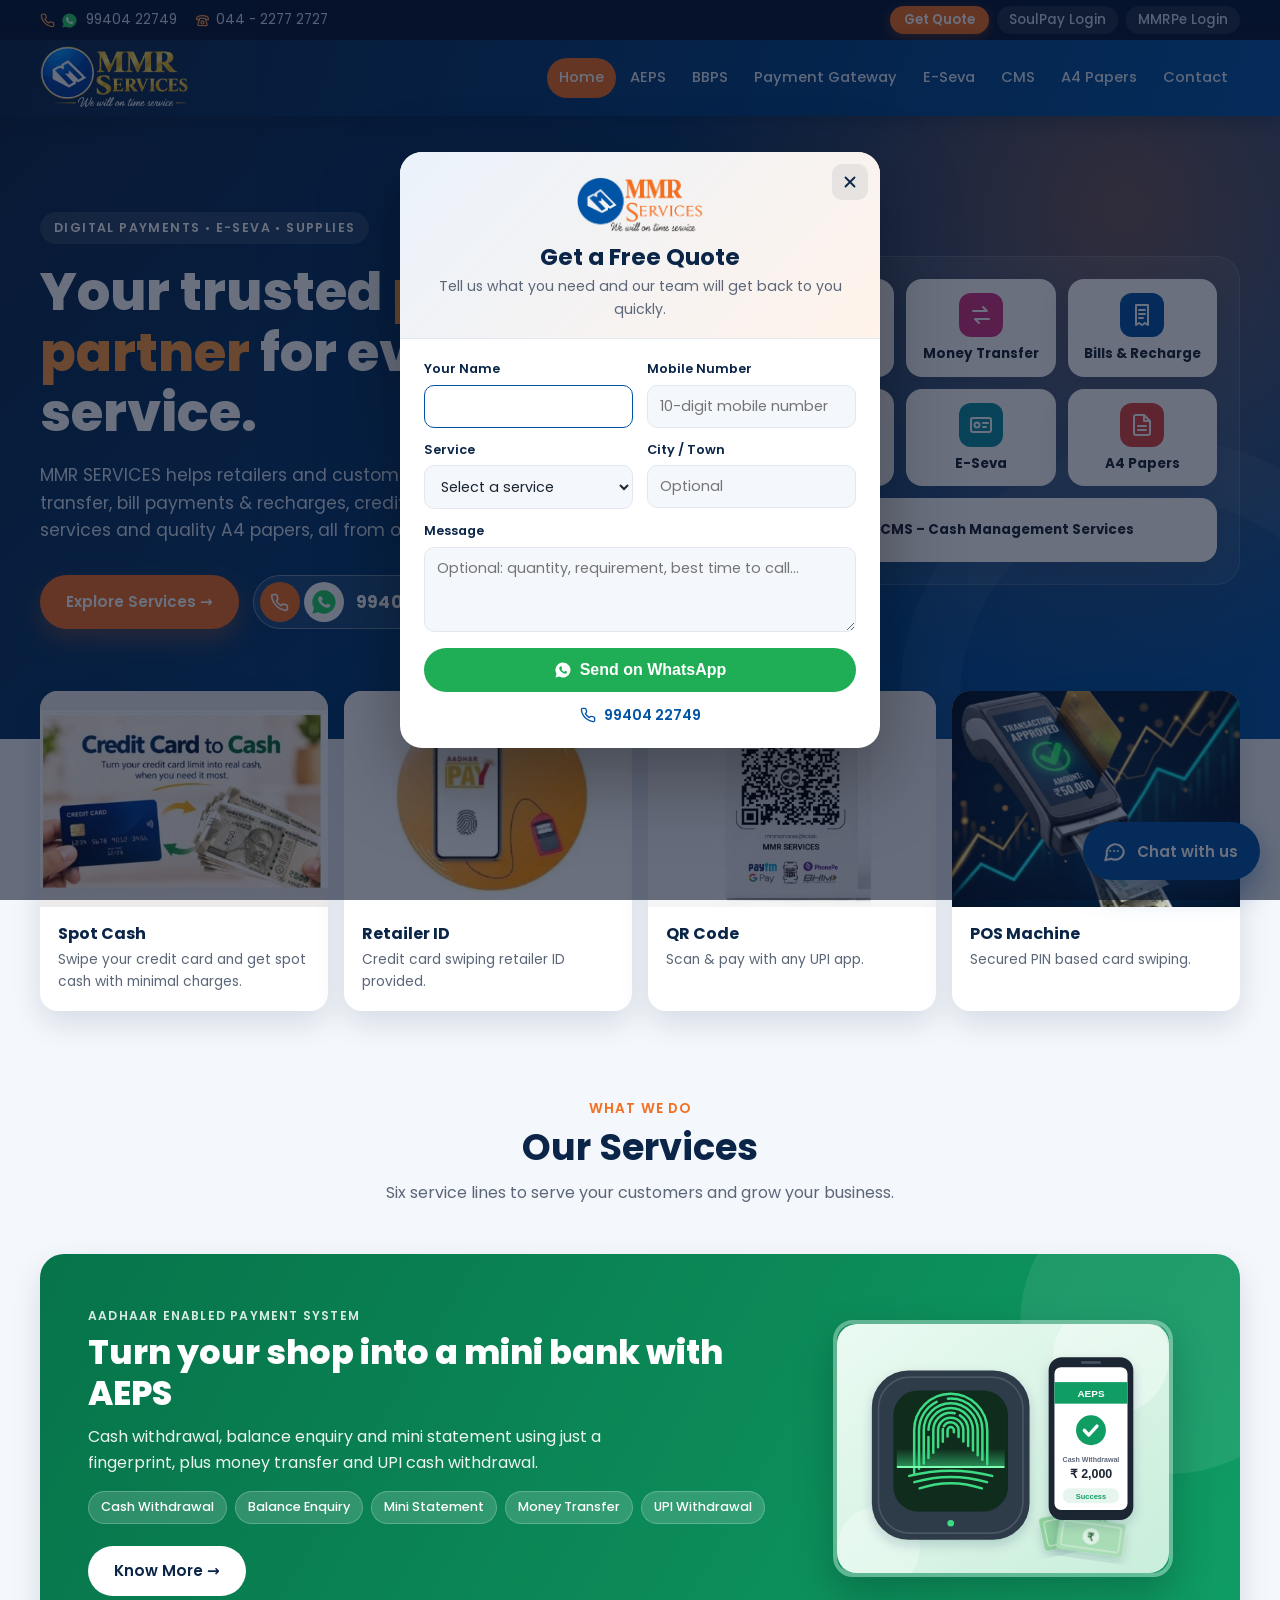
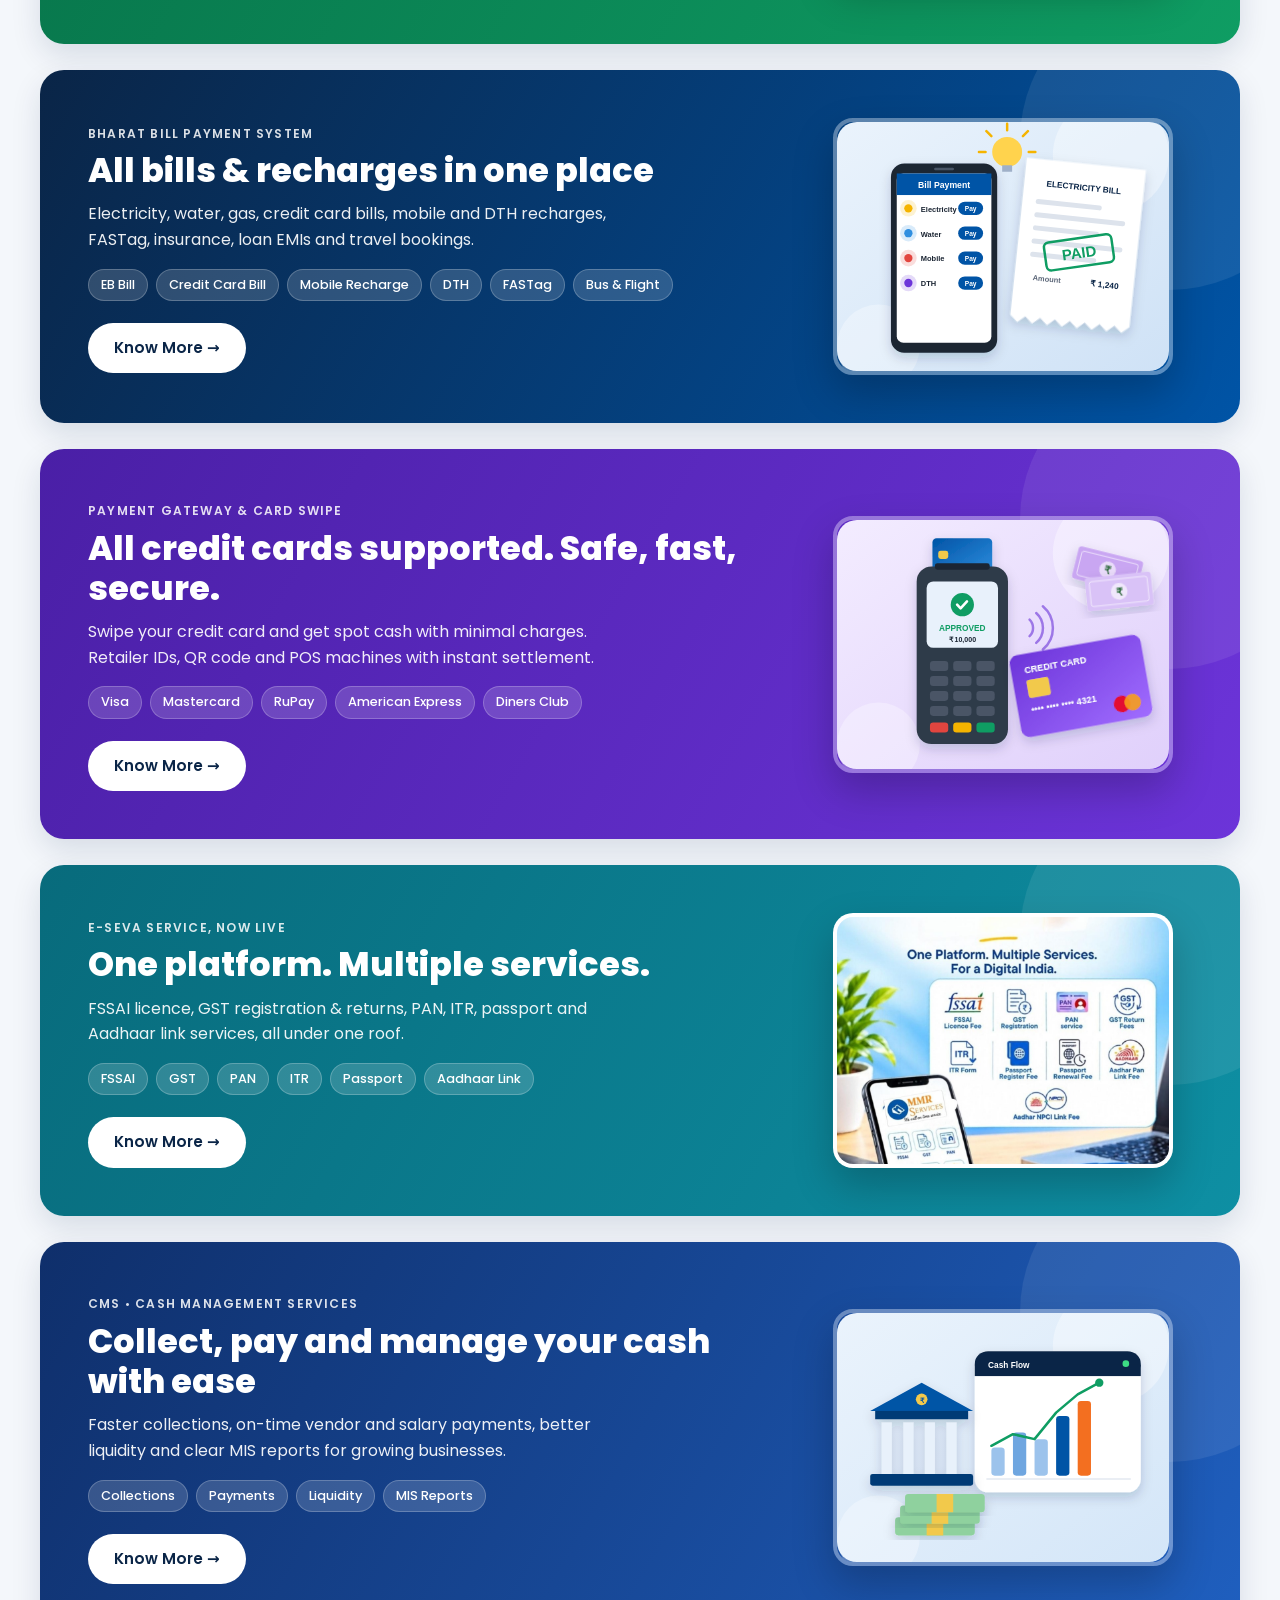
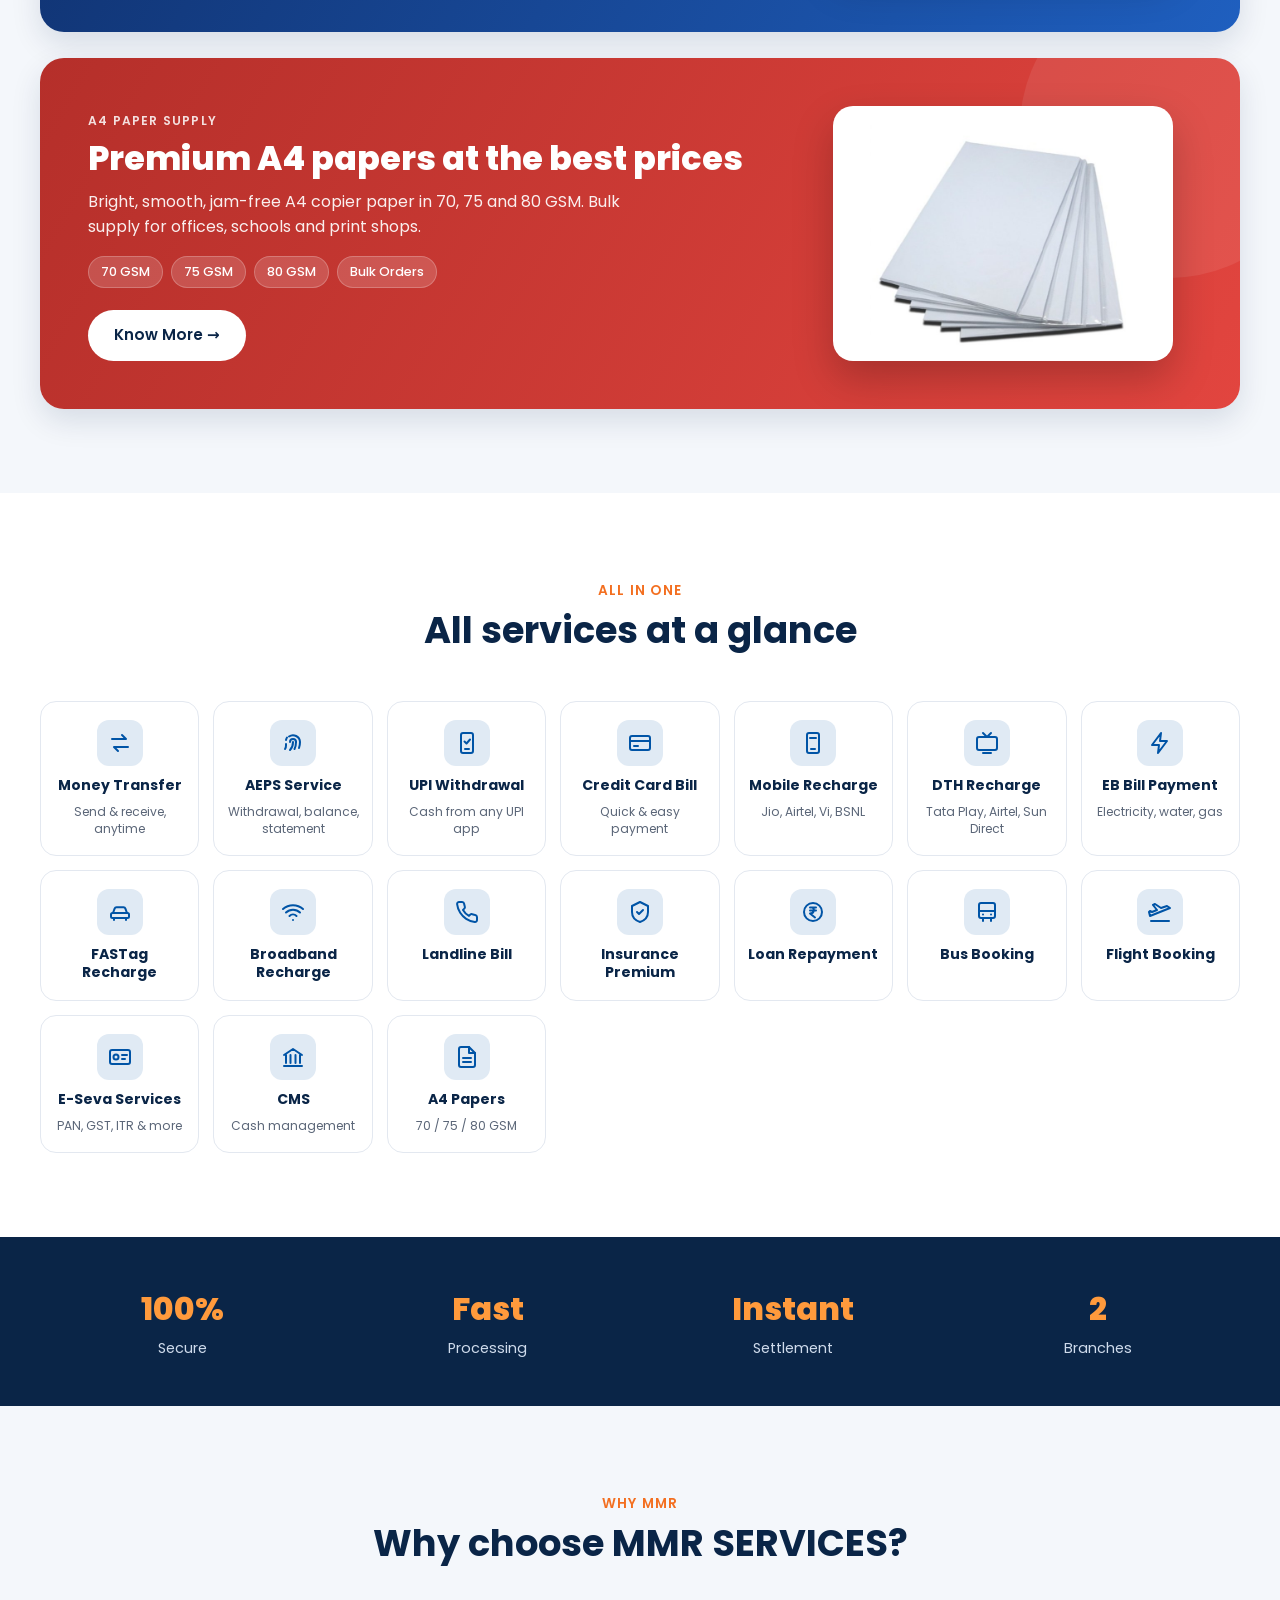
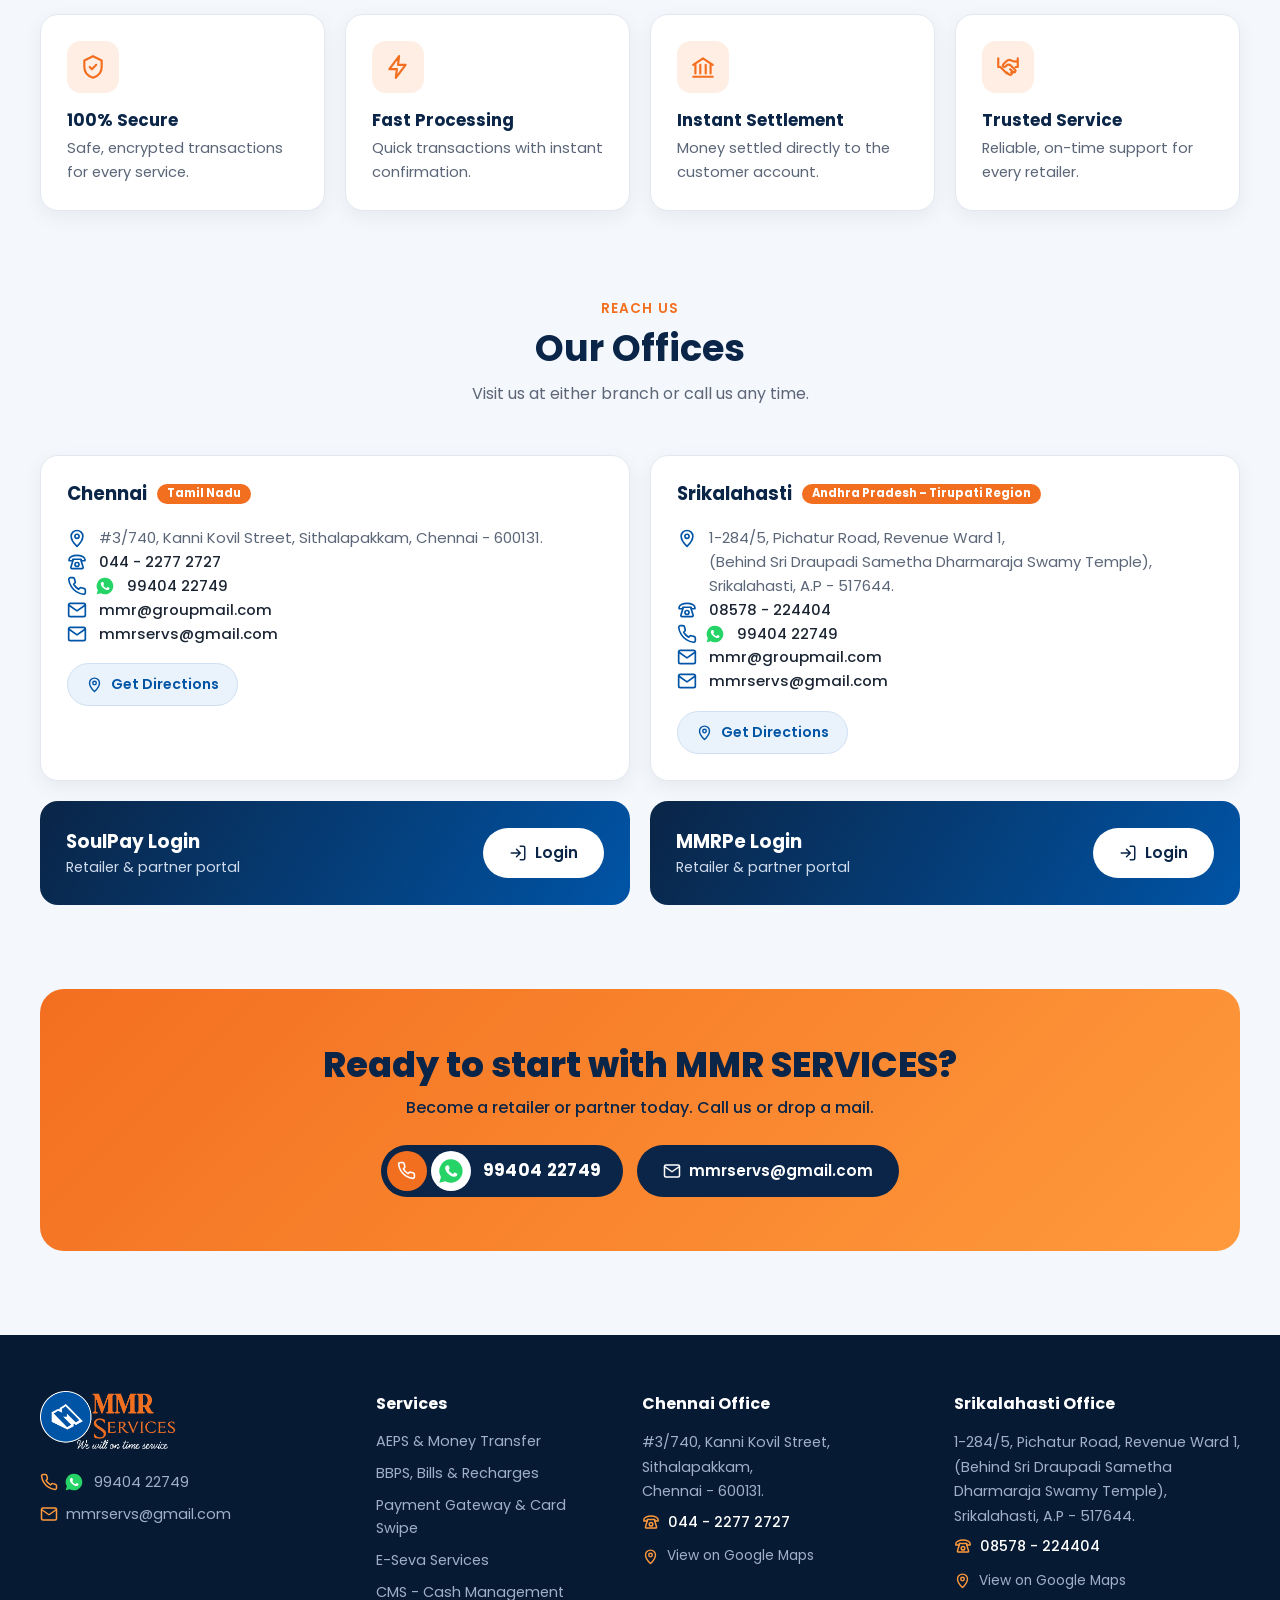
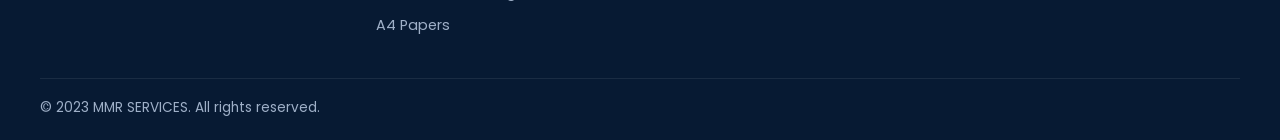
<file: index.html>
<!DOCTYPE html>
<html lang="en">
<head>
  <meta charset="UTF-8">
  <meta name="viewport" content="width=device-width, initial-scale=1.0">
  <title>MMR SERVICES | AEPS, BBPS, Payment Gateway, E-Seva &amp; A4 Papers</title>
  <meta name="description" content="MMR SERVICES, Chennai &amp; Srikalahasti: AEPS, money transfer, BBPS bill payments &amp; recharges, credit card swipe, payment gateway, E-Seva services and A4 papers.">
  <meta name="theme-color" content="#0054a6">
  <link rel="icon" type="image/png" href="images/favicon.png">
  <link rel="stylesheet" href="styles.css">
</head>
<body>

  <div class="topbar">
    <div class="container">
      <div class="info">
        <span class="tb-dual"><a href="tel:+919940422749" class="dual-call" aria-label="Call 99404 22749"><svg viewBox="0 0 24 24" fill="none" stroke="currentColor" stroke-width="2" stroke-linecap="round" stroke-linejoin="round" aria-hidden="true"><path d="M22 16.9v3a2 2 0 0 1-2.2 2 19.8 19.8 0 0 1-8.6-3.1 19.5 19.5 0 0 1-6-6A19.8 19.8 0 0 1 2.1 4.2 2 2 0 0 1 4.1 2h3a2 2 0 0 1 2 1.7c.1 1 .4 1.9.7 2.8a2 2 0 0 1-.5 2.1L8 9.9a16 16 0 0 0 6 6l1.3-1.3a2 2 0 0 1 2.1-.4c.9.3 1.8.6 2.8.7a2 2 0 0 1 1.7 2z"/></svg></a><a href="https://wa.me/919940422749" class="dual-wa" target="_blank" rel="noopener" aria-label="WhatsApp 99404 22749"><svg viewBox="0 0 24 24" aria-hidden="true"><path fill="#25D366" d="M12 2a10 10 0 0 0-8.6 15.1L2 22l5-1.3A10 10 0 1 0 12 2z"/><path fill="#fff" d="M8.6 7.2c-.2 0-.5.1-.7.3-.3.3-.9.9-.9 2.2s.9 2.5 1 2.7c.1.2 1.8 2.8 4.4 3.8 2.2.9 2.6.7 3.1.6.5 0 1.5-.6 1.7-1.2.2-.6.2-1.1.2-1.2-.1-.1-.2-.2-.5-.3l-1.6-.8c-.2-.1-.4-.1-.6.1l-.7.9c-.1.2-.3.2-.5.1-.3-.1-1.1-.4-2-1.3-.8-.7-1.3-1.5-1.4-1.8-.1-.2 0-.4.1-.5l.4-.5c.1-.2.2-.3.2-.5.1-.2 0-.3 0-.5l-.8-1.8c-.2-.4-.4-.4-.5-.4z"/></svg></a><a href="tel:+919940422749" class="dual-num">99404 22749</a></span>
        <a href="tel:+914422772727" class="hide-sm" title="Landline"><svg viewBox="0 0 24 24" fill="none" stroke="currentColor" stroke-width="2" stroke-linecap="round" stroke-linejoin="round" aria-hidden="true"><path d="M2.5 9C2.5 6.2 6.8 4 12 4s9.5 2.2 9.5 5v1.5H17V8.7H7v1.8H2.5z"/><path d="M7 10.5L4.6 18.6A1.2 1.2 0 0 0 5.8 20h12.4a1.2 1.2 0 0 0 1.2-1.4L17 10.5"/><circle cx="12" cy="15" r="2.4"/></svg> 044 - 2277 2727</a>
      </div>
      <div class="portals">
        <button type="button" class="quote-btn" data-quote>Get Quote</button>
        <a href="https://secures.soulpay.in/login" target="_blank" rel="noopener">SoulPay Login</a>
        <a href="https://mmrpe.com/login" target="_blank" rel="noopener">MMRPe Login</a>
      </div>
    </div>
  </div>

  <header class="site-header">
    <div class="container">
      <a href="index.html" class="logo"><img src="images/logo-gold-web.png" alt="MMR SERVICES - We will on time service" width="467" height="200"></a>
      <button class="menu-toggle" aria-label="Open menu" aria-expanded="false">&#9776;</button>
      <nav class="nav">
        <a href="index.html" class="active">Home</a>
        <a href="aeps.html">AEPS</a>
        <a href="bbps.html">BBPS</a>
        <a href="payment-gateway.html">Payment Gateway</a>
        <a href="e-seva.html">E-Seva</a>
        <a href="cms.html">CMS</a>
        <a href="a4-sheets.html">A4 Papers</a>
        <a href="index.html#contact">Contact</a>
        <a href="https://secures.soulpay.in/login" class="nav-login" target="_blank" rel="noopener">SoulPay Login &rarr;</a>
        <a href="https://mmrpe.com/login" class="nav-login" target="_blank" rel="noopener">MMRPe Login &rarr;</a>
      </nav>
    </div>
  </header>

  <section class="hero">
    <div class="container">
      <div>
        <span class="eyebrow">Digital Payments &bull; E-Seva &bull; Supplies</span>
        <h1>Your trusted <em>payment partner</em> for every service.</h1>
        <p class="lead">MMR SERVICES helps retailers and customers with AEPS, money transfer, bill payments &amp; recharges, credit card swipe, E-Seva services and quality A4 papers, all from one place.</p>
        <div class="btn-row">
          <a href="#services" class="btn btn-primary">Explore Services &rarr;</a>
          <div class="cta-contact hero-contact"><a href="tel:+919940422749" class="cta-ico cta-call" aria-label="Call 99404 22749"><svg viewBox="0 0 24 24" fill="none" stroke="currentColor" stroke-width="2" stroke-linecap="round" stroke-linejoin="round" aria-hidden="true"><path d="M22 16.9v3a2 2 0 0 1-2.2 2 19.8 19.8 0 0 1-8.6-3.1 19.5 19.5 0 0 1-6-6A19.8 19.8 0 0 1 2.1 4.2 2 2 0 0 1 4.1 2h3a2 2 0 0 1 2 1.7c.1 1 .4 1.9.7 2.8a2 2 0 0 1-.5 2.1L8 9.9a16 16 0 0 0 6 6l1.3-1.3a2 2 0 0 1 2.1-.4c.9.3 1.8.6 2.8.7a2 2 0 0 1 1.7 2z"/></svg></a><a href="https://wa.me/919940422749" class="cta-ico cta-wa" target="_blank" rel="noopener" aria-label="WhatsApp 99404 22749"><svg viewBox="0 0 24 24" aria-hidden="true"><path fill="#25D366" d="M12 2a10 10 0 0 0-8.6 15.1L2 22l5-1.3A10 10 0 1 0 12 2z"/><path fill="#fff" d="M8.6 7.2c-.2 0-.5.1-.7.3-.3.3-.9.9-.9 2.2s.9 2.5 1 2.7c.1.2 1.8 2.8 4.4 3.8 2.2.9 2.6.7 3.1.6.5 0 1.5-.6 1.7-1.2.2-.6.2-1.1.2-1.2-.1-.1-.2-.2-.5-.3l-1.6-.8c-.2-.1-.4-.1-.6.1l-.7.9c-.1.2-.3.2-.5.1-.3-.1-1.1-.4-2-1.3-.8-.7-1.3-1.5-1.4-1.8-.1-.2 0-.4.1-.5l.4-.5c.1-.2.2-.3.2-.5.1-.2 0-.3 0-.5l-.8-1.8c-.2-.4-.4-.4-.5-.4z"/></svg></a><a href="tel:+919940422749" class="cta-num">99404 22749</a></div>
        </div>
      </div>
      <div class="hero-card">
        <a href="aeps.html" class="mini"><div class="ico" style="background:var(--aeps)"><svg viewBox="0 0 24 24" fill="none" stroke="currentColor" stroke-width="2" stroke-linecap="round" stroke-linejoin="round" aria-hidden="true"><path d="M12 11c0 3-1 6-3 8"/><path d="M8 5.5A7 7 0 0 1 19 11c0 2-.3 4-1 6"/><path d="M5 9a7 7 0 0 1 1-2.5"/><path d="M5 13c0 2 .3 3-1 5"/><path d="M15 11c0 3-.5 5-1.5 7"/><path d="M9 11a3 3 0 0 1 6 0"/></svg></div><strong>AEPS</strong></a>
        <a href="aeps.html" class="mini"><div class="ico" style="background:#d63384"><svg viewBox="0 0 24 24" fill="none" stroke="currentColor" stroke-width="2" stroke-linecap="round" stroke-linejoin="round" aria-hidden="true"><path d="M4 8h14l-4-4M20 16H6l4 4"/></svg></div><strong>Money Transfer</strong></a>
        <a href="bbps.html" class="mini"><div class="ico" style="background:var(--bbps)"><svg viewBox="0 0 24 24" fill="none" stroke="currentColor" stroke-width="2" stroke-linecap="round" stroke-linejoin="round" aria-hidden="true"><path d="M6 2h12v20l-3-2-3 2-3-2-3 2z"/><path d="M9 7h6M9 11h6M9 15h4"/></svg></div><strong>Bills &amp; Recharge</strong></a>
        <a href="payment-gateway.html" class="mini"><div class="ico" style="background:var(--pg)"><svg viewBox="0 0 24 24" fill="none" stroke="currentColor" stroke-width="2" stroke-linecap="round" stroke-linejoin="round" aria-hidden="true"><rect x="3" y="8" width="13" height="10" rx="1.5"/><path d="M3 12h13M18 6a4 4 0 0 1 0 6M20.5 4a7 7 0 0 1 0 10"/></svg></div><strong>Card Swipe</strong></a>
        <a href="e-seva.html" class="mini"><div class="ico" style="background:var(--eseva)"><svg viewBox="0 0 24 24" fill="none" stroke="currentColor" stroke-width="2" stroke-linecap="round" stroke-linejoin="round" aria-hidden="true"><rect x="2" y="5" width="20" height="14" rx="2"/><circle cx="8" cy="12" r="2.5"/><path d="M14 10h5M14 14h3"/></svg></div><strong>E-Seva</strong></a>
        <a href="a4-sheets.html" class="mini"><div class="ico" style="background:var(--a4)"><svg viewBox="0 0 24 24" fill="none" stroke="currentColor" stroke-width="2" stroke-linecap="round" stroke-linejoin="round" aria-hidden="true"><path d="M14 2H6a2 2 0 0 0-2 2v16a2 2 0 0 0 2 2h12a2 2 0 0 0 2-2V8z"/><path d="M14 2v6h6M8 13h8M8 17h8"/></svg></div><strong>A4 Papers</strong></a>
        <a href="cms.html" class="mini mini-wide"><div class="ico" style="background:var(--cms)"><svg viewBox="0 0 24 24" fill="none" stroke="currentColor" stroke-width="2" stroke-linecap="round" stroke-linejoin="round" aria-hidden="true"><path d="M3 10l9-6 9 6M5 10v8M9.5 10v8M14.5 10v8M19 10v8M3 21h18"/></svg></div><strong>CMS &ndash; Cash Management Services</strong></a>
      </div>
    </div>
  </section>

  <section class="offers">
    <div class="container">
      <div class="grid">
        <div class="offer has-photo"><div class="offer-photo"><img src="images/payments/spot-cash-v2.jpg" alt="Credit card to cash: turn your credit card limit into real cash" width="800" height="600" loading="lazy"></div><h4>Spot Cash</h4><p>Swipe your credit card and get spot cash with minimal charges.</p></div>
        <div class="offer has-photo"><div class="offer-photo"><img src="images/payments/retailer-id-v2.jpg" alt="Aadhar Pay on a phone with a fingerprint scanner" width="800" height="600" loading="lazy"></div><h4>Retailer ID</h4><p>Credit card swiping retailer ID provided.</p></div>
        <div class="offer has-photo"><div class="offer-photo"><img src="images/payments/qr-code-stand.jpg" alt="Scan to pay MMR SERVICES: UPI QR code for mmrservices@kotak" width="800" height="600" loading="lazy"></div><h4>QR Code</h4><p>Scan &amp; pay with any UPI app.</p></div>
        <div class="offer has-photo"><div class="offer-photo"><img src="images/payments/pos-machine-v2.jpg" alt="POS machine showing transaction approved with cash" width="800" height="600" loading="lazy"></div><h4>POS Machine</h4><p>Secured PIN based card swiping.</p></div>
      </div>
    </div>
  </section>

  <section class="section " id="services">
    <div class="container">
      <div class="section-head"><span class="kicker">What we do</span><h2>Our Services</h2><p>Six service lines to serve your customers and grow your business.</p></div>
      <div class="banners">
        <div class="banner aeps">
          <div>
            <span class="tag">Aadhaar Enabled Payment System</span>
            <h3>Turn your shop into a mini bank with AEPS</h3>
            <p>Cash withdrawal, balance enquiry and mini statement using just a fingerprint, plus money transfer and UPI cash withdrawal.</p>
            <div class="chips"><span class="chip">Cash Withdrawal</span><span class="chip">Balance Enquiry</span><span class="chip">Mini Statement</span><span class="chip">Money Transfer</span><span class="chip">UPI Withdrawal</span></div>
            <a href="aeps.html" class="btn btn-white">Know More &rarr;</a>
          </div>
          <div class="art"><img src="images/services/service-aeps.svg" alt="Aadhaar fingerprint scanner with a successful AEPS cash withdrawal" width="400" height="300" class="banner-img" loading="lazy"></div>
        </div>
        <div class="banner bbps">
          <div>
            <span class="tag">Bharat Bill Payment System</span>
            <h3>All bills &amp; recharges in one place</h3>
            <p>Electricity, water, gas, credit card bills, mobile and DTH recharges, FASTag, insurance, loan EMIs and travel bookings.</p>
            <div class="chips"><span class="chip">EB Bill</span><span class="chip">Credit Card Bill</span><span class="chip">Mobile Recharge</span><span class="chip">DTH</span><span class="chip">FASTag</span><span class="chip">Bus &amp; Flight</span></div>
            <a href="bbps.html" class="btn btn-white">Know More &rarr;</a>
          </div>
          <div class="art"><img src="images/services/service-bbps.svg" alt="Bill payment app with a paid electricity bill receipt" width="400" height="300" class="banner-img" loading="lazy"></div>
        </div>
        <div class="banner pg">
          <div>
            <span class="tag">Payment Gateway &amp; Card Swipe</span>
            <h3>All credit cards supported. Safe, fast, secure.</h3>
            <p>Swipe your credit card and get spot cash with minimal charges. Retailer IDs, QR code and POS machines with instant settlement.</p>
            <div class="chips"><span class="chip">Visa</span><span class="chip">Mastercard</span><span class="chip">RuPay</span><span class="chip">American Express</span><span class="chip">Diners Club</span></div>
            <a href="payment-gateway.html" class="btn btn-white">Know More &rarr;</a>
          </div>
          <div class="art"><img src="images/services/service-pg.svg" alt="POS machine showing an approved card payment with a credit card" width="400" height="300" class="banner-img" loading="lazy"></div>
        </div>
        <div class="banner eseva">
          <div>
            <span class="tag">E-Seva Service, Now Live</span>
            <h3>One platform. Multiple services.</h3>
            <p>FSSAI licence, GST registration &amp; returns, PAN, ITR, passport and Aadhaar link services, all under one roof.</p>
            <div class="chips"><span class="chip">FSSAI</span><span class="chip">GST</span><span class="chip">PAN</span><span class="chip">ITR</span><span class="chip">Passport</span><span class="chip">Aadhaar Link</span></div>
            <a href="e-seva.html" class="btn btn-white">Know More &rarr;</a>
          </div>
          <div class="art"><img src="images/services/eseva-poster.jpg" alt="E-Seva services: FSSAI licence, GST registration and returns, PAN, ITR, passport and Aadhaar link services on the MMR SERVICES app" width="1000" height="750" class="banner-img photo" loading="lazy"></div>
        </div>
        <div class="banner cms">
          <div>
            <span class="tag">CMS &bull; Cash Management Services</span>
            <h3>Collect, pay and manage your cash with ease</h3>
            <p>Faster collections, on-time vendor and salary payments, better liquidity and clear MIS reports for growing businesses.</p>
            <div class="chips"><span class="chip">Collections</span><span class="chip">Payments</span><span class="chip">Liquidity</span><span class="chip">MIS Reports</span></div>
            <a href="cms.html" class="btn btn-white">Know More &rarr;</a>
          </div>
          <div class="art"><img src="images/services/service-cms.svg" alt="Bank, cash flow dashboard and cash bundles for cash management services" width="400" height="300" class="banner-img" loading="lazy"></div>
        </div>
        <div class="banner a4">
          <div>
            <span class="tag">A4 Paper Supply</span>
            <h3>Premium A4 papers at the best prices</h3>
            <p>Bright, smooth, jam-free A4 copier paper in 70, 75 and 80 GSM. Bulk supply for offices, schools and print shops.</p>
            <div class="chips"><span class="chip">70 GSM</span><span class="chip">75 GSM</span><span class="chip">80 GSM</span><span class="chip">Bulk Orders</span></div>
            <a href="a4-sheets.html" class="btn btn-white">Know More &rarr;</a>
          </div>
          <div class="art"><img src="images/a4/photo-paper.jpg" alt="A4 paper sheets" width="800" height="600" class="banner-img photo" loading="lazy"></div>
        </div>
      </div>
    </div>
  </section>

  <section class="section white-bg">
    <div class="container">
      <div class="section-head"><span class="kicker">All in one</span><h2>All services at a glance</h2></div>
      <div class="tiles" style="--accent:var(--blue)">
        <div class="tile"><div class="ico"><svg viewBox="0 0 24 24" fill="none" stroke="currentColor" stroke-width="2" stroke-linecap="round" stroke-linejoin="round" aria-hidden="true"><path d="M4 8h14l-4-4M20 16H6l4 4"/></svg></div><strong>Money Transfer</strong><small>Send &amp; receive, anytime</small></div>
        <div class="tile"><div class="ico"><svg viewBox="0 0 24 24" fill="none" stroke="currentColor" stroke-width="2" stroke-linecap="round" stroke-linejoin="round" aria-hidden="true"><path d="M12 11c0 3-1 6-3 8"/><path d="M8 5.5A7 7 0 0 1 19 11c0 2-.3 4-1 6"/><path d="M5 9a7 7 0 0 1 1-2.5"/><path d="M5 13c0 2 .3 3-1 5"/><path d="M15 11c0 3-.5 5-1.5 7"/><path d="M9 11a3 3 0 0 1 6 0"/></svg></div><strong>AEPS Service</strong><small>Withdrawal, balance, statement</small></div>
        <div class="tile"><div class="ico"><svg viewBox="0 0 24 24" fill="none" stroke="currentColor" stroke-width="2" stroke-linecap="round" stroke-linejoin="round" aria-hidden="true"><rect x="6" y="2" width="12" height="20" rx="2"/><path d="M10 18h4M9.5 10.5l2 2 3.5-4"/></svg></div><strong>UPI Withdrawal</strong><small>Cash from any UPI app</small></div>
        <div class="tile"><div class="ico"><svg viewBox="0 0 24 24" fill="none" stroke="currentColor" stroke-width="2" stroke-linecap="round" stroke-linejoin="round" aria-hidden="true"><rect x="2" y="5" width="20" height="14" rx="2"/><path d="M2 10h20M6 15h4"/></svg></div><strong>Credit Card Bill</strong><small>Quick &amp; easy payment</small></div>
        <div class="tile"><div class="ico"><svg viewBox="0 0 24 24" fill="none" stroke="currentColor" stroke-width="2" stroke-linecap="round" stroke-linejoin="round" aria-hidden="true"><rect x="6" y="2" width="12" height="20" rx="2"/><path d="M10 18h4M9 7h6"/></svg></div><strong>Mobile Recharge</strong><small>Jio, Airtel, Vi, BSNL</small></div>
        <div class="tile"><div class="ico"><svg viewBox="0 0 24 24" fill="none" stroke="currentColor" stroke-width="2" stroke-linecap="round" stroke-linejoin="round" aria-hidden="true"><rect x="2" y="6" width="20" height="13" rx="2"/><path d="M8 22h8M8 2l4 4 4-4"/></svg></div><strong>DTH Recharge</strong><small>Tata Play, Airtel, Sun Direct</small></div>
        <div class="tile"><div class="ico"><svg viewBox="0 0 24 24" fill="none" stroke="currentColor" stroke-width="2" stroke-linecap="round" stroke-linejoin="round" aria-hidden="true"><path d="M13 2L4 14h7l-1 8 9-12h-7z"/></svg></div><strong>EB Bill Payment</strong><small>Electricity, water, gas</small></div>
        <div class="tile"><div class="ico"><svg viewBox="0 0 24 24" fill="none" stroke="currentColor" stroke-width="2" stroke-linecap="round" stroke-linejoin="round" aria-hidden="true"><path d="M5 13l1.6-4.4A2 2 0 0 1 8.5 7.3h7a2 2 0 0 1 1.9 1.3L19 13"/><rect x="3" y="13" width="18" height="5" rx="1.5"/><path d="M6 18v2M18 18v2"/></svg></div><strong>FASTag Recharge</strong></div>
        <div class="tile"><div class="ico"><svg viewBox="0 0 24 24" fill="none" stroke="currentColor" stroke-width="2" stroke-linecap="round" stroke-linejoin="round" aria-hidden="true"><path d="M2 9a15 15 0 0 1 20 0M5 12.5a10 10 0 0 1 14 0M8.5 16a5 5 0 0 1 7 0"/><path d="M12 20h.01"/></svg></div><strong>Broadband Recharge</strong></div>
        <div class="tile"><div class="ico"><svg viewBox="0 0 24 24" fill="none" stroke="currentColor" stroke-width="2" stroke-linecap="round" stroke-linejoin="round" aria-hidden="true"><path d="M22 16.9v3a2 2 0 0 1-2.2 2 19.8 19.8 0 0 1-8.6-3.1 19.5 19.5 0 0 1-6-6A19.8 19.8 0 0 1 2.1 4.2 2 2 0 0 1 4.1 2h3a2 2 0 0 1 2 1.7c.1 1 .4 1.9.7 2.8a2 2 0 0 1-.5 2.1L8 9.9a16 16 0 0 0 6 6l1.3-1.3a2 2 0 0 1 2.1-.4c.9.3 1.8.6 2.8.7a2 2 0 0 1 1.7 2z"/></svg></div><strong>Landline Bill</strong></div>
        <div class="tile"><div class="ico"><svg viewBox="0 0 24 24" fill="none" stroke="currentColor" stroke-width="2" stroke-linecap="round" stroke-linejoin="round" aria-hidden="true"><path d="M12 2l8 4v6c0 5-3.5 8.5-8 10-4.5-1.5-8-5-8-10V6z"/><path d="M9 12l2 2 4-4"/></svg></div><strong>Insurance Premium</strong></div>
        <div class="tile"><div class="ico"><svg viewBox="0 0 24 24" fill="none" stroke="currentColor" stroke-width="2" stroke-linecap="round" stroke-linejoin="round" aria-hidden="true"><circle cx="12" cy="12" r="9"/><path d="M9 7.5h6M9 10.5h6M11 7.5c2.7 0 2.7 6-2 6l5 4"/></svg></div><strong>Loan Repayment</strong></div>
        <div class="tile"><div class="ico"><svg viewBox="0 0 24 24" fill="none" stroke="currentColor" stroke-width="2" stroke-linecap="round" stroke-linejoin="round" aria-hidden="true"><rect x="4" y="3" width="16" height="15" rx="2"/><path d="M4 11h16M8 21v-3M16 21v-3M8 14.5h.01M16 14.5h.01"/></svg></div><strong>Bus Booking</strong></div>
        <div class="tile"><div class="ico"><svg viewBox="0 0 24 24" fill="none" stroke="currentColor" stroke-width="2" stroke-linecap="round" stroke-linejoin="round" aria-hidden="true"><path d="M2 16l20-8-3-2-6 2-6-4-2 1 4 5-5 2-2-1-1 1z"/><path d="M3 21h18"/></svg></div><strong>Flight Booking</strong></div>
        <div class="tile"><div class="ico"><svg viewBox="0 0 24 24" fill="none" stroke="currentColor" stroke-width="2" stroke-linecap="round" stroke-linejoin="round" aria-hidden="true"><rect x="2" y="5" width="20" height="14" rx="2"/><circle cx="8" cy="12" r="2.5"/><path d="M14 10h5M14 14h3"/></svg></div><strong>E-Seva Services</strong><small>PAN, GST, ITR &amp; more</small></div>
        <div class="tile"><div class="ico"><svg viewBox="0 0 24 24" fill="none" stroke="currentColor" stroke-width="2" stroke-linecap="round" stroke-linejoin="round" aria-hidden="true"><path d="M3 10l9-6 9 6M5 10v8M9.5 10v8M14.5 10v8M19 10v8M3 21h18"/></svg></div><strong>CMS</strong><small>Cash management</small></div>
        <div class="tile"><div class="ico"><svg viewBox="0 0 24 24" fill="none" stroke="currentColor" stroke-width="2" stroke-linecap="round" stroke-linejoin="round" aria-hidden="true"><path d="M14 2H6a2 2 0 0 0-2 2v16a2 2 0 0 0 2 2h12a2 2 0 0 0 2-2V8z"/><path d="M14 2v6h6M8 13h8M8 17h8"/></svg></div><strong>A4 Papers</strong><small>70 / 75 / 80 GSM</small></div>
      </div>
    </div>
  </section>

  <section class="stats">
    <div class="container">
      <div><strong>100%</strong><span>Secure</span></div>
      <div><strong>Fast</strong><span>Processing</span></div>
      <div><strong>Instant</strong><span>Settlement</span></div>
      <div><strong>2</strong><span>Branches</span></div>
    </div>
  </section>

  <section class="section ">
    <div class="container">
      <div class="section-head"><span class="kicker">Why MMR</span><h2>Why choose MMR SERVICES?</h2></div>
      <div class="grid-4" style="--accent:var(--orange)">
        <div class="card"><div class="ico"><svg viewBox="0 0 24 24" fill="none" stroke="currentColor" stroke-width="2" stroke-linecap="round" stroke-linejoin="round" aria-hidden="true"><path d="M12 2l8 4v6c0 5-3.5 8.5-8 10-4.5-1.5-8-5-8-10V6z"/><path d="M9 12l2 2 4-4"/></svg></div><h4>100% Secure</h4><p>Safe, encrypted transactions for every service.</p></div>
        <div class="card"><div class="ico"><svg viewBox="0 0 24 24" fill="none" stroke="currentColor" stroke-width="2" stroke-linecap="round" stroke-linejoin="round" aria-hidden="true"><path d="M13 2L4 14h7l-1 8 9-12h-7z"/></svg></div><h4>Fast Processing</h4><p>Quick transactions with instant confirmation.</p></div>
        <div class="card"><div class="ico"><svg viewBox="0 0 24 24" fill="none" stroke="currentColor" stroke-width="2" stroke-linecap="round" stroke-linejoin="round" aria-hidden="true"><path d="M3 10l9-6 9 6M5 10v8M9.5 10v8M14.5 10v8M19 10v8M3 21h18"/></svg></div><h4>Instant Settlement</h4><p>Money settled directly to the customer account.</p></div>
        <div class="card"><div class="ico"><svg viewBox="0 0 24 24" fill="none" stroke="currentColor" stroke-width="2" stroke-linecap="round" stroke-linejoin="round" aria-hidden="true"><path d="M11 17l2 2a1.4 1.4 0 0 0 2-2M14 14l2.5 2.5a1.4 1.4 0 0 0 2-2l-3.9-3.9a2.8 2.8 0 0 0-4 0l-.9.9a1.4 1.4 0 0 1-2-2l2.8-2.8a4 4 0 0 1 4.9-.6l.5.3a3 3 0 0 0 2.1.4L21 7M21 4v8h-2M3 4v8h2l6 6"/></svg></div><h4>Trusted Service</h4><p>Reliable, on-time support for every retailer.</p></div>
      </div>
    </div>
  </section>

  <section class="section section-tight" id="contact">
    <div class="container">
      <div class="section-head"><span class="kicker">Reach us</span><h2>Our Offices</h2><p>Visit us at either branch or call us any time.</p></div>
      <div class="grid-2">
        <div class="card branch" style="--accent:var(--blue)">
          <h4>Chennai <span>Tamil Nadu</span></h4>
          <ul>
            <li><svg viewBox="0 0 24 24" fill="none" stroke="currentColor" stroke-width="2" stroke-linecap="round" stroke-linejoin="round" aria-hidden="true"><path d="M12 22s7-6.3 7-12a7 7 0 0 0-14 0c0 5.7 7 12 7 12z"/><circle cx="12" cy="10" r="2.5"/></svg><span>#3/740, Kanni Kovil Street, Sithalapakkam, Chennai - 600131.</span></li>
            <li class="landline"><svg viewBox="0 0 24 24" fill="none" stroke="currentColor" stroke-width="2" stroke-linecap="round" stroke-linejoin="round" aria-hidden="true"><path d="M2.5 9C2.5 6.2 6.8 4 12 4s9.5 2.2 9.5 5v1.5H17V8.7H7v1.8H2.5z"/><path d="M7 10.5L4.6 18.6A1.2 1.2 0 0 0 5.8 20h12.4a1.2 1.2 0 0 0 1.2-1.4L17 10.5"/><circle cx="12" cy="15" r="2.4"/></svg><span><a href="tel:+914422772727">044 - 2277 2727</a></span></li>
            <li class="dual"><a href="tel:+919940422749" aria-label="Call 99404 22749"><svg viewBox="0 0 24 24" fill="none" stroke="currentColor" stroke-width="2" stroke-linecap="round" stroke-linejoin="round" aria-hidden="true"><path d="M22 16.9v3a2 2 0 0 1-2.2 2 19.8 19.8 0 0 1-8.6-3.1 19.5 19.5 0 0 1-6-6A19.8 19.8 0 0 1 2.1 4.2 2 2 0 0 1 4.1 2h3a2 2 0 0 1 2 1.7c.1 1 .4 1.9.7 2.8a2 2 0 0 1-.5 2.1L8 9.9a16 16 0 0 0 6 6l1.3-1.3a2 2 0 0 1 2.1-.4c.9.3 1.8.6 2.8.7a2 2 0 0 1 1.7 2z"/></svg></a><a href="https://wa.me/919940422749" target="_blank" rel="noopener" aria-label="WhatsApp 99404 22749"><svg viewBox="0 0 24 24" aria-hidden="true"><path fill="#25D366" d="M12 2a10 10 0 0 0-8.6 15.1L2 22l5-1.3A10 10 0 1 0 12 2z"/><path fill="#fff" d="M8.6 7.2c-.2 0-.5.1-.7.3-.3.3-.9.9-.9 2.2s.9 2.5 1 2.7c.1.2 1.8 2.8 4.4 3.8 2.2.9 2.6.7 3.1.6.5 0 1.5-.6 1.7-1.2.2-.6.2-1.1.2-1.2-.1-.1-.2-.2-.5-.3l-1.6-.8c-.2-.1-.4-.1-.6.1l-.7.9c-.1.2-.3.2-.5.1-.3-.1-1.1-.4-2-1.3-.8-.7-1.3-1.5-1.4-1.8-.1-.2 0-.4.1-.5l.4-.5c.1-.2.2-.3.2-.5.1-.2 0-.3 0-.5l-.8-1.8c-.2-.4-.4-.4-.5-.4z"/></svg></a><span><a href="tel:+919940422749">99404 22749</a></span></li>
            <li><svg viewBox="0 0 24 24" fill="none" stroke="currentColor" stroke-width="2" stroke-linecap="round" stroke-linejoin="round" aria-hidden="true"><rect x="2" y="4" width="20" height="16" rx="2"/><path d="M2 6l10 7 10-7"/></svg><span><a href="mailto:mmr@groupmail.com">mmr@groupmail.com</a></span></li>
            <li><svg viewBox="0 0 24 24" fill="none" stroke="currentColor" stroke-width="2" stroke-linecap="round" stroke-linejoin="round" aria-hidden="true"><rect x="2" y="4" width="20" height="16" rx="2"/><path d="M2 6l10 7 10-7"/></svg><span><a href="mailto:mmrservs@gmail.com">mmrservs@gmail.com</a></span></li>
          </ul>
          <a href="https://maps.app.goo.gl/EPhTznhaiuHwMEHp7" class="btn map-btn" target="_blank" rel="noopener"><svg viewBox="0 0 24 24" fill="none" stroke="currentColor" stroke-width="2" stroke-linecap="round" stroke-linejoin="round" aria-hidden="true"><path d="M12 22s7-6.3 7-12a7 7 0 0 0-14 0c0 5.7 7 12 7 12z"/><circle cx="12" cy="10" r="2.5"/></svg> Get Directions</a>
        </div>
        <div class="card branch" style="--accent:var(--blue)">
          <h4>Srikalahasti <span>Andhra Pradesh &ndash; Tirupati Region</span></h4>
          <ul>
            <li><svg viewBox="0 0 24 24" fill="none" stroke="currentColor" stroke-width="2" stroke-linecap="round" stroke-linejoin="round" aria-hidden="true"><path d="M12 22s7-6.3 7-12a7 7 0 0 0-14 0c0 5.7 7 12 7 12z"/><circle cx="12" cy="10" r="2.5"/></svg><span><span class="nowrap">1-284/5, Pichatur Road, Revenue Ward 1,</span><br>(Behind Sri Draupadi Sametha Dharmaraja Swamy Temple), Srikalahasti, A.P - 517644.</span></li>
            <li class="landline"><svg viewBox="0 0 24 24" fill="none" stroke="currentColor" stroke-width="2" stroke-linecap="round" stroke-linejoin="round" aria-hidden="true"><path d="M2.5 9C2.5 6.2 6.8 4 12 4s9.5 2.2 9.5 5v1.5H17V8.7H7v1.8H2.5z"/><path d="M7 10.5L4.6 18.6A1.2 1.2 0 0 0 5.8 20h12.4a1.2 1.2 0 0 0 1.2-1.4L17 10.5"/><circle cx="12" cy="15" r="2.4"/></svg><span><a href="tel:+918578224404">08578 - 224404</a></span></li>
            <li class="dual"><a href="tel:+919940422749" aria-label="Call 99404 22749"><svg viewBox="0 0 24 24" fill="none" stroke="currentColor" stroke-width="2" stroke-linecap="round" stroke-linejoin="round" aria-hidden="true"><path d="M22 16.9v3a2 2 0 0 1-2.2 2 19.8 19.8 0 0 1-8.6-3.1 19.5 19.5 0 0 1-6-6A19.8 19.8 0 0 1 2.1 4.2 2 2 0 0 1 4.1 2h3a2 2 0 0 1 2 1.7c.1 1 .4 1.9.7 2.8a2 2 0 0 1-.5 2.1L8 9.9a16 16 0 0 0 6 6l1.3-1.3a2 2 0 0 1 2.1-.4c.9.3 1.8.6 2.8.7a2 2 0 0 1 1.7 2z"/></svg></a><a href="https://wa.me/919940422749" target="_blank" rel="noopener" aria-label="WhatsApp 99404 22749"><svg viewBox="0 0 24 24" aria-hidden="true"><path fill="#25D366" d="M12 2a10 10 0 0 0-8.6 15.1L2 22l5-1.3A10 10 0 1 0 12 2z"/><path fill="#fff" d="M8.6 7.2c-.2 0-.5.1-.7.3-.3.3-.9.9-.9 2.2s.9 2.5 1 2.7c.1.2 1.8 2.8 4.4 3.8 2.2.9 2.6.7 3.1.6.5 0 1.5-.6 1.7-1.2.2-.6.2-1.1.2-1.2-.1-.1-.2-.2-.5-.3l-1.6-.8c-.2-.1-.4-.1-.6.1l-.7.9c-.1.2-.3.2-.5.1-.3-.1-1.1-.4-2-1.3-.8-.7-1.3-1.5-1.4-1.8-.1-.2 0-.4.1-.5l.4-.5c.1-.2.2-.3.2-.5.1-.2 0-.3 0-.5l-.8-1.8c-.2-.4-.4-.4-.5-.4z"/></svg></a><span><a href="tel:+919940422749">99404 22749</a></span></li>
            <li><svg viewBox="0 0 24 24" fill="none" stroke="currentColor" stroke-width="2" stroke-linecap="round" stroke-linejoin="round" aria-hidden="true"><rect x="2" y="4" width="20" height="16" rx="2"/><path d="M2 6l10 7 10-7"/></svg><span><a href="mailto:mmr@groupmail.com">mmr@groupmail.com</a></span></li>
            <li><svg viewBox="0 0 24 24" fill="none" stroke="currentColor" stroke-width="2" stroke-linecap="round" stroke-linejoin="round" aria-hidden="true"><rect x="2" y="4" width="20" height="16" rx="2"/><path d="M2 6l10 7 10-7"/></svg><span><a href="mailto:mmrservs@gmail.com">mmrservs@gmail.com</a></span></li>
          </ul>
          <a href="https://maps.app.goo.gl/B24z3HJkmfDDjsa46" class="btn map-btn" target="_blank" rel="noopener"><svg viewBox="0 0 24 24" fill="none" stroke="currentColor" stroke-width="2" stroke-linecap="round" stroke-linejoin="round" aria-hidden="true"><path d="M12 22s7-6.3 7-12a7 7 0 0 0-14 0c0 5.7 7 12 7 12z"/><circle cx="12" cy="10" r="2.5"/></svg> Get Directions</a>
        </div>
      </div>
      <div class="grid-2" style="margin-top:20px">
        <div class="portal">
          <div><h4>SoulPay Login</h4><p>Retailer &amp; partner portal</p></div>
          <a href="https://secures.soulpay.in/login" class="btn btn-white" target="_blank" rel="noopener"><svg viewBox="0 0 24 24" fill="none" stroke="currentColor" stroke-width="2" stroke-linecap="round" stroke-linejoin="round" aria-hidden="true"><path d="M15 3h4a2 2 0 0 1 2 2v14a2 2 0 0 1-2 2h-4M10 17l5-5-5-5M15 12H3"/></svg> Login</a>
        </div>
        <div class="portal">
          <div><h4>MMRPe Login</h4><p>Retailer &amp; partner portal</p></div>
          <a href="https://mmrpe.com/login" class="btn btn-white" target="_blank" rel="noopener"><svg viewBox="0 0 24 24" fill="none" stroke="currentColor" stroke-width="2" stroke-linecap="round" stroke-linejoin="round" aria-hidden="true"><path d="M15 3h4a2 2 0 0 1 2 2v14a2 2 0 0 1-2 2h-4M10 17l5-5-5-5M15 12H3"/></svg> Login</a>
        </div>
      </div>
    </div>
  </section>

  <section class="container" id="enquire">
    <div class="cta">
      <h2>Ready to start with MMR SERVICES?</h2>
      <p>Become a retailer or partner today. Call us or drop a mail.</p>
      <div class="btn-row">
        <div class="cta-contact"><a href="tel:+919940422749" class="cta-ico cta-call" aria-label="Call 99404 22749"><svg viewBox="0 0 24 24" fill="none" stroke="currentColor" stroke-width="2" stroke-linecap="round" stroke-linejoin="round" aria-hidden="true"><path d="M22 16.9v3a2 2 0 0 1-2.2 2 19.8 19.8 0 0 1-8.6-3.1 19.5 19.5 0 0 1-6-6A19.8 19.8 0 0 1 2.1 4.2 2 2 0 0 1 4.1 2h3a2 2 0 0 1 2 1.7c.1 1 .4 1.9.7 2.8a2 2 0 0 1-.5 2.1L8 9.9a16 16 0 0 0 6 6l1.3-1.3a2 2 0 0 1 2.1-.4c.9.3 1.8.6 2.8.7a2 2 0 0 1 1.7 2z"/></svg></a><a href="https://wa.me/919940422749" class="cta-ico cta-wa" target="_blank" rel="noopener" aria-label="WhatsApp 99404 22749"><svg viewBox="0 0 24 24" aria-hidden="true"><path fill="#25D366" d="M12 2a10 10 0 0 0-8.6 15.1L2 22l5-1.3A10 10 0 1 0 12 2z"/><path fill="#fff" d="M8.6 7.2c-.2 0-.5.1-.7.3-.3.3-.9.9-.9 2.2s.9 2.5 1 2.7c.1.2 1.8 2.8 4.4 3.8 2.2.9 2.6.7 3.1.6.5 0 1.5-.6 1.7-1.2.2-.6.2-1.1.2-1.2-.1-.1-.2-.2-.5-.3l-1.6-.8c-.2-.1-.4-.1-.6.1l-.7.9c-.1.2-.3.2-.5.1-.3-.1-1.1-.4-2-1.3-.8-.7-1.3-1.5-1.4-1.8-.1-.2 0-.4.1-.5l.4-.5c.1-.2.2-.3.2-.5.1-.2 0-.3 0-.5l-.8-1.8c-.2-.4-.4-.4-.5-.4z"/></svg></a><a href="tel:+919940422749" class="cta-num">99404 22749</a></div>
        <a href="mailto:mmrservs@gmail.com" class="btn"><svg viewBox="0 0 24 24" fill="none" stroke="currentColor" stroke-width="2" stroke-linecap="round" stroke-linejoin="round" aria-hidden="true"><rect x="2" y="4" width="20" height="16" rx="2"/><path d="M2 6l10 7 10-7"/></svg> mmrservs@gmail.com</a>
      </div>
    </div>
  </section>

  <footer class="site-footer">
    <div class="container">
      <div class="cols">
        <div>
          <a href="index.html" class="footer-logo"><img src="images/logo-light.png" alt="MMR SERVICES - We will on time service" width="1026" height="440" loading="lazy"></a>
          <ul>
            <li><span class="footer-dual"><a href="tel:+919940422749" class="dual-call" aria-label="Call 99404 22749"><svg viewBox="0 0 24 24" fill="none" stroke="currentColor" stroke-width="2" stroke-linecap="round" stroke-linejoin="round" aria-hidden="true"><path d="M22 16.9v3a2 2 0 0 1-2.2 2 19.8 19.8 0 0 1-8.6-3.1 19.5 19.5 0 0 1-6-6A19.8 19.8 0 0 1 2.1 4.2 2 2 0 0 1 4.1 2h3a2 2 0 0 1 2 1.7c.1 1 .4 1.9.7 2.8a2 2 0 0 1-.5 2.1L8 9.9a16 16 0 0 0 6 6l1.3-1.3a2 2 0 0 1 2.1-.4c.9.3 1.8.6 2.8.7a2 2 0 0 1 1.7 2z"/></svg></a><a href="https://wa.me/919940422749" class="dual-wa" target="_blank" rel="noopener" aria-label="WhatsApp 99404 22749"><svg viewBox="0 0 24 24" aria-hidden="true"><path fill="#25D366" d="M12 2a10 10 0 0 0-8.6 15.1L2 22l5-1.3A10 10 0 1 0 12 2z"/><path fill="#fff" d="M8.6 7.2c-.2 0-.5.1-.7.3-.3.3-.9.9-.9 2.2s.9 2.5 1 2.7c.1.2 1.8 2.8 4.4 3.8 2.2.9 2.6.7 3.1.6.5 0 1.5-.6 1.7-1.2.2-.6.2-1.1.2-1.2-.1-.1-.2-.2-.5-.3l-1.6-.8c-.2-.1-.4-.1-.6.1l-.7.9c-.1.2-.3.2-.5.1-.3-.1-1.1-.4-2-1.3-.8-.7-1.3-1.5-1.4-1.8-.1-.2 0-.4.1-.5l.4-.5c.1-.2.2-.3.2-.5.1-.2 0-.3 0-.5l-.8-1.8c-.2-.4-.4-.4-.5-.4z"/></svg></a><a href="tel:+919940422749" class="dual-num">99404 22749</a></span></li>
            <li><a href="mailto:mmrservs@gmail.com" class="footer-ico footer-mail"><svg viewBox="0 0 24 24" fill="none" stroke="currentColor" stroke-width="2" stroke-linecap="round" stroke-linejoin="round" aria-hidden="true"><rect x="2" y="4" width="20" height="16" rx="2"/><path d="M2 6l10 7 10-7"/></svg> mmrservs@gmail.com</a></li>
          </ul>
        </div>
        <div>
          <h5>Services</h5>
          <ul>
            <li><a href="aeps.html">AEPS &amp; Money Transfer</a></li>
            <li><a href="bbps.html">BBPS, Bills &amp; Recharges</a></li>
            <li><a href="payment-gateway.html">Payment Gateway &amp; Card Swipe</a></li>
            <li><a href="e-seva.html">E-Seva Services</a></li>
            <li><a href="cms.html">CMS - Cash Management</a></li>
            <li><a href="a4-sheets.html">A4 Papers</a></li>
          </ul>
        </div>
        <div>
          <h5>Chennai Office</h5>
          <address>
            #3/740, Kanni Kovil Street,<br>Sithalapakkam,<br>Chennai - 600131.<br>
            <a href="tel:+914422772727" class="landline-link"><svg viewBox="0 0 24 24" fill="none" stroke="currentColor" stroke-width="2" stroke-linecap="round" stroke-linejoin="round" aria-hidden="true"><path d="M2.5 9C2.5 6.2 6.8 4 12 4s9.5 2.2 9.5 5v1.5H17V8.7H7v1.8H2.5z"/><path d="M7 10.5L4.6 18.6A1.2 1.2 0 0 0 5.8 20h12.4a1.2 1.2 0 0 0 1.2-1.4L17 10.5"/><circle cx="12" cy="15" r="2.4"/></svg> 044 - 2277 2727</a><br>
            <a href="https://maps.app.goo.gl/EPhTznhaiuHwMEHp7" class="footer-map" target="_blank" rel="noopener" aria-label="Chennai office on Google Maps"><svg viewBox="0 0 24 24" fill="none" stroke="currentColor" stroke-width="2" stroke-linecap="round" stroke-linejoin="round" aria-hidden="true"><path d="M12 22s7-6.3 7-12a7 7 0 0 0-14 0c0 5.7 7 12 7 12z"/><circle cx="12" cy="10" r="2.5"/></svg> View on Google Maps</a>
          </address>
        </div>
        <div>
          <h5>Srikalahasti Office</h5>
          <address>
            <span class="nowrap">1-284/5, Pichatur Road, Revenue Ward 1,</span><br>(Behind Sri Draupadi Sametha Dharmaraja Swamy Temple),<br>Srikalahasti, A.P - 517644.<br>
            <a href="tel:+918578224404" class="landline-link"><svg viewBox="0 0 24 24" fill="none" stroke="currentColor" stroke-width="2" stroke-linecap="round" stroke-linejoin="round" aria-hidden="true"><path d="M2.5 9C2.5 6.2 6.8 4 12 4s9.5 2.2 9.5 5v1.5H17V8.7H7v1.8H2.5z"/><path d="M7 10.5L4.6 18.6A1.2 1.2 0 0 0 5.8 20h12.4a1.2 1.2 0 0 0 1.2-1.4L17 10.5"/><circle cx="12" cy="15" r="2.4"/></svg> 08578 - 224404</a><br>
            <a href="https://maps.app.goo.gl/B24z3HJkmfDDjsa46" class="footer-map" target="_blank" rel="noopener" aria-label="Srikalahasti office on Google Maps"><svg viewBox="0 0 24 24" fill="none" stroke="currentColor" stroke-width="2" stroke-linecap="round" stroke-linejoin="round" aria-hidden="true"><path d="M12 22s7-6.3 7-12a7 7 0 0 0-14 0c0 5.7 7 12 7 12z"/><circle cx="12" cy="10" r="2.5"/></svg> View on Google Maps</a>
          </address>
        </div>
      </div>
      <div class="copy">
        <span>&copy; 2023 MMR SERVICES. All rights reserved.</span>
      </div>
    </div>
  </footer>

  <div class="float-btns">
    <a href="https://wa.me/919940422749" class="float-wa" target="_blank" rel="noopener" aria-label="WhatsApp MMR SERVICES"><svg viewBox="0 0 24 24" aria-hidden="true"><path fill="#fff" d="M12 2a10 10 0 0 0-8.6 15.1L2 22l5-1.3A10 10 0 1 0 12 2z"/><path fill="#1fae55" d="M8.6 7.2c-.2 0-.5.1-.7.3-.3.3-.9.9-.9 2.2s.9 2.5 1 2.7c.1.2 1.8 2.8 4.4 3.8 2.2.9 2.6.7 3.1.6.5 0 1.5-.6 1.7-1.2.2-.6.2-1.1.2-1.2-.1-.1-.2-.2-.5-.3l-1.6-.8c-.2-.1-.4-.1-.6.1l-.7.9c-.1.2-.3.2-.5.1-.3-.1-1.1-.4-2-1.3-.8-.7-1.3-1.5-1.4-1.8-.1-.2 0-.4.1-.5l.4-.5c.1-.2.2-.3.2-.5.1-.2 0-.3 0-.5l-.8-1.8c-.2-.4-.4-.4-.5-.4z"/></svg></a>
    <a href="tel:+919940422749" class="float-call" aria-label="Call MMR SERVICES"><svg viewBox="0 0 24 24" fill="none" stroke="currentColor" stroke-width="2" stroke-linecap="round" stroke-linejoin="round" aria-hidden="true"><path d="M22 16.9v3a2 2 0 0 1-2.2 2 19.8 19.8 0 0 1-8.6-3.1 19.5 19.5 0 0 1-6-6A19.8 19.8 0 0 1 2.1 4.2 2 2 0 0 1 4.1 2h3a2 2 0 0 1 2 1.7c.1 1 .4 1.9.7 2.8a2 2 0 0 1-.5 2.1L8 9.9a16 16 0 0 0 6 6l1.3-1.3a2 2 0 0 1 2.1-.4c.9.3 1.8.6 2.8.7a2 2 0 0 1 1.7 2z"/></svg></a>
  </div>

  <script src="script.js"></script>
  <script src="chatbot.js"></script>
  <script src="quote.js"></script>
</body>
</html>
</file>
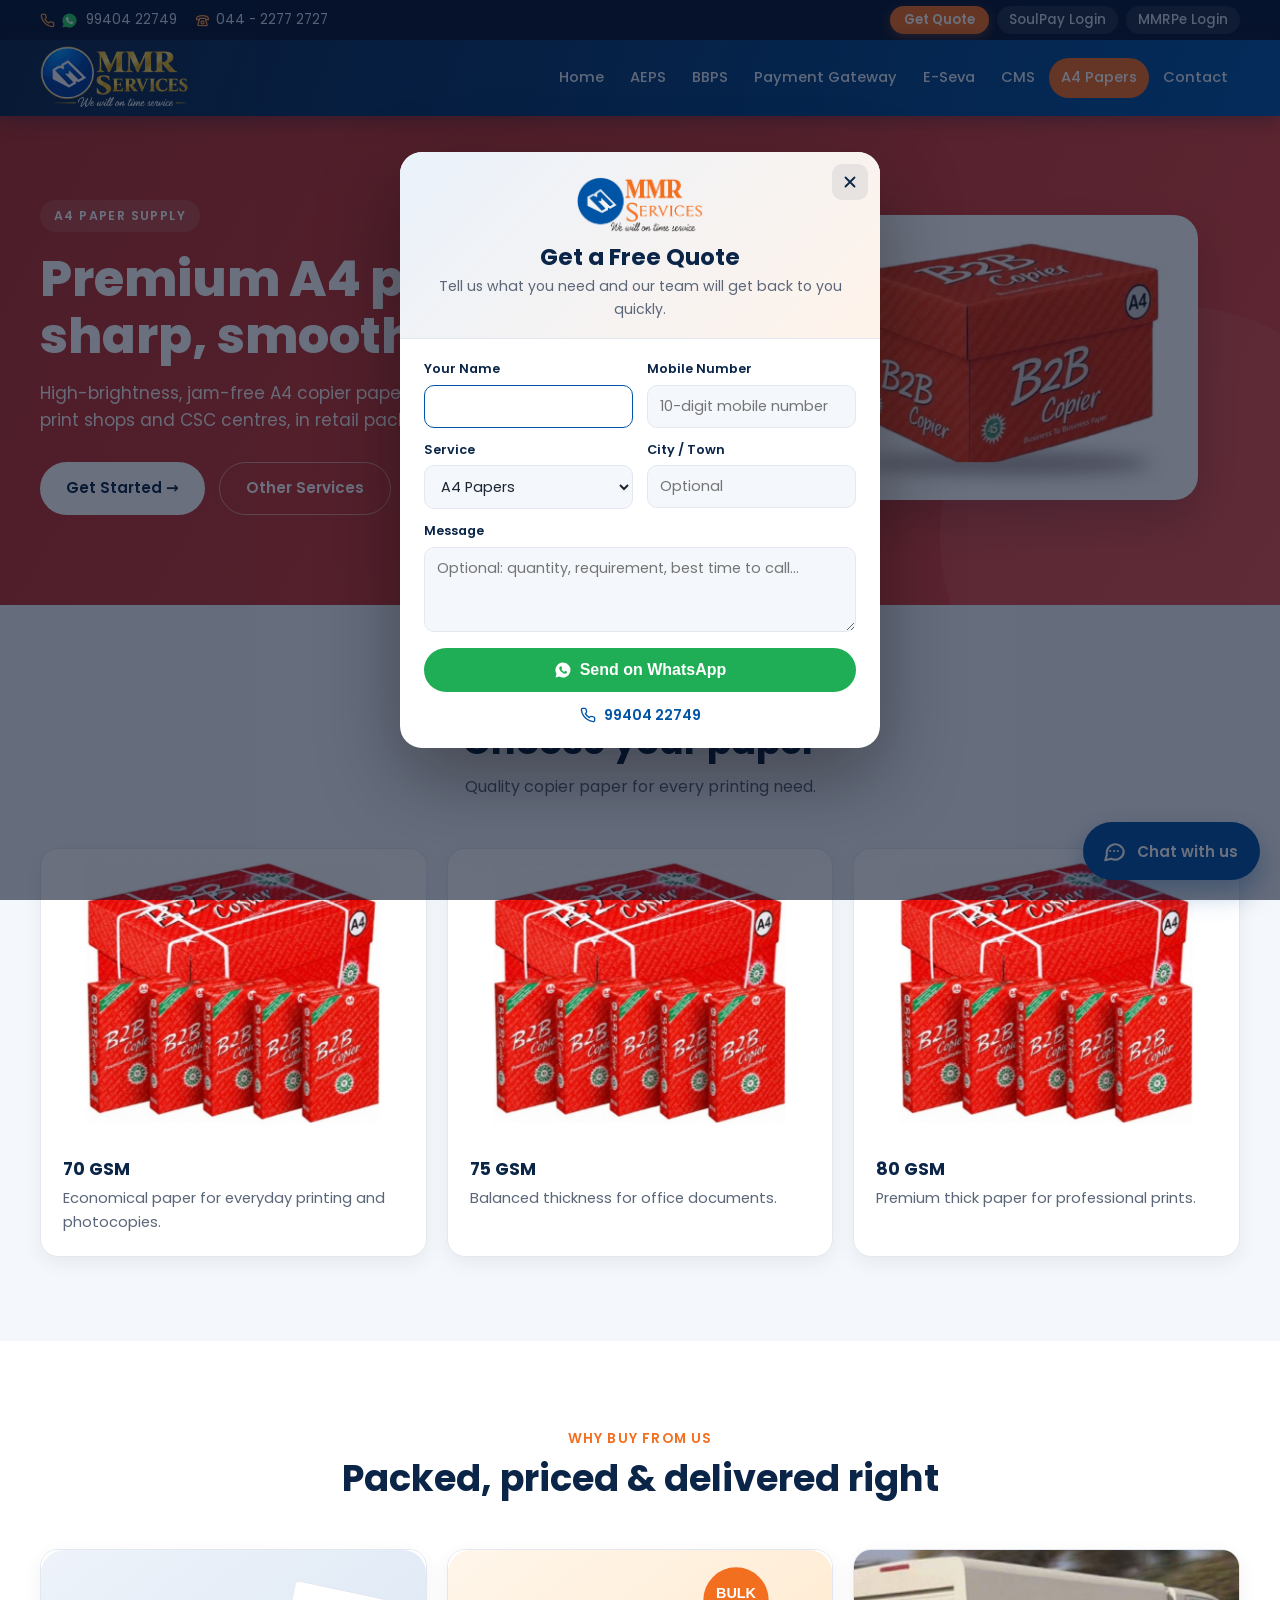
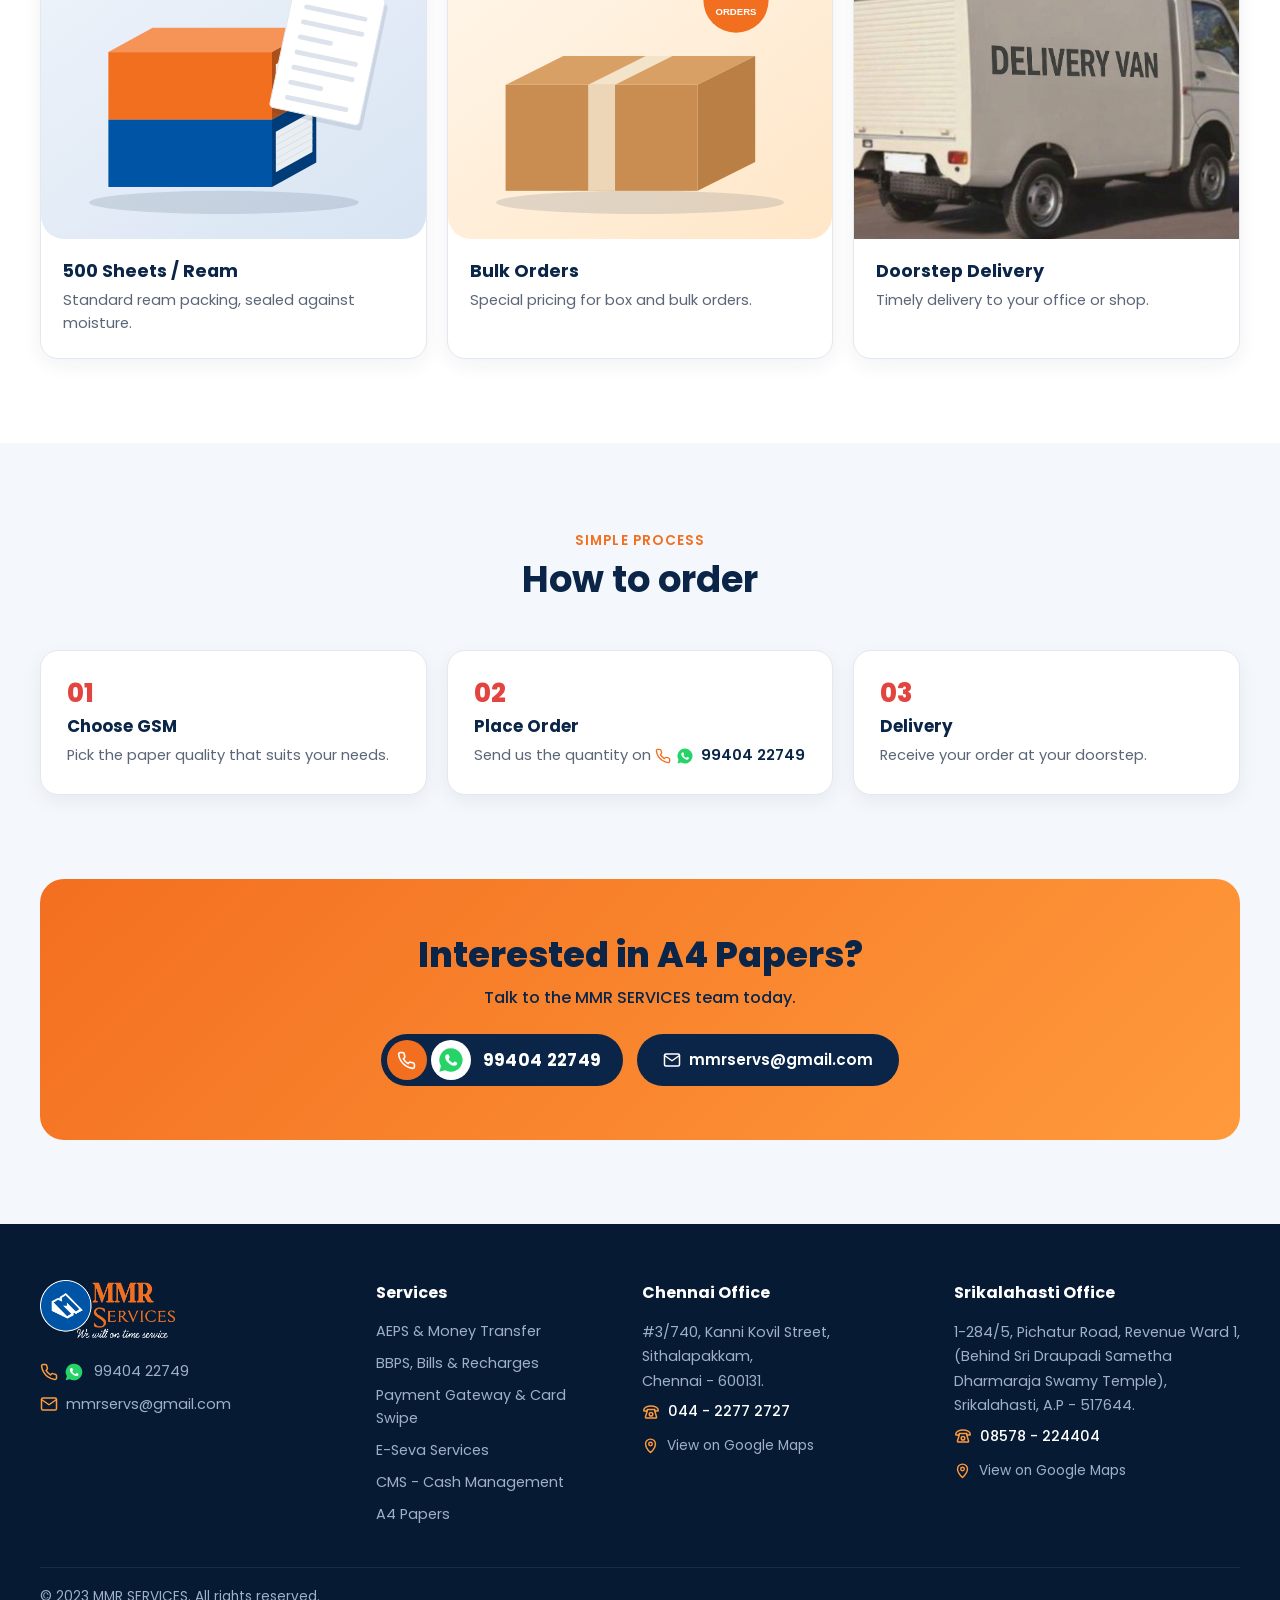
<file: a4-sheets.html>
<!DOCTYPE html>
<html lang="en">
<head>
  <meta charset="UTF-8">
  <meta name="viewport" content="width=device-width, initial-scale=1.0">
  <title>A4 Papers | MMR SERVICES</title>
  <meta name="description" content="Premium A4 copier paper in 70, 75 and 80 GSM with bulk supply from MMR SERVICES.">
  <meta name="theme-color" content="#0054a6">
  <link rel="icon" type="image/png" href="images/favicon.png">
  <link rel="stylesheet" href="styles.css">
</head>
<body>

  <div class="topbar">
    <div class="container">
      <div class="info">
        <span class="tb-dual"><a href="tel:+919940422749" class="dual-call" aria-label="Call 99404 22749"><svg viewBox="0 0 24 24" fill="none" stroke="currentColor" stroke-width="2" stroke-linecap="round" stroke-linejoin="round" aria-hidden="true"><path d="M22 16.9v3a2 2 0 0 1-2.2 2 19.8 19.8 0 0 1-8.6-3.1 19.5 19.5 0 0 1-6-6A19.8 19.8 0 0 1 2.1 4.2 2 2 0 0 1 4.1 2h3a2 2 0 0 1 2 1.7c.1 1 .4 1.9.7 2.8a2 2 0 0 1-.5 2.1L8 9.9a16 16 0 0 0 6 6l1.3-1.3a2 2 0 0 1 2.1-.4c.9.3 1.8.6 2.8.7a2 2 0 0 1 1.7 2z"/></svg></a><a href="https://wa.me/919940422749" class="dual-wa" target="_blank" rel="noopener" aria-label="WhatsApp 99404 22749"><svg viewBox="0 0 24 24" aria-hidden="true"><path fill="#25D366" d="M12 2a10 10 0 0 0-8.6 15.1L2 22l5-1.3A10 10 0 1 0 12 2z"/><path fill="#fff" d="M8.6 7.2c-.2 0-.5.1-.7.3-.3.3-.9.9-.9 2.2s.9 2.5 1 2.7c.1.2 1.8 2.8 4.4 3.8 2.2.9 2.6.7 3.1.6.5 0 1.5-.6 1.7-1.2.2-.6.2-1.1.2-1.2-.1-.1-.2-.2-.5-.3l-1.6-.8c-.2-.1-.4-.1-.6.1l-.7.9c-.1.2-.3.2-.5.1-.3-.1-1.1-.4-2-1.3-.8-.7-1.3-1.5-1.4-1.8-.1-.2 0-.4.1-.5l.4-.5c.1-.2.2-.3.2-.5.1-.2 0-.3 0-.5l-.8-1.8c-.2-.4-.4-.4-.5-.4z"/></svg></a><a href="tel:+919940422749" class="dual-num">99404 22749</a></span>
        <a href="tel:+914422772727" class="hide-sm" title="Landline"><svg viewBox="0 0 24 24" fill="none" stroke="currentColor" stroke-width="2" stroke-linecap="round" stroke-linejoin="round" aria-hidden="true"><path d="M2.5 9C2.5 6.2 6.8 4 12 4s9.5 2.2 9.5 5v1.5H17V8.7H7v1.8H2.5z"/><path d="M7 10.5L4.6 18.6A1.2 1.2 0 0 0 5.8 20h12.4a1.2 1.2 0 0 0 1.2-1.4L17 10.5"/><circle cx="12" cy="15" r="2.4"/></svg> 044 - 2277 2727</a>
      </div>
      <div class="portals">
        <button type="button" class="quote-btn" data-quote>Get Quote</button>
        <a href="https://secures.soulpay.in/login" target="_blank" rel="noopener">SoulPay Login</a>
        <a href="https://mmrpe.com/login" target="_blank" rel="noopener">MMRPe Login</a>
      </div>
    </div>
  </div>

  <header class="site-header">
    <div class="container">
      <a href="index.html" class="logo"><img src="images/logo-gold-web.png" alt="MMR SERVICES - We will on time service" width="467" height="200"></a>
      <button class="menu-toggle" aria-label="Open menu" aria-expanded="false">&#9776;</button>
      <nav class="nav">
        <a href="index.html">Home</a>
        <a href="aeps.html">AEPS</a>
        <a href="bbps.html">BBPS</a>
        <a href="payment-gateway.html">Payment Gateway</a>
        <a href="e-seva.html">E-Seva</a>
        <a href="cms.html">CMS</a>
        <a href="a4-sheets.html" class="active">A4 Papers</a>
        <a href="index.html#contact">Contact</a>
        <a href="https://secures.soulpay.in/login" class="nav-login" target="_blank" rel="noopener">SoulPay Login &rarr;</a>
        <a href="https://mmrpe.com/login" class="nav-login" target="_blank" rel="noopener">MMRPe Login &rarr;</a>
      </nav>
    </div>
  </header>

  <section class="page-hero a4">
    <div class="container">
      <div>
        <span class="eyebrow">A4 Paper Supply</span>
        <h1>Premium A4 papers for sharp, smooth printing</h1>
        <p class="lead">High-brightness, jam-free A4 copier paper for offices, schools, print shops and CSC centres, in retail packs or bulk supply.</p>
        <div class="btn-row">
          <a href="#enquire" class="btn btn-white">Get Started &rarr;</a>
          <a href="index.html#services" class="btn btn-ghost">Other Services</a>
        </div>
      </div>
      <div class="art"><img src="images/a4/b2b-copier-box.jpg" alt="B2B Copier A4 paper box" width="800" height="600" class="hero-img photo"></div>
    </div>
  </section>

  <section class="section ">
    <div class="container">
      <div class="section-head"><span class="kicker">A4 Papers</span><h2>Choose your paper</h2><p>Quality copier paper for every printing need.</p></div>
      <div class="grid-3">
        <div class="product"><img src="images/a4/b2b-copier-reams.jpg" alt="B2B Copier A4 paper reams and box, 70 GSM" width="800" height="600" loading="lazy"><div class="product-body"><h4>70 GSM</h4><p>Economical paper for everyday printing and photocopies.</p></div></div>
        <div class="product"><img src="images/a4/b2b-copier-reams.jpg" alt="B2B Copier A4 paper reams and box, 75 GSM" width="800" height="600" loading="lazy"><div class="product-body"><h4>75 GSM</h4><p>Balanced thickness for office documents.</p></div></div>
        <div class="product"><img src="images/a4/b2b-copier-reams.jpg" alt="B2B Copier A4 paper reams and box, 80 GSM" width="800" height="600" loading="lazy"><div class="product-body"><h4>80 GSM</h4><p>Premium thick paper for professional prints.</p></div></div>
      </div>
    </div>
  </section>

  <section class="section white-bg">
    <div class="container">
      <div class="section-head"><span class="kicker">Why buy from us</span><h2>Packed, priced &amp; delivered right</h2></div>
      <div class="grid-3">
        <div class="product"><img src="images/a4/a4-ream-500.svg" alt="Stacked paper reams" width="400" height="300" loading="lazy"><div class="product-body"><h4>500 Sheets / Ream</h4><p>Standard ream packing, sealed against moisture.</p></div></div>
        <div class="product"><img src="images/a4/a4-bulk-box.svg" alt="Carton of paper for bulk orders" width="400" height="300" loading="lazy"><div class="product-body"><h4>Bulk Orders</h4><p>Special pricing for box and bulk orders.</p></div></div>
        <div class="product"><img src="images/a4/photo-delivery-van.jpg" alt="Delivery van for doorstep delivery" width="1259" height="832" loading="lazy"><div class="product-body"><h4>Doorstep Delivery</h4><p>Timely delivery to your office or shop.</p></div></div>
      </div>
    </div>
  </section>

  <section class="section ">
    <div class="container">
      <div class="section-head"><span class="kicker">Simple process</span><h2>How to order</h2></div>
      <div class="grid-3 steps" style="--accent:var(--a4)">
        <div class="card step"><h4>Choose GSM</h4><p>Pick the paper quality that suits your needs.</p></div>
        <div class="card step"><h4>Place Order</h4><p>Send us the quantity on <span class="inline-dual"><a href="tel:+919940422749" class="dual-call" aria-label="Call 99404 22749"><svg viewBox="0 0 24 24" fill="none" stroke="currentColor" stroke-width="2" stroke-linecap="round" stroke-linejoin="round" aria-hidden="true"><path d="M22 16.9v3a2 2 0 0 1-2.2 2 19.8 19.8 0 0 1-8.6-3.1 19.5 19.5 0 0 1-6-6A19.8 19.8 0 0 1 2.1 4.2 2 2 0 0 1 4.1 2h3a2 2 0 0 1 2 1.7c.1 1 .4 1.9.7 2.8a2 2 0 0 1-.5 2.1L8 9.9a16 16 0 0 0 6 6l1.3-1.3a2 2 0 0 1 2.1-.4c.9.3 1.8.6 2.8.7a2 2 0 0 1 1.7 2z"/></svg></a><a href="https://wa.me/919940422749" class="dual-wa" target="_blank" rel="noopener" aria-label="WhatsApp 99404 22749"><svg viewBox="0 0 24 24" aria-hidden="true"><path fill="#25D366" d="M12 2a10 10 0 0 0-8.6 15.1L2 22l5-1.3A10 10 0 1 0 12 2z"/><path fill="#fff" d="M8.6 7.2c-.2 0-.5.1-.7.3-.3.3-.9.9-.9 2.2s.9 2.5 1 2.7c.1.2 1.8 2.8 4.4 3.8 2.2.9 2.6.7 3.1.6.5 0 1.5-.6 1.7-1.2.2-.6.2-1.1.2-1.2-.1-.1-.2-.2-.5-.3l-1.6-.8c-.2-.1-.4-.1-.6.1l-.7.9c-.1.2-.3.2-.5.1-.3-.1-1.1-.4-2-1.3-.8-.7-1.3-1.5-1.4-1.8-.1-.2 0-.4.1-.5l.4-.5c.1-.2.2-.3.2-.5.1-.2 0-.3 0-.5l-.8-1.8c-.2-.4-.4-.4-.5-.4z"/></svg></a><a href="tel:+919940422749" class="dual-num">99404 22749</a></span></p></div>
        <div class="card step"><h4>Delivery</h4><p>Receive your order at your doorstep.</p></div>
      </div>
    </div>
  </section>

  <section class="container" id="enquire">
    <div class="cta">
      <h2>Interested in A4 Papers?</h2>
      <p>Talk to the MMR SERVICES team today.</p>
      <div class="btn-row">
        <div class="cta-contact"><a href="tel:+919940422749" class="cta-ico cta-call" aria-label="Call 99404 22749"><svg viewBox="0 0 24 24" fill="none" stroke="currentColor" stroke-width="2" stroke-linecap="round" stroke-linejoin="round" aria-hidden="true"><path d="M22 16.9v3a2 2 0 0 1-2.2 2 19.8 19.8 0 0 1-8.6-3.1 19.5 19.5 0 0 1-6-6A19.8 19.8 0 0 1 2.1 4.2 2 2 0 0 1 4.1 2h3a2 2 0 0 1 2 1.7c.1 1 .4 1.9.7 2.8a2 2 0 0 1-.5 2.1L8 9.9a16 16 0 0 0 6 6l1.3-1.3a2 2 0 0 1 2.1-.4c.9.3 1.8.6 2.8.7a2 2 0 0 1 1.7 2z"/></svg></a><a href="https://wa.me/919940422749" class="cta-ico cta-wa" target="_blank" rel="noopener" aria-label="WhatsApp 99404 22749"><svg viewBox="0 0 24 24" aria-hidden="true"><path fill="#25D366" d="M12 2a10 10 0 0 0-8.6 15.1L2 22l5-1.3A10 10 0 1 0 12 2z"/><path fill="#fff" d="M8.6 7.2c-.2 0-.5.1-.7.3-.3.3-.9.9-.9 2.2s.9 2.5 1 2.7c.1.2 1.8 2.8 4.4 3.8 2.2.9 2.6.7 3.1.6.5 0 1.5-.6 1.7-1.2.2-.6.2-1.1.2-1.2-.1-.1-.2-.2-.5-.3l-1.6-.8c-.2-.1-.4-.1-.6.1l-.7.9c-.1.2-.3.2-.5.1-.3-.1-1.1-.4-2-1.3-.8-.7-1.3-1.5-1.4-1.8-.1-.2 0-.4.1-.5l.4-.5c.1-.2.2-.3.2-.5.1-.2 0-.3 0-.5l-.8-1.8c-.2-.4-.4-.4-.5-.4z"/></svg></a><a href="tel:+919940422749" class="cta-num">99404 22749</a></div>
        <a href="mailto:mmrservs@gmail.com" class="btn"><svg viewBox="0 0 24 24" fill="none" stroke="currentColor" stroke-width="2" stroke-linecap="round" stroke-linejoin="round" aria-hidden="true"><rect x="2" y="4" width="20" height="16" rx="2"/><path d="M2 6l10 7 10-7"/></svg> mmrservs@gmail.com</a>
      </div>
    </div>
  </section>

  <footer class="site-footer">
    <div class="container">
      <div class="cols">
        <div>
          <a href="index.html" class="footer-logo"><img src="images/logo-light.png" alt="MMR SERVICES - We will on time service" width="1026" height="440" loading="lazy"></a>
          <ul>
            <li><span class="footer-dual"><a href="tel:+919940422749" class="dual-call" aria-label="Call 99404 22749"><svg viewBox="0 0 24 24" fill="none" stroke="currentColor" stroke-width="2" stroke-linecap="round" stroke-linejoin="round" aria-hidden="true"><path d="M22 16.9v3a2 2 0 0 1-2.2 2 19.8 19.8 0 0 1-8.6-3.1 19.5 19.5 0 0 1-6-6A19.8 19.8 0 0 1 2.1 4.2 2 2 0 0 1 4.1 2h3a2 2 0 0 1 2 1.7c.1 1 .4 1.9.7 2.8a2 2 0 0 1-.5 2.1L8 9.9a16 16 0 0 0 6 6l1.3-1.3a2 2 0 0 1 2.1-.4c.9.3 1.8.6 2.8.7a2 2 0 0 1 1.7 2z"/></svg></a><a href="https://wa.me/919940422749" class="dual-wa" target="_blank" rel="noopener" aria-label="WhatsApp 99404 22749"><svg viewBox="0 0 24 24" aria-hidden="true"><path fill="#25D366" d="M12 2a10 10 0 0 0-8.6 15.1L2 22l5-1.3A10 10 0 1 0 12 2z"/><path fill="#fff" d="M8.6 7.2c-.2 0-.5.1-.7.3-.3.3-.9.9-.9 2.2s.9 2.5 1 2.7c.1.2 1.8 2.8 4.4 3.8 2.2.9 2.6.7 3.1.6.5 0 1.5-.6 1.7-1.2.2-.6.2-1.1.2-1.2-.1-.1-.2-.2-.5-.3l-1.6-.8c-.2-.1-.4-.1-.6.1l-.7.9c-.1.2-.3.2-.5.1-.3-.1-1.1-.4-2-1.3-.8-.7-1.3-1.5-1.4-1.8-.1-.2 0-.4.1-.5l.4-.5c.1-.2.2-.3.2-.5.1-.2 0-.3 0-.5l-.8-1.8c-.2-.4-.4-.4-.5-.4z"/></svg></a><a href="tel:+919940422749" class="dual-num">99404 22749</a></span></li>
            <li><a href="mailto:mmrservs@gmail.com" class="footer-ico footer-mail"><svg viewBox="0 0 24 24" fill="none" stroke="currentColor" stroke-width="2" stroke-linecap="round" stroke-linejoin="round" aria-hidden="true"><rect x="2" y="4" width="20" height="16" rx="2"/><path d="M2 6l10 7 10-7"/></svg> mmrservs@gmail.com</a></li>
          </ul>
        </div>
        <div>
          <h5>Services</h5>
          <ul>
            <li><a href="aeps.html">AEPS &amp; Money Transfer</a></li>
            <li><a href="bbps.html">BBPS, Bills &amp; Recharges</a></li>
            <li><a href="payment-gateway.html">Payment Gateway &amp; Card Swipe</a></li>
            <li><a href="e-seva.html">E-Seva Services</a></li>
            <li><a href="cms.html">CMS - Cash Management</a></li>
            <li><a href="a4-sheets.html">A4 Papers</a></li>
          </ul>
        </div>
        <div>
          <h5>Chennai Office</h5>
          <address>
            #3/740, Kanni Kovil Street,<br>Sithalapakkam,<br>Chennai - 600131.<br>
            <a href="tel:+914422772727" class="landline-link"><svg viewBox="0 0 24 24" fill="none" stroke="currentColor" stroke-width="2" stroke-linecap="round" stroke-linejoin="round" aria-hidden="true"><path d="M2.5 9C2.5 6.2 6.8 4 12 4s9.5 2.2 9.5 5v1.5H17V8.7H7v1.8H2.5z"/><path d="M7 10.5L4.6 18.6A1.2 1.2 0 0 0 5.8 20h12.4a1.2 1.2 0 0 0 1.2-1.4L17 10.5"/><circle cx="12" cy="15" r="2.4"/></svg> 044 - 2277 2727</a><br>
            <a href="https://maps.app.goo.gl/EPhTznhaiuHwMEHp7" class="footer-map" target="_blank" rel="noopener" aria-label="Chennai office on Google Maps"><svg viewBox="0 0 24 24" fill="none" stroke="currentColor" stroke-width="2" stroke-linecap="round" stroke-linejoin="round" aria-hidden="true"><path d="M12 22s7-6.3 7-12a7 7 0 0 0-14 0c0 5.7 7 12 7 12z"/><circle cx="12" cy="10" r="2.5"/></svg> View on Google Maps</a>
          </address>
        </div>
        <div>
          <h5>Srikalahasti Office</h5>
          <address>
            <span class="nowrap">1-284/5, Pichatur Road, Revenue Ward 1,</span><br>(Behind Sri Draupadi Sametha Dharmaraja Swamy Temple),<br>Srikalahasti, A.P - 517644.<br>
            <a href="tel:+918578224404" class="landline-link"><svg viewBox="0 0 24 24" fill="none" stroke="currentColor" stroke-width="2" stroke-linecap="round" stroke-linejoin="round" aria-hidden="true"><path d="M2.5 9C2.5 6.2 6.8 4 12 4s9.5 2.2 9.5 5v1.5H17V8.7H7v1.8H2.5z"/><path d="M7 10.5L4.6 18.6A1.2 1.2 0 0 0 5.8 20h12.4a1.2 1.2 0 0 0 1.2-1.4L17 10.5"/><circle cx="12" cy="15" r="2.4"/></svg> 08578 - 224404</a><br>
            <a href="https://maps.app.goo.gl/B24z3HJkmfDDjsa46" class="footer-map" target="_blank" rel="noopener" aria-label="Srikalahasti office on Google Maps"><svg viewBox="0 0 24 24" fill="none" stroke="currentColor" stroke-width="2" stroke-linecap="round" stroke-linejoin="round" aria-hidden="true"><path d="M12 22s7-6.3 7-12a7 7 0 0 0-14 0c0 5.7 7 12 7 12z"/><circle cx="12" cy="10" r="2.5"/></svg> View on Google Maps</a>
          </address>
        </div>
      </div>
      <div class="copy">
        <span>&copy; 2023 MMR SERVICES. All rights reserved.</span>
      </div>
    </div>
  </footer>

  <div class="float-btns">
    <a href="https://wa.me/919940422749" class="float-wa" target="_blank" rel="noopener" aria-label="WhatsApp MMR SERVICES"><svg viewBox="0 0 24 24" aria-hidden="true"><path fill="#fff" d="M12 2a10 10 0 0 0-8.6 15.1L2 22l5-1.3A10 10 0 1 0 12 2z"/><path fill="#1fae55" d="M8.6 7.2c-.2 0-.5.1-.7.3-.3.3-.9.9-.9 2.2s.9 2.5 1 2.7c.1.2 1.8 2.8 4.4 3.8 2.2.9 2.6.7 3.1.6.5 0 1.5-.6 1.7-1.2.2-.6.2-1.1.2-1.2-.1-.1-.2-.2-.5-.3l-1.6-.8c-.2-.1-.4-.1-.6.1l-.7.9c-.1.2-.3.2-.5.1-.3-.1-1.1-.4-2-1.3-.8-.7-1.3-1.5-1.4-1.8-.1-.2 0-.4.1-.5l.4-.5c.1-.2.2-.3.2-.5.1-.2 0-.3 0-.5l-.8-1.8c-.2-.4-.4-.4-.5-.4z"/></svg></a>
    <a href="tel:+919940422749" class="float-call" aria-label="Call MMR SERVICES"><svg viewBox="0 0 24 24" fill="none" stroke="currentColor" stroke-width="2" stroke-linecap="round" stroke-linejoin="round" aria-hidden="true"><path d="M22 16.9v3a2 2 0 0 1-2.2 2 19.8 19.8 0 0 1-8.6-3.1 19.5 19.5 0 0 1-6-6A19.8 19.8 0 0 1 2.1 4.2 2 2 0 0 1 4.1 2h3a2 2 0 0 1 2 1.7c.1 1 .4 1.9.7 2.8a2 2 0 0 1-.5 2.1L8 9.9a16 16 0 0 0 6 6l1.3-1.3a2 2 0 0 1 2.1-.4c.9.3 1.8.6 2.8.7a2 2 0 0 1 1.7 2z"/></svg></a>
  </div>

  <script src="script.js"></script>
  <script src="chatbot.js"></script>
  <script src="quote.js"></script>
</body>
</html>
</file>
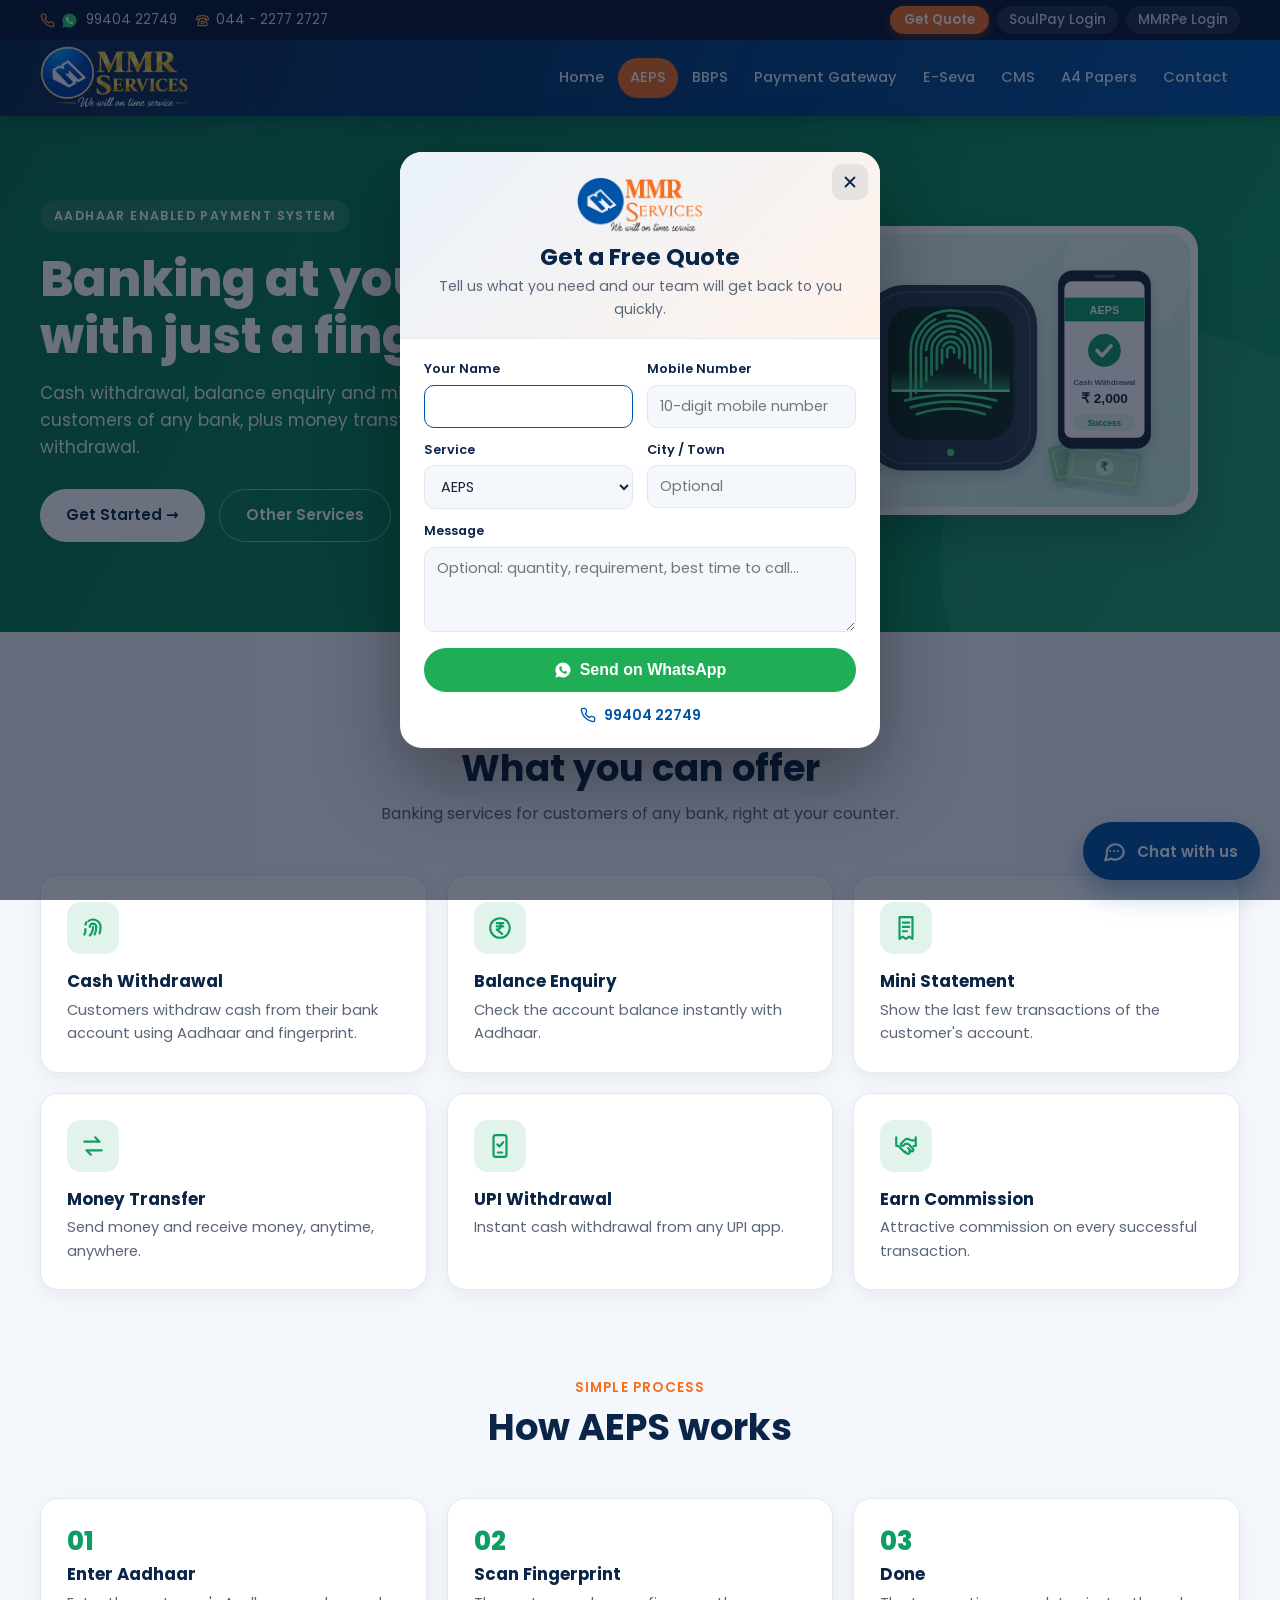
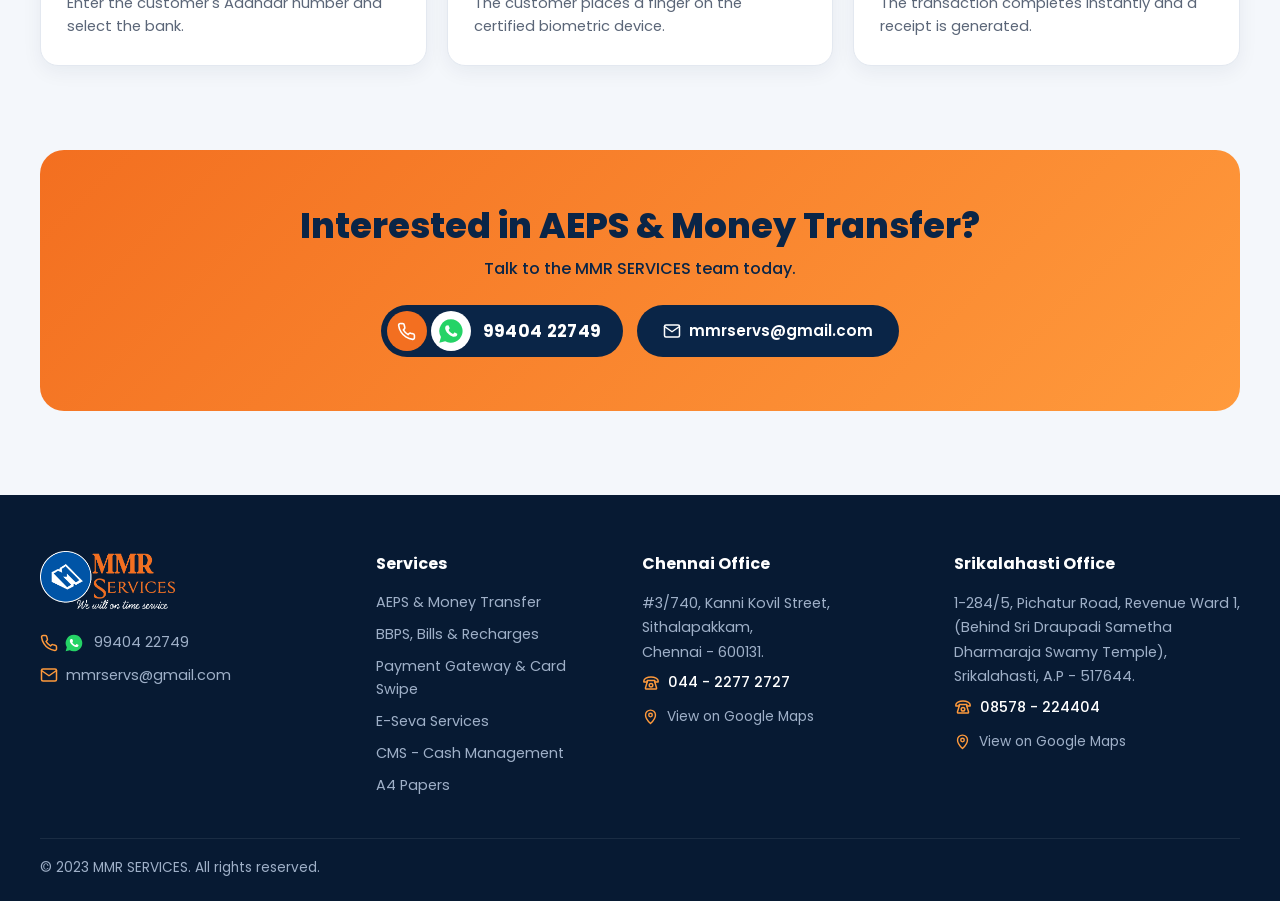
<file: aeps.html>
<!DOCTYPE html>
<html lang="en">
<head>
  <meta charset="UTF-8">
  <meta name="viewport" content="width=device-width, initial-scale=1.0">
  <title>AEPS &amp; Money Transfer | MMR SERVICES</title>
  <meta name="description" content="AEPS cash withdrawal, balance enquiry, mini statement, money transfer and UPI withdrawal at MMR SERVICES.">
  <meta name="theme-color" content="#0054a6">
  <link rel="icon" type="image/png" href="images/favicon.png">
  <link rel="stylesheet" href="styles.css">
</head>
<body>

  <div class="topbar">
    <div class="container">
      <div class="info">
        <span class="tb-dual"><a href="tel:+919940422749" class="dual-call" aria-label="Call 99404 22749"><svg viewBox="0 0 24 24" fill="none" stroke="currentColor" stroke-width="2" stroke-linecap="round" stroke-linejoin="round" aria-hidden="true"><path d="M22 16.9v3a2 2 0 0 1-2.2 2 19.8 19.8 0 0 1-8.6-3.1 19.5 19.5 0 0 1-6-6A19.8 19.8 0 0 1 2.1 4.2 2 2 0 0 1 4.1 2h3a2 2 0 0 1 2 1.7c.1 1 .4 1.9.7 2.8a2 2 0 0 1-.5 2.1L8 9.9a16 16 0 0 0 6 6l1.3-1.3a2 2 0 0 1 2.1-.4c.9.3 1.8.6 2.8.7a2 2 0 0 1 1.7 2z"/></svg></a><a href="https://wa.me/919940422749" class="dual-wa" target="_blank" rel="noopener" aria-label="WhatsApp 99404 22749"><svg viewBox="0 0 24 24" aria-hidden="true"><path fill="#25D366" d="M12 2a10 10 0 0 0-8.6 15.1L2 22l5-1.3A10 10 0 1 0 12 2z"/><path fill="#fff" d="M8.6 7.2c-.2 0-.5.1-.7.3-.3.3-.9.9-.9 2.2s.9 2.5 1 2.7c.1.2 1.8 2.8 4.4 3.8 2.2.9 2.6.7 3.1.6.5 0 1.5-.6 1.7-1.2.2-.6.2-1.1.2-1.2-.1-.1-.2-.2-.5-.3l-1.6-.8c-.2-.1-.4-.1-.6.1l-.7.9c-.1.2-.3.2-.5.1-.3-.1-1.1-.4-2-1.3-.8-.7-1.3-1.5-1.4-1.8-.1-.2 0-.4.1-.5l.4-.5c.1-.2.2-.3.2-.5.1-.2 0-.3 0-.5l-.8-1.8c-.2-.4-.4-.4-.5-.4z"/></svg></a><a href="tel:+919940422749" class="dual-num">99404 22749</a></span>
        <a href="tel:+914422772727" class="hide-sm" title="Landline"><svg viewBox="0 0 24 24" fill="none" stroke="currentColor" stroke-width="2" stroke-linecap="round" stroke-linejoin="round" aria-hidden="true"><path d="M2.5 9C2.5 6.2 6.8 4 12 4s9.5 2.2 9.5 5v1.5H17V8.7H7v1.8H2.5z"/><path d="M7 10.5L4.6 18.6A1.2 1.2 0 0 0 5.8 20h12.4a1.2 1.2 0 0 0 1.2-1.4L17 10.5"/><circle cx="12" cy="15" r="2.4"/></svg> 044 - 2277 2727</a>
      </div>
      <div class="portals">
        <button type="button" class="quote-btn" data-quote>Get Quote</button>
        <a href="https://secures.soulpay.in/login" target="_blank" rel="noopener">SoulPay Login</a>
        <a href="https://mmrpe.com/login" target="_blank" rel="noopener">MMRPe Login</a>
      </div>
    </div>
  </div>

  <header class="site-header">
    <div class="container">
      <a href="index.html" class="logo"><img src="images/logo-gold-web.png" alt="MMR SERVICES - We will on time service" width="467" height="200"></a>
      <button class="menu-toggle" aria-label="Open menu" aria-expanded="false">&#9776;</button>
      <nav class="nav">
        <a href="index.html">Home</a>
        <a href="aeps.html" class="active">AEPS</a>
        <a href="bbps.html">BBPS</a>
        <a href="payment-gateway.html">Payment Gateway</a>
        <a href="e-seva.html">E-Seva</a>
        <a href="cms.html">CMS</a>
        <a href="a4-sheets.html">A4 Papers</a>
        <a href="index.html#contact">Contact</a>
        <a href="https://secures.soulpay.in/login" class="nav-login" target="_blank" rel="noopener">SoulPay Login &rarr;</a>
        <a href="https://mmrpe.com/login" class="nav-login" target="_blank" rel="noopener">MMRPe Login &rarr;</a>
      </nav>
    </div>
  </header>

  <section class="page-hero aeps">
    <div class="container">
      <div>
        <span class="eyebrow">Aadhaar Enabled Payment System</span>
        <h1>Banking at your doorstep with just a fingerprint</h1>
        <p class="lead">Cash withdrawal, balance enquiry and mini statement for customers of any bank, plus money transfer and UPI cash withdrawal.</p>
        <div class="btn-row">
          <a href="#enquire" class="btn btn-white">Get Started &rarr;</a>
          <a href="index.html#services" class="btn btn-ghost">Other Services</a>
        </div>
      </div>
      <div class="art"><img src="images/services/service-aeps.svg" alt="Aadhaar fingerprint scanner with a successful AEPS cash withdrawal" width="400" height="300" class="hero-img"></div>
    </div>
  </section>

  <section class="section ">
    <div class="container">
      <div class="section-head"><span class="kicker">AEPS &amp; Money Transfer</span><h2>What you can offer</h2><p>Banking services for customers of any bank, right at your counter.</p></div>
      <div class="grid-3" style="--accent:var(--aeps)">
        <div class="card"><div class="ico"><svg viewBox="0 0 24 24" fill="none" stroke="currentColor" stroke-width="2" stroke-linecap="round" stroke-linejoin="round" aria-hidden="true"><path d="M12 11c0 3-1 6-3 8"/><path d="M8 5.5A7 7 0 0 1 19 11c0 2-.3 4-1 6"/><path d="M5 9a7 7 0 0 1 1-2.5"/><path d="M5 13c0 2 .3 3-1 5"/><path d="M15 11c0 3-.5 5-1.5 7"/><path d="M9 11a3 3 0 0 1 6 0"/></svg></div><h4>Cash Withdrawal</h4><p>Customers withdraw cash from their bank account using Aadhaar and fingerprint.</p></div>
        <div class="card"><div class="ico"><svg viewBox="0 0 24 24" fill="none" stroke="currentColor" stroke-width="2" stroke-linecap="round" stroke-linejoin="round" aria-hidden="true"><circle cx="12" cy="12" r="9"/><path d="M9 7.5h6M9 10.5h6M11 7.5c2.7 0 2.7 6-2 6l5 4"/></svg></div><h4>Balance Enquiry</h4><p>Check the account balance instantly with Aadhaar.</p></div>
        <div class="card"><div class="ico"><svg viewBox="0 0 24 24" fill="none" stroke="currentColor" stroke-width="2" stroke-linecap="round" stroke-linejoin="round" aria-hidden="true"><path d="M6 2h12v20l-3-2-3 2-3-2-3 2z"/><path d="M9 7h6M9 11h6M9 15h4"/></svg></div><h4>Mini Statement</h4><p>Show the last few transactions of the customer's account.</p></div>
        <div class="card"><div class="ico"><svg viewBox="0 0 24 24" fill="none" stroke="currentColor" stroke-width="2" stroke-linecap="round" stroke-linejoin="round" aria-hidden="true"><path d="M4 8h14l-4-4M20 16H6l4 4"/></svg></div><h4>Money Transfer</h4><p>Send money and receive money, anytime, anywhere.</p></div>
        <div class="card"><div class="ico"><svg viewBox="0 0 24 24" fill="none" stroke="currentColor" stroke-width="2" stroke-linecap="round" stroke-linejoin="round" aria-hidden="true"><rect x="6" y="2" width="12" height="20" rx="2"/><path d="M10 18h4M9.5 10.5l2 2 3.5-4"/></svg></div><h4>UPI Withdrawal</h4><p>Instant cash withdrawal from any UPI app.</p></div>
        <div class="card"><div class="ico"><svg viewBox="0 0 24 24" fill="none" stroke="currentColor" stroke-width="2" stroke-linecap="round" stroke-linejoin="round" aria-hidden="true"><path d="M11 17l2 2a1.4 1.4 0 0 0 2-2M14 14l2.5 2.5a1.4 1.4 0 0 0 2-2l-3.9-3.9a2.8 2.8 0 0 0-4 0l-.9.9a1.4 1.4 0 0 1-2-2l2.8-2.8a4 4 0 0 1 4.9-.6l.5.3a3 3 0 0 0 2.1.4L21 7M21 4v8h-2M3 4v8h2l6 6"/></svg></div><h4>Earn Commission</h4><p>Attractive commission on every successful transaction.</p></div>
      </div>
    </div>
  </section>

  <section class="section section-tight">
    <div class="container">
      <div class="section-head"><span class="kicker">Simple process</span><h2>How AEPS works</h2></div>
      <div class="grid-3 steps" style="--accent:var(--aeps)">
        <div class="card step"><h4>Enter Aadhaar</h4><p>Enter the customer's Aadhaar number and select the bank.</p></div>
        <div class="card step"><h4>Scan Fingerprint</h4><p>The customer places a finger on the certified biometric device.</p></div>
        <div class="card step"><h4>Done</h4><p>The transaction completes instantly and a receipt is generated.</p></div>
      </div>
    </div>
  </section>

  <section class="container" id="enquire">
    <div class="cta">
      <h2>Interested in AEPS &amp; Money Transfer?</h2>
      <p>Talk to the MMR SERVICES team today.</p>
      <div class="btn-row">
        <div class="cta-contact"><a href="tel:+919940422749" class="cta-ico cta-call" aria-label="Call 99404 22749"><svg viewBox="0 0 24 24" fill="none" stroke="currentColor" stroke-width="2" stroke-linecap="round" stroke-linejoin="round" aria-hidden="true"><path d="M22 16.9v3a2 2 0 0 1-2.2 2 19.8 19.8 0 0 1-8.6-3.1 19.5 19.5 0 0 1-6-6A19.8 19.8 0 0 1 2.1 4.2 2 2 0 0 1 4.1 2h3a2 2 0 0 1 2 1.7c.1 1 .4 1.9.7 2.8a2 2 0 0 1-.5 2.1L8 9.9a16 16 0 0 0 6 6l1.3-1.3a2 2 0 0 1 2.1-.4c.9.3 1.8.6 2.8.7a2 2 0 0 1 1.7 2z"/></svg></a><a href="https://wa.me/919940422749" class="cta-ico cta-wa" target="_blank" rel="noopener" aria-label="WhatsApp 99404 22749"><svg viewBox="0 0 24 24" aria-hidden="true"><path fill="#25D366" d="M12 2a10 10 0 0 0-8.6 15.1L2 22l5-1.3A10 10 0 1 0 12 2z"/><path fill="#fff" d="M8.6 7.2c-.2 0-.5.1-.7.3-.3.3-.9.9-.9 2.2s.9 2.5 1 2.7c.1.2 1.8 2.8 4.4 3.8 2.2.9 2.6.7 3.1.6.5 0 1.5-.6 1.7-1.2.2-.6.2-1.1.2-1.2-.1-.1-.2-.2-.5-.3l-1.6-.8c-.2-.1-.4-.1-.6.1l-.7.9c-.1.2-.3.2-.5.1-.3-.1-1.1-.4-2-1.3-.8-.7-1.3-1.5-1.4-1.8-.1-.2 0-.4.1-.5l.4-.5c.1-.2.2-.3.2-.5.1-.2 0-.3 0-.5l-.8-1.8c-.2-.4-.4-.4-.5-.4z"/></svg></a><a href="tel:+919940422749" class="cta-num">99404 22749</a></div>
        <a href="mailto:mmrservs@gmail.com" class="btn"><svg viewBox="0 0 24 24" fill="none" stroke="currentColor" stroke-width="2" stroke-linecap="round" stroke-linejoin="round" aria-hidden="true"><rect x="2" y="4" width="20" height="16" rx="2"/><path d="M2 6l10 7 10-7"/></svg> mmrservs@gmail.com</a>
      </div>
    </div>
  </section>

  <footer class="site-footer">
    <div class="container">
      <div class="cols">
        <div>
          <a href="index.html" class="footer-logo"><img src="images/logo-light.png" alt="MMR SERVICES - We will on time service" width="1026" height="440" loading="lazy"></a>
          <ul>
            <li><span class="footer-dual"><a href="tel:+919940422749" class="dual-call" aria-label="Call 99404 22749"><svg viewBox="0 0 24 24" fill="none" stroke="currentColor" stroke-width="2" stroke-linecap="round" stroke-linejoin="round" aria-hidden="true"><path d="M22 16.9v3a2 2 0 0 1-2.2 2 19.8 19.8 0 0 1-8.6-3.1 19.5 19.5 0 0 1-6-6A19.8 19.8 0 0 1 2.1 4.2 2 2 0 0 1 4.1 2h3a2 2 0 0 1 2 1.7c.1 1 .4 1.9.7 2.8a2 2 0 0 1-.5 2.1L8 9.9a16 16 0 0 0 6 6l1.3-1.3a2 2 0 0 1 2.1-.4c.9.3 1.8.6 2.8.7a2 2 0 0 1 1.7 2z"/></svg></a><a href="https://wa.me/919940422749" class="dual-wa" target="_blank" rel="noopener" aria-label="WhatsApp 99404 22749"><svg viewBox="0 0 24 24" aria-hidden="true"><path fill="#25D366" d="M12 2a10 10 0 0 0-8.6 15.1L2 22l5-1.3A10 10 0 1 0 12 2z"/><path fill="#fff" d="M8.6 7.2c-.2 0-.5.1-.7.3-.3.3-.9.9-.9 2.2s.9 2.5 1 2.7c.1.2 1.8 2.8 4.4 3.8 2.2.9 2.6.7 3.1.6.5 0 1.5-.6 1.7-1.2.2-.6.2-1.1.2-1.2-.1-.1-.2-.2-.5-.3l-1.6-.8c-.2-.1-.4-.1-.6.1l-.7.9c-.1.2-.3.2-.5.1-.3-.1-1.1-.4-2-1.3-.8-.7-1.3-1.5-1.4-1.8-.1-.2 0-.4.1-.5l.4-.5c.1-.2.2-.3.2-.5.1-.2 0-.3 0-.5l-.8-1.8c-.2-.4-.4-.4-.5-.4z"/></svg></a><a href="tel:+919940422749" class="dual-num">99404 22749</a></span></li>
            <li><a href="mailto:mmrservs@gmail.com" class="footer-ico footer-mail"><svg viewBox="0 0 24 24" fill="none" stroke="currentColor" stroke-width="2" stroke-linecap="round" stroke-linejoin="round" aria-hidden="true"><rect x="2" y="4" width="20" height="16" rx="2"/><path d="M2 6l10 7 10-7"/></svg> mmrservs@gmail.com</a></li>
          </ul>
        </div>
        <div>
          <h5>Services</h5>
          <ul>
            <li><a href="aeps.html">AEPS &amp; Money Transfer</a></li>
            <li><a href="bbps.html">BBPS, Bills &amp; Recharges</a></li>
            <li><a href="payment-gateway.html">Payment Gateway &amp; Card Swipe</a></li>
            <li><a href="e-seva.html">E-Seva Services</a></li>
            <li><a href="cms.html">CMS - Cash Management</a></li>
            <li><a href="a4-sheets.html">A4 Papers</a></li>
          </ul>
        </div>
        <div>
          <h5>Chennai Office</h5>
          <address>
            #3/740, Kanni Kovil Street,<br>Sithalapakkam,<br>Chennai - 600131.<br>
            <a href="tel:+914422772727" class="landline-link"><svg viewBox="0 0 24 24" fill="none" stroke="currentColor" stroke-width="2" stroke-linecap="round" stroke-linejoin="round" aria-hidden="true"><path d="M2.5 9C2.5 6.2 6.8 4 12 4s9.5 2.2 9.5 5v1.5H17V8.7H7v1.8H2.5z"/><path d="M7 10.5L4.6 18.6A1.2 1.2 0 0 0 5.8 20h12.4a1.2 1.2 0 0 0 1.2-1.4L17 10.5"/><circle cx="12" cy="15" r="2.4"/></svg> 044 - 2277 2727</a><br>
            <a href="https://maps.app.goo.gl/EPhTznhaiuHwMEHp7" class="footer-map" target="_blank" rel="noopener" aria-label="Chennai office on Google Maps"><svg viewBox="0 0 24 24" fill="none" stroke="currentColor" stroke-width="2" stroke-linecap="round" stroke-linejoin="round" aria-hidden="true"><path d="M12 22s7-6.3 7-12a7 7 0 0 0-14 0c0 5.7 7 12 7 12z"/><circle cx="12" cy="10" r="2.5"/></svg> View on Google Maps</a>
          </address>
        </div>
        <div>
          <h5>Srikalahasti Office</h5>
          <address>
            <span class="nowrap">1-284/5, Pichatur Road, Revenue Ward 1,</span><br>(Behind Sri Draupadi Sametha Dharmaraja Swamy Temple),<br>Srikalahasti, A.P - 517644.<br>
            <a href="tel:+918578224404" class="landline-link"><svg viewBox="0 0 24 24" fill="none" stroke="currentColor" stroke-width="2" stroke-linecap="round" stroke-linejoin="round" aria-hidden="true"><path d="M2.5 9C2.5 6.2 6.8 4 12 4s9.5 2.2 9.5 5v1.5H17V8.7H7v1.8H2.5z"/><path d="M7 10.5L4.6 18.6A1.2 1.2 0 0 0 5.8 20h12.4a1.2 1.2 0 0 0 1.2-1.4L17 10.5"/><circle cx="12" cy="15" r="2.4"/></svg> 08578 - 224404</a><br>
            <a href="https://maps.app.goo.gl/B24z3HJkmfDDjsa46" class="footer-map" target="_blank" rel="noopener" aria-label="Srikalahasti office on Google Maps"><svg viewBox="0 0 24 24" fill="none" stroke="currentColor" stroke-width="2" stroke-linecap="round" stroke-linejoin="round" aria-hidden="true"><path d="M12 22s7-6.3 7-12a7 7 0 0 0-14 0c0 5.7 7 12 7 12z"/><circle cx="12" cy="10" r="2.5"/></svg> View on Google Maps</a>
          </address>
        </div>
      </div>
      <div class="copy">
        <span>&copy; 2023 MMR SERVICES. All rights reserved.</span>
      </div>
    </div>
  </footer>

  <div class="float-btns">
    <a href="https://wa.me/919940422749" class="float-wa" target="_blank" rel="noopener" aria-label="WhatsApp MMR SERVICES"><svg viewBox="0 0 24 24" aria-hidden="true"><path fill="#fff" d="M12 2a10 10 0 0 0-8.6 15.1L2 22l5-1.3A10 10 0 1 0 12 2z"/><path fill="#1fae55" d="M8.6 7.2c-.2 0-.5.1-.7.3-.3.3-.9.9-.9 2.2s.9 2.5 1 2.7c.1.2 1.8 2.8 4.4 3.8 2.2.9 2.6.7 3.1.6.5 0 1.5-.6 1.7-1.2.2-.6.2-1.1.2-1.2-.1-.1-.2-.2-.5-.3l-1.6-.8c-.2-.1-.4-.1-.6.1l-.7.9c-.1.2-.3.2-.5.1-.3-.1-1.1-.4-2-1.3-.8-.7-1.3-1.5-1.4-1.8-.1-.2 0-.4.1-.5l.4-.5c.1-.2.2-.3.2-.5.1-.2 0-.3 0-.5l-.8-1.8c-.2-.4-.4-.4-.5-.4z"/></svg></a>
    <a href="tel:+919940422749" class="float-call" aria-label="Call MMR SERVICES"><svg viewBox="0 0 24 24" fill="none" stroke="currentColor" stroke-width="2" stroke-linecap="round" stroke-linejoin="round" aria-hidden="true"><path d="M22 16.9v3a2 2 0 0 1-2.2 2 19.8 19.8 0 0 1-8.6-3.1 19.5 19.5 0 0 1-6-6A19.8 19.8 0 0 1 2.1 4.2 2 2 0 0 1 4.1 2h3a2 2 0 0 1 2 1.7c.1 1 .4 1.9.7 2.8a2 2 0 0 1-.5 2.1L8 9.9a16 16 0 0 0 6 6l1.3-1.3a2 2 0 0 1 2.1-.4c.9.3 1.8.6 2.8.7a2 2 0 0 1 1.7 2z"/></svg></a>
  </div>

  <script src="script.js"></script>
  <script src="chatbot.js"></script>
  <script src="quote.js"></script>
</body>
</html>
</file>
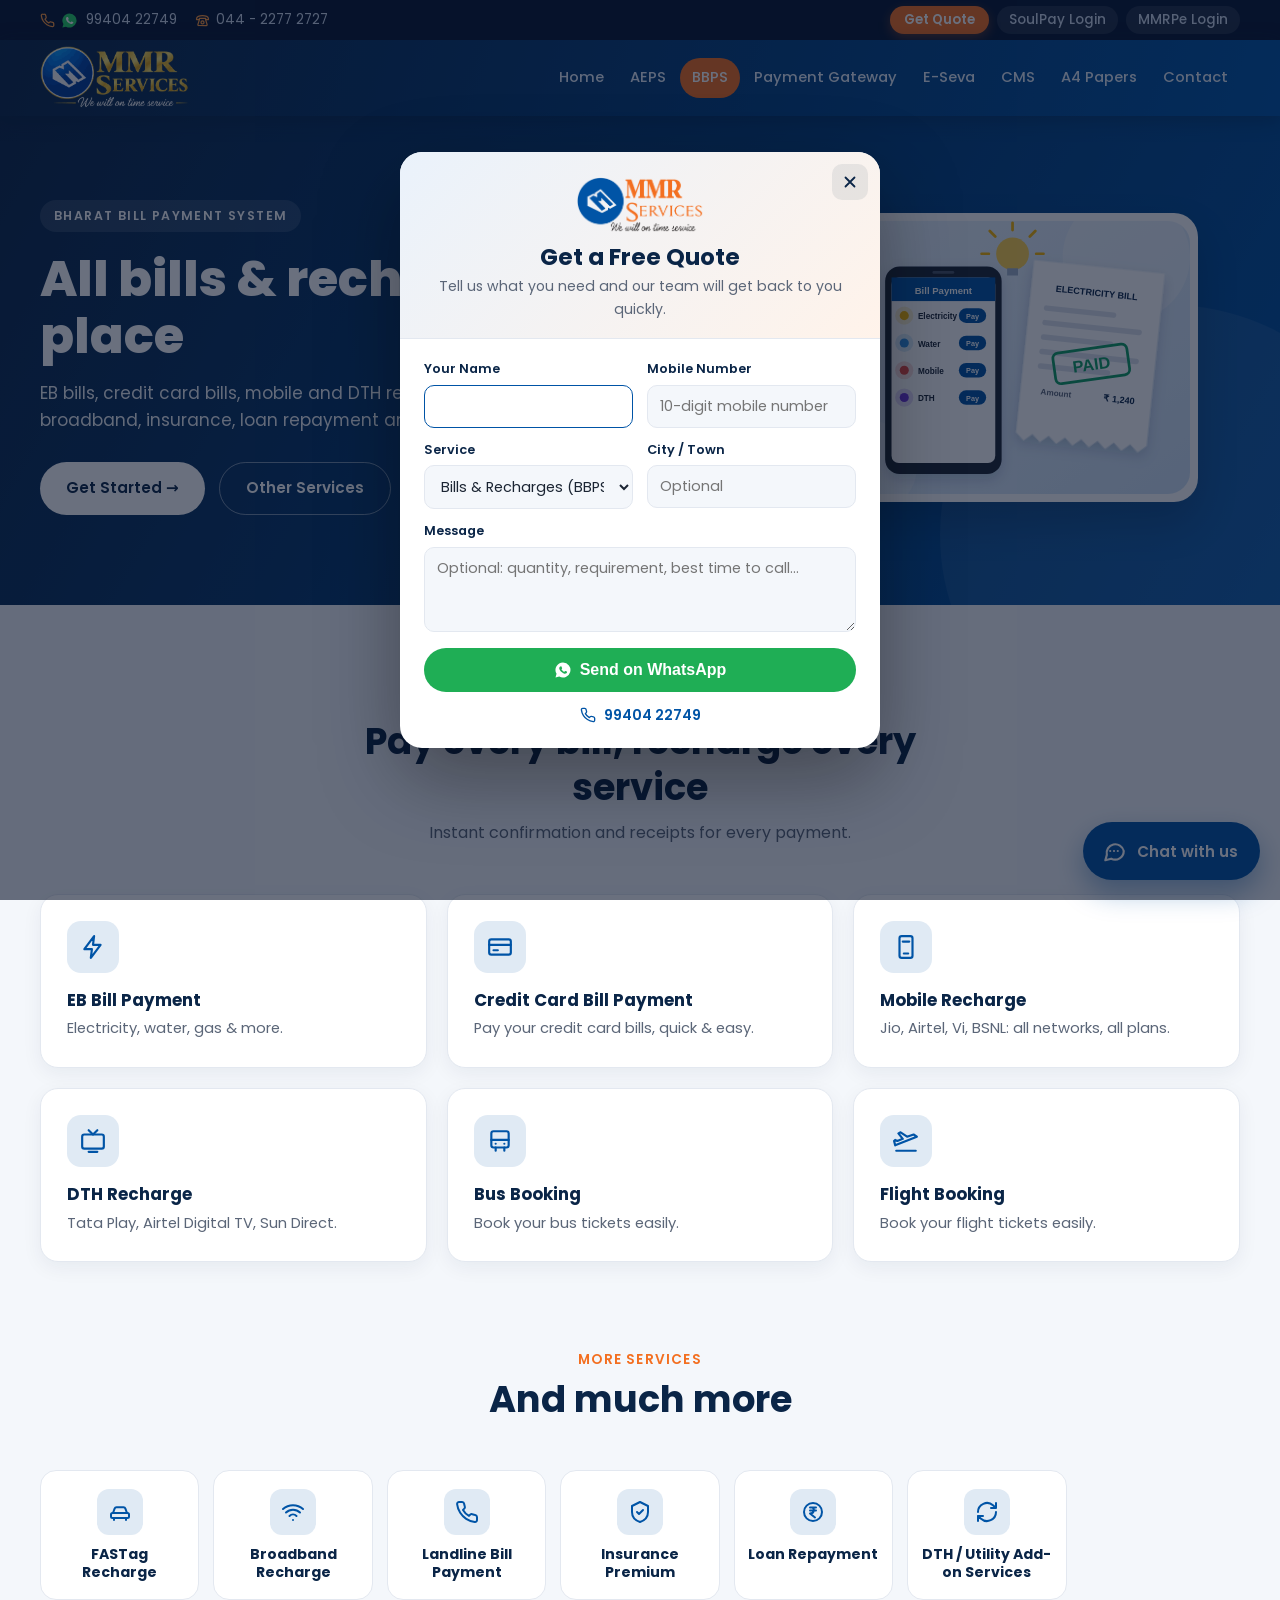
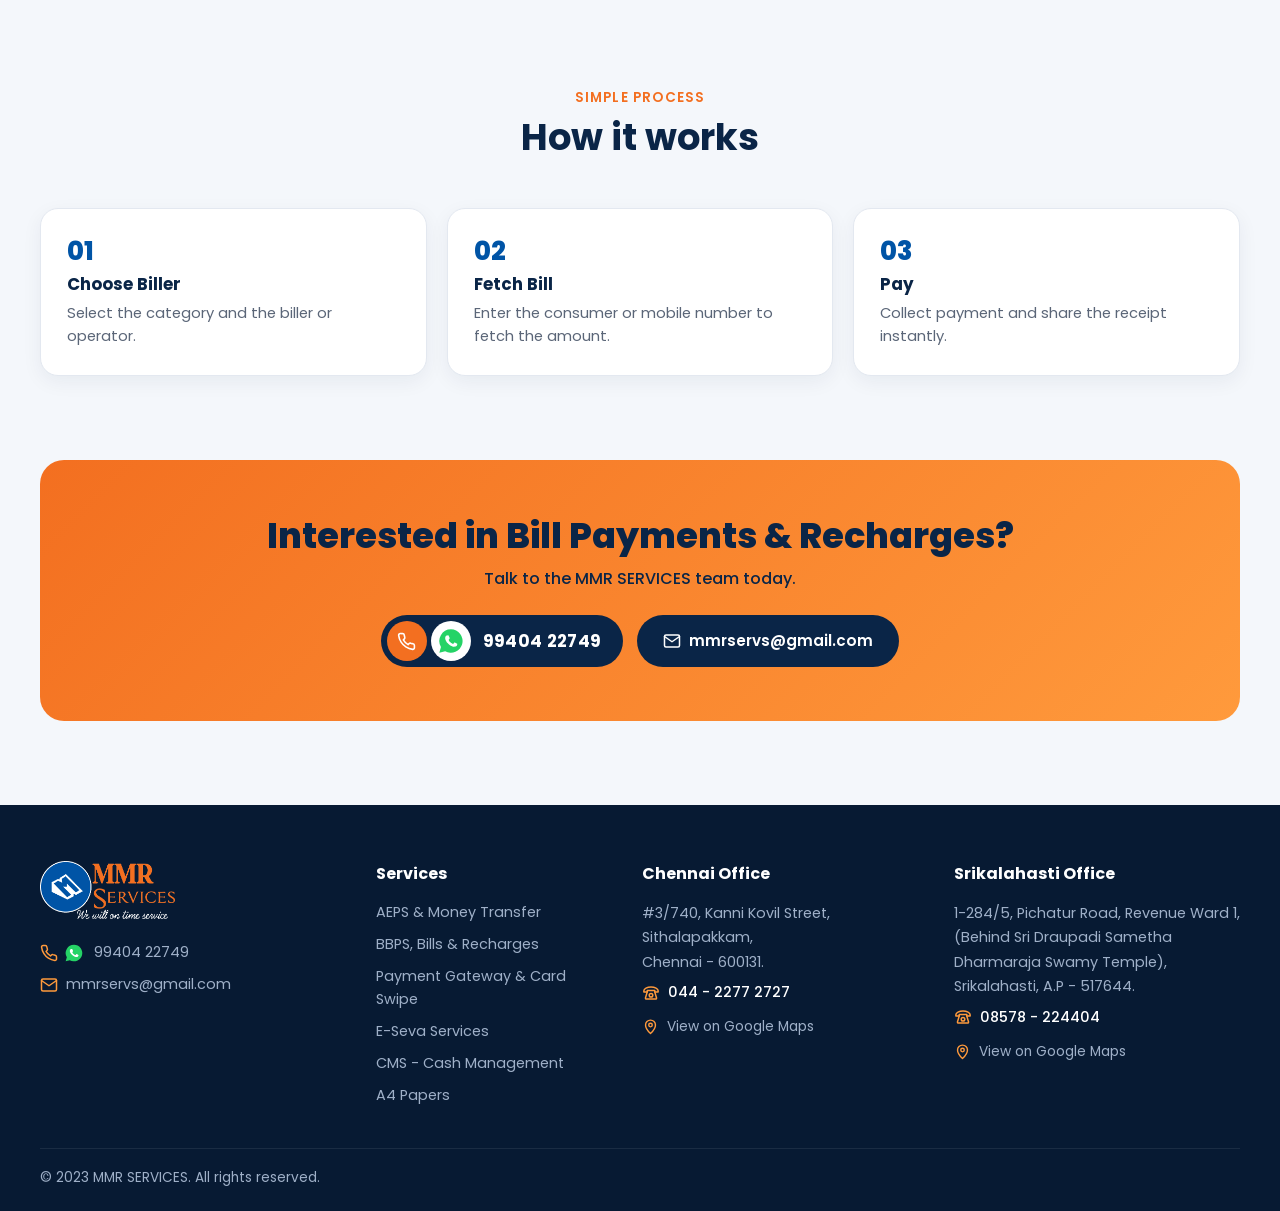
<file: bbps.html>
<!DOCTYPE html>
<html lang="en">
<head>
  <meta charset="UTF-8">
  <meta name="viewport" content="width=device-width, initial-scale=1.0">
  <title>BBPS, Bills &amp; Recharges | MMR SERVICES</title>
  <meta name="description" content="Electricity, credit card bill, mobile &amp; DTH recharge, FASTag, insurance, loan repayment, bus &amp; flight booking at MMR SERVICES.">
  <meta name="theme-color" content="#0054a6">
  <link rel="icon" type="image/png" href="images/favicon.png">
  <link rel="stylesheet" href="styles.css">
</head>
<body>

  <div class="topbar">
    <div class="container">
      <div class="info">
        <span class="tb-dual"><a href="tel:+919940422749" class="dual-call" aria-label="Call 99404 22749"><svg viewBox="0 0 24 24" fill="none" stroke="currentColor" stroke-width="2" stroke-linecap="round" stroke-linejoin="round" aria-hidden="true"><path d="M22 16.9v3a2 2 0 0 1-2.2 2 19.8 19.8 0 0 1-8.6-3.1 19.5 19.5 0 0 1-6-6A19.8 19.8 0 0 1 2.1 4.2 2 2 0 0 1 4.1 2h3a2 2 0 0 1 2 1.7c.1 1 .4 1.9.7 2.8a2 2 0 0 1-.5 2.1L8 9.9a16 16 0 0 0 6 6l1.3-1.3a2 2 0 0 1 2.1-.4c.9.3 1.8.6 2.8.7a2 2 0 0 1 1.7 2z"/></svg></a><a href="https://wa.me/919940422749" class="dual-wa" target="_blank" rel="noopener" aria-label="WhatsApp 99404 22749"><svg viewBox="0 0 24 24" aria-hidden="true"><path fill="#25D366" d="M12 2a10 10 0 0 0-8.6 15.1L2 22l5-1.3A10 10 0 1 0 12 2z"/><path fill="#fff" d="M8.6 7.2c-.2 0-.5.1-.7.3-.3.3-.9.9-.9 2.2s.9 2.5 1 2.7c.1.2 1.8 2.8 4.4 3.8 2.2.9 2.6.7 3.1.6.5 0 1.5-.6 1.7-1.2.2-.6.2-1.1.2-1.2-.1-.1-.2-.2-.5-.3l-1.6-.8c-.2-.1-.4-.1-.6.1l-.7.9c-.1.2-.3.2-.5.1-.3-.1-1.1-.4-2-1.3-.8-.7-1.3-1.5-1.4-1.8-.1-.2 0-.4.1-.5l.4-.5c.1-.2.2-.3.2-.5.1-.2 0-.3 0-.5l-.8-1.8c-.2-.4-.4-.4-.5-.4z"/></svg></a><a href="tel:+919940422749" class="dual-num">99404 22749</a></span>
        <a href="tel:+914422772727" class="hide-sm" title="Landline"><svg viewBox="0 0 24 24" fill="none" stroke="currentColor" stroke-width="2" stroke-linecap="round" stroke-linejoin="round" aria-hidden="true"><path d="M2.5 9C2.5 6.2 6.8 4 12 4s9.5 2.2 9.5 5v1.5H17V8.7H7v1.8H2.5z"/><path d="M7 10.5L4.6 18.6A1.2 1.2 0 0 0 5.8 20h12.4a1.2 1.2 0 0 0 1.2-1.4L17 10.5"/><circle cx="12" cy="15" r="2.4"/></svg> 044 - 2277 2727</a>
      </div>
      <div class="portals">
        <button type="button" class="quote-btn" data-quote>Get Quote</button>
        <a href="https://secures.soulpay.in/login" target="_blank" rel="noopener">SoulPay Login</a>
        <a href="https://mmrpe.com/login" target="_blank" rel="noopener">MMRPe Login</a>
      </div>
    </div>
  </div>

  <header class="site-header">
    <div class="container">
      <a href="index.html" class="logo"><img src="images/logo-gold-web.png" alt="MMR SERVICES - We will on time service" width="467" height="200"></a>
      <button class="menu-toggle" aria-label="Open menu" aria-expanded="false">&#9776;</button>
      <nav class="nav">
        <a href="index.html">Home</a>
        <a href="aeps.html">AEPS</a>
        <a href="bbps.html" class="active">BBPS</a>
        <a href="payment-gateway.html">Payment Gateway</a>
        <a href="e-seva.html">E-Seva</a>
        <a href="cms.html">CMS</a>
        <a href="a4-sheets.html">A4 Papers</a>
        <a href="index.html#contact">Contact</a>
        <a href="https://secures.soulpay.in/login" class="nav-login" target="_blank" rel="noopener">SoulPay Login &rarr;</a>
        <a href="https://mmrpe.com/login" class="nav-login" target="_blank" rel="noopener">MMRPe Login &rarr;</a>
      </nav>
    </div>
  </header>

  <section class="page-hero bbps">
    <div class="container">
      <div>
        <span class="eyebrow">Bharat Bill Payment System</span>
        <h1>All bills &amp; recharges in one place</h1>
        <p class="lead">EB bills, credit card bills, mobile and DTH recharges, FASTag, broadband, insurance, loan repayment and bus &amp; flight bookings.</p>
        <div class="btn-row">
          <a href="#enquire" class="btn btn-white">Get Started &rarr;</a>
          <a href="index.html#services" class="btn btn-ghost">Other Services</a>
        </div>
      </div>
      <div class="art"><img src="images/services/service-bbps.svg" alt="Bill payment app with a paid electricity bill receipt" width="400" height="300" class="hero-img"></div>
    </div>
  </section>

  <section class="section ">
    <div class="container">
      <div class="section-head"><span class="kicker">Bills &amp; Recharges</span><h2>Pay every bill, recharge every service</h2><p>Instant confirmation and receipts for every payment.</p></div>
      <div class="grid-3" style="--accent:var(--bbps)">
        <div class="card"><div class="ico"><svg viewBox="0 0 24 24" fill="none" stroke="currentColor" stroke-width="2" stroke-linecap="round" stroke-linejoin="round" aria-hidden="true"><path d="M13 2L4 14h7l-1 8 9-12h-7z"/></svg></div><h4>EB Bill Payment</h4><p>Electricity, water, gas &amp; more.</p></div>
        <div class="card"><div class="ico"><svg viewBox="0 0 24 24" fill="none" stroke="currentColor" stroke-width="2" stroke-linecap="round" stroke-linejoin="round" aria-hidden="true"><rect x="2" y="5" width="20" height="14" rx="2"/><path d="M2 10h20M6 15h4"/></svg></div><h4>Credit Card Bill Payment</h4><p>Pay your credit card bills, quick &amp; easy.</p></div>
        <div class="card"><div class="ico"><svg viewBox="0 0 24 24" fill="none" stroke="currentColor" stroke-width="2" stroke-linecap="round" stroke-linejoin="round" aria-hidden="true"><rect x="6" y="2" width="12" height="20" rx="2"/><path d="M10 18h4M9 7h6"/></svg></div><h4>Mobile Recharge</h4><p>Jio, Airtel, Vi, BSNL: all networks, all plans.</p></div>
        <div class="card"><div class="ico"><svg viewBox="0 0 24 24" fill="none" stroke="currentColor" stroke-width="2" stroke-linecap="round" stroke-linejoin="round" aria-hidden="true"><rect x="2" y="6" width="20" height="13" rx="2"/><path d="M8 22h8M8 2l4 4 4-4"/></svg></div><h4>DTH Recharge</h4><p>Tata Play, Airtel Digital TV, Sun Direct.</p></div>
        <div class="card"><div class="ico"><svg viewBox="0 0 24 24" fill="none" stroke="currentColor" stroke-width="2" stroke-linecap="round" stroke-linejoin="round" aria-hidden="true"><rect x="4" y="3" width="16" height="15" rx="2"/><path d="M4 11h16M8 21v-3M16 21v-3M8 14.5h.01M16 14.5h.01"/></svg></div><h4>Bus Booking</h4><p>Book your bus tickets easily.</p></div>
        <div class="card"><div class="ico"><svg viewBox="0 0 24 24" fill="none" stroke="currentColor" stroke-width="2" stroke-linecap="round" stroke-linejoin="round" aria-hidden="true"><path d="M2 16l20-8-3-2-6 2-6-4-2 1 4 5-5 2-2-1-1 1z"/><path d="M3 21h18"/></svg></div><h4>Flight Booking</h4><p>Book your flight tickets easily.</p></div>
      </div>
    </div>
  </section>

  <section class="section section-tight">
    <div class="container">
      <div class="section-head"><span class="kicker">More services</span><h2>And much more</h2></div>
      <div class="tiles" style="--accent:var(--bbps)">
        <div class="tile"><div class="ico"><svg viewBox="0 0 24 24" fill="none" stroke="currentColor" stroke-width="2" stroke-linecap="round" stroke-linejoin="round" aria-hidden="true"><path d="M5 13l1.6-4.4A2 2 0 0 1 8.5 7.3h7a2 2 0 0 1 1.9 1.3L19 13"/><rect x="3" y="13" width="18" height="5" rx="1.5"/><path d="M6 18v2M18 18v2"/></svg></div><strong>FASTag Recharge</strong></div>
        <div class="tile"><div class="ico"><svg viewBox="0 0 24 24" fill="none" stroke="currentColor" stroke-width="2" stroke-linecap="round" stroke-linejoin="round" aria-hidden="true"><path d="M2 9a15 15 0 0 1 20 0M5 12.5a10 10 0 0 1 14 0M8.5 16a5 5 0 0 1 7 0"/><path d="M12 20h.01"/></svg></div><strong>Broadband Recharge</strong></div>
        <div class="tile"><div class="ico"><svg viewBox="0 0 24 24" fill="none" stroke="currentColor" stroke-width="2" stroke-linecap="round" stroke-linejoin="round" aria-hidden="true"><path d="M22 16.9v3a2 2 0 0 1-2.2 2 19.8 19.8 0 0 1-8.6-3.1 19.5 19.5 0 0 1-6-6A19.8 19.8 0 0 1 2.1 4.2 2 2 0 0 1 4.1 2h3a2 2 0 0 1 2 1.7c.1 1 .4 1.9.7 2.8a2 2 0 0 1-.5 2.1L8 9.9a16 16 0 0 0 6 6l1.3-1.3a2 2 0 0 1 2.1-.4c.9.3 1.8.6 2.8.7a2 2 0 0 1 1.7 2z"/></svg></div><strong>Landline Bill Payment</strong></div>
        <div class="tile"><div class="ico"><svg viewBox="0 0 24 24" fill="none" stroke="currentColor" stroke-width="2" stroke-linecap="round" stroke-linejoin="round" aria-hidden="true"><path d="M12 2l8 4v6c0 5-3.5 8.5-8 10-4.5-1.5-8-5-8-10V6z"/><path d="M9 12l2 2 4-4"/></svg></div><strong>Insurance Premium</strong></div>
        <div class="tile"><div class="ico"><svg viewBox="0 0 24 24" fill="none" stroke="currentColor" stroke-width="2" stroke-linecap="round" stroke-linejoin="round" aria-hidden="true"><circle cx="12" cy="12" r="9"/><path d="M9 7.5h6M9 10.5h6M11 7.5c2.7 0 2.7 6-2 6l5 4"/></svg></div><strong>Loan Repayment</strong></div>
        <div class="tile"><div class="ico"><svg viewBox="0 0 24 24" fill="none" stroke="currentColor" stroke-width="2" stroke-linecap="round" stroke-linejoin="round" aria-hidden="true"><path d="M21 12a9 9 0 0 1-15 6.7L3 16M3 12a9 9 0 0 1 15-6.7L21 8M21 3v5h-5M3 21v-5h5"/></svg></div><strong>DTH / Utility Add-on Services</strong></div>
      </div>
    </div>
  </section>

  <section class="section section-tight">
    <div class="container">
      <div class="section-head"><span class="kicker">Simple process</span><h2>How it works</h2></div>
      <div class="grid-3 steps" style="--accent:var(--bbps)">
        <div class="card step"><h4>Choose Biller</h4><p>Select the category and the biller or operator.</p></div>
        <div class="card step"><h4>Fetch Bill</h4><p>Enter the consumer or mobile number to fetch the amount.</p></div>
        <div class="card step"><h4>Pay</h4><p>Collect payment and share the receipt instantly.</p></div>
      </div>
    </div>
  </section>

  <section class="container" id="enquire">
    <div class="cta">
      <h2>Interested in Bill Payments &amp; Recharges?</h2>
      <p>Talk to the MMR SERVICES team today.</p>
      <div class="btn-row">
        <div class="cta-contact"><a href="tel:+919940422749" class="cta-ico cta-call" aria-label="Call 99404 22749"><svg viewBox="0 0 24 24" fill="none" stroke="currentColor" stroke-width="2" stroke-linecap="round" stroke-linejoin="round" aria-hidden="true"><path d="M22 16.9v3a2 2 0 0 1-2.2 2 19.8 19.8 0 0 1-8.6-3.1 19.5 19.5 0 0 1-6-6A19.8 19.8 0 0 1 2.1 4.2 2 2 0 0 1 4.1 2h3a2 2 0 0 1 2 1.7c.1 1 .4 1.9.7 2.8a2 2 0 0 1-.5 2.1L8 9.9a16 16 0 0 0 6 6l1.3-1.3a2 2 0 0 1 2.1-.4c.9.3 1.8.6 2.8.7a2 2 0 0 1 1.7 2z"/></svg></a><a href="https://wa.me/919940422749" class="cta-ico cta-wa" target="_blank" rel="noopener" aria-label="WhatsApp 99404 22749"><svg viewBox="0 0 24 24" aria-hidden="true"><path fill="#25D366" d="M12 2a10 10 0 0 0-8.6 15.1L2 22l5-1.3A10 10 0 1 0 12 2z"/><path fill="#fff" d="M8.6 7.2c-.2 0-.5.1-.7.3-.3.3-.9.9-.9 2.2s.9 2.5 1 2.7c.1.2 1.8 2.8 4.4 3.8 2.2.9 2.6.7 3.1.6.5 0 1.5-.6 1.7-1.2.2-.6.2-1.1.2-1.2-.1-.1-.2-.2-.5-.3l-1.6-.8c-.2-.1-.4-.1-.6.1l-.7.9c-.1.2-.3.2-.5.1-.3-.1-1.1-.4-2-1.3-.8-.7-1.3-1.5-1.4-1.8-.1-.2 0-.4.1-.5l.4-.5c.1-.2.2-.3.2-.5.1-.2 0-.3 0-.5l-.8-1.8c-.2-.4-.4-.4-.5-.4z"/></svg></a><a href="tel:+919940422749" class="cta-num">99404 22749</a></div>
        <a href="mailto:mmrservs@gmail.com" class="btn"><svg viewBox="0 0 24 24" fill="none" stroke="currentColor" stroke-width="2" stroke-linecap="round" stroke-linejoin="round" aria-hidden="true"><rect x="2" y="4" width="20" height="16" rx="2"/><path d="M2 6l10 7 10-7"/></svg> mmrservs@gmail.com</a>
      </div>
    </div>
  </section>

  <footer class="site-footer">
    <div class="container">
      <div class="cols">
        <div>
          <a href="index.html" class="footer-logo"><img src="images/logo-light.png" alt="MMR SERVICES - We will on time service" width="1026" height="440" loading="lazy"></a>
          <ul>
            <li><span class="footer-dual"><a href="tel:+919940422749" class="dual-call" aria-label="Call 99404 22749"><svg viewBox="0 0 24 24" fill="none" stroke="currentColor" stroke-width="2" stroke-linecap="round" stroke-linejoin="round" aria-hidden="true"><path d="M22 16.9v3a2 2 0 0 1-2.2 2 19.8 19.8 0 0 1-8.6-3.1 19.5 19.5 0 0 1-6-6A19.8 19.8 0 0 1 2.1 4.2 2 2 0 0 1 4.1 2h3a2 2 0 0 1 2 1.7c.1 1 .4 1.9.7 2.8a2 2 0 0 1-.5 2.1L8 9.9a16 16 0 0 0 6 6l1.3-1.3a2 2 0 0 1 2.1-.4c.9.3 1.8.6 2.8.7a2 2 0 0 1 1.7 2z"/></svg></a><a href="https://wa.me/919940422749" class="dual-wa" target="_blank" rel="noopener" aria-label="WhatsApp 99404 22749"><svg viewBox="0 0 24 24" aria-hidden="true"><path fill="#25D366" d="M12 2a10 10 0 0 0-8.6 15.1L2 22l5-1.3A10 10 0 1 0 12 2z"/><path fill="#fff" d="M8.6 7.2c-.2 0-.5.1-.7.3-.3.3-.9.9-.9 2.2s.9 2.5 1 2.7c.1.2 1.8 2.8 4.4 3.8 2.2.9 2.6.7 3.1.6.5 0 1.5-.6 1.7-1.2.2-.6.2-1.1.2-1.2-.1-.1-.2-.2-.5-.3l-1.6-.8c-.2-.1-.4-.1-.6.1l-.7.9c-.1.2-.3.2-.5.1-.3-.1-1.1-.4-2-1.3-.8-.7-1.3-1.5-1.4-1.8-.1-.2 0-.4.1-.5l.4-.5c.1-.2.2-.3.2-.5.1-.2 0-.3 0-.5l-.8-1.8c-.2-.4-.4-.4-.5-.4z"/></svg></a><a href="tel:+919940422749" class="dual-num">99404 22749</a></span></li>
            <li><a href="mailto:mmrservs@gmail.com" class="footer-ico footer-mail"><svg viewBox="0 0 24 24" fill="none" stroke="currentColor" stroke-width="2" stroke-linecap="round" stroke-linejoin="round" aria-hidden="true"><rect x="2" y="4" width="20" height="16" rx="2"/><path d="M2 6l10 7 10-7"/></svg> mmrservs@gmail.com</a></li>
          </ul>
        </div>
        <div>
          <h5>Services</h5>
          <ul>
            <li><a href="aeps.html">AEPS &amp; Money Transfer</a></li>
            <li><a href="bbps.html">BBPS, Bills &amp; Recharges</a></li>
            <li><a href="payment-gateway.html">Payment Gateway &amp; Card Swipe</a></li>
            <li><a href="e-seva.html">E-Seva Services</a></li>
            <li><a href="cms.html">CMS - Cash Management</a></li>
            <li><a href="a4-sheets.html">A4 Papers</a></li>
          </ul>
        </div>
        <div>
          <h5>Chennai Office</h5>
          <address>
            #3/740, Kanni Kovil Street,<br>Sithalapakkam,<br>Chennai - 600131.<br>
            <a href="tel:+914422772727" class="landline-link"><svg viewBox="0 0 24 24" fill="none" stroke="currentColor" stroke-width="2" stroke-linecap="round" stroke-linejoin="round" aria-hidden="true"><path d="M2.5 9C2.5 6.2 6.8 4 12 4s9.5 2.2 9.5 5v1.5H17V8.7H7v1.8H2.5z"/><path d="M7 10.5L4.6 18.6A1.2 1.2 0 0 0 5.8 20h12.4a1.2 1.2 0 0 0 1.2-1.4L17 10.5"/><circle cx="12" cy="15" r="2.4"/></svg> 044 - 2277 2727</a><br>
            <a href="https://maps.app.goo.gl/EPhTznhaiuHwMEHp7" class="footer-map" target="_blank" rel="noopener" aria-label="Chennai office on Google Maps"><svg viewBox="0 0 24 24" fill="none" stroke="currentColor" stroke-width="2" stroke-linecap="round" stroke-linejoin="round" aria-hidden="true"><path d="M12 22s7-6.3 7-12a7 7 0 0 0-14 0c0 5.7 7 12 7 12z"/><circle cx="12" cy="10" r="2.5"/></svg> View on Google Maps</a>
          </address>
        </div>
        <div>
          <h5>Srikalahasti Office</h5>
          <address>
            <span class="nowrap">1-284/5, Pichatur Road, Revenue Ward 1,</span><br>(Behind Sri Draupadi Sametha Dharmaraja Swamy Temple),<br>Srikalahasti, A.P - 517644.<br>
            <a href="tel:+918578224404" class="landline-link"><svg viewBox="0 0 24 24" fill="none" stroke="currentColor" stroke-width="2" stroke-linecap="round" stroke-linejoin="round" aria-hidden="true"><path d="M2.5 9C2.5 6.2 6.8 4 12 4s9.5 2.2 9.5 5v1.5H17V8.7H7v1.8H2.5z"/><path d="M7 10.5L4.6 18.6A1.2 1.2 0 0 0 5.8 20h12.4a1.2 1.2 0 0 0 1.2-1.4L17 10.5"/><circle cx="12" cy="15" r="2.4"/></svg> 08578 - 224404</a><br>
            <a href="https://maps.app.goo.gl/B24z3HJkmfDDjsa46" class="footer-map" target="_blank" rel="noopener" aria-label="Srikalahasti office on Google Maps"><svg viewBox="0 0 24 24" fill="none" stroke="currentColor" stroke-width="2" stroke-linecap="round" stroke-linejoin="round" aria-hidden="true"><path d="M12 22s7-6.3 7-12a7 7 0 0 0-14 0c0 5.7 7 12 7 12z"/><circle cx="12" cy="10" r="2.5"/></svg> View on Google Maps</a>
          </address>
        </div>
      </div>
      <div class="copy">
        <span>&copy; 2023 MMR SERVICES. All rights reserved.</span>
      </div>
    </div>
  </footer>

  <div class="float-btns">
    <a href="https://wa.me/919940422749" class="float-wa" target="_blank" rel="noopener" aria-label="WhatsApp MMR SERVICES"><svg viewBox="0 0 24 24" aria-hidden="true"><path fill="#fff" d="M12 2a10 10 0 0 0-8.6 15.1L2 22l5-1.3A10 10 0 1 0 12 2z"/><path fill="#1fae55" d="M8.6 7.2c-.2 0-.5.1-.7.3-.3.3-.9.9-.9 2.2s.9 2.5 1 2.7c.1.2 1.8 2.8 4.4 3.8 2.2.9 2.6.7 3.1.6.5 0 1.5-.6 1.7-1.2.2-.6.2-1.1.2-1.2-.1-.1-.2-.2-.5-.3l-1.6-.8c-.2-.1-.4-.1-.6.1l-.7.9c-.1.2-.3.2-.5.1-.3-.1-1.1-.4-2-1.3-.8-.7-1.3-1.5-1.4-1.8-.1-.2 0-.4.1-.5l.4-.5c.1-.2.2-.3.2-.5.1-.2 0-.3 0-.5l-.8-1.8c-.2-.4-.4-.4-.5-.4z"/></svg></a>
    <a href="tel:+919940422749" class="float-call" aria-label="Call MMR SERVICES"><svg viewBox="0 0 24 24" fill="none" stroke="currentColor" stroke-width="2" stroke-linecap="round" stroke-linejoin="round" aria-hidden="true"><path d="M22 16.9v3a2 2 0 0 1-2.2 2 19.8 19.8 0 0 1-8.6-3.1 19.5 19.5 0 0 1-6-6A19.8 19.8 0 0 1 2.1 4.2 2 2 0 0 1 4.1 2h3a2 2 0 0 1 2 1.7c.1 1 .4 1.9.7 2.8a2 2 0 0 1-.5 2.1L8 9.9a16 16 0 0 0 6 6l1.3-1.3a2 2 0 0 1 2.1-.4c.9.3 1.8.6 2.8.7a2 2 0 0 1 1.7 2z"/></svg></a>
  </div>

  <script src="script.js"></script>
  <script src="chatbot.js"></script>
  <script src="quote.js"></script>
</body>
</html>
</file>
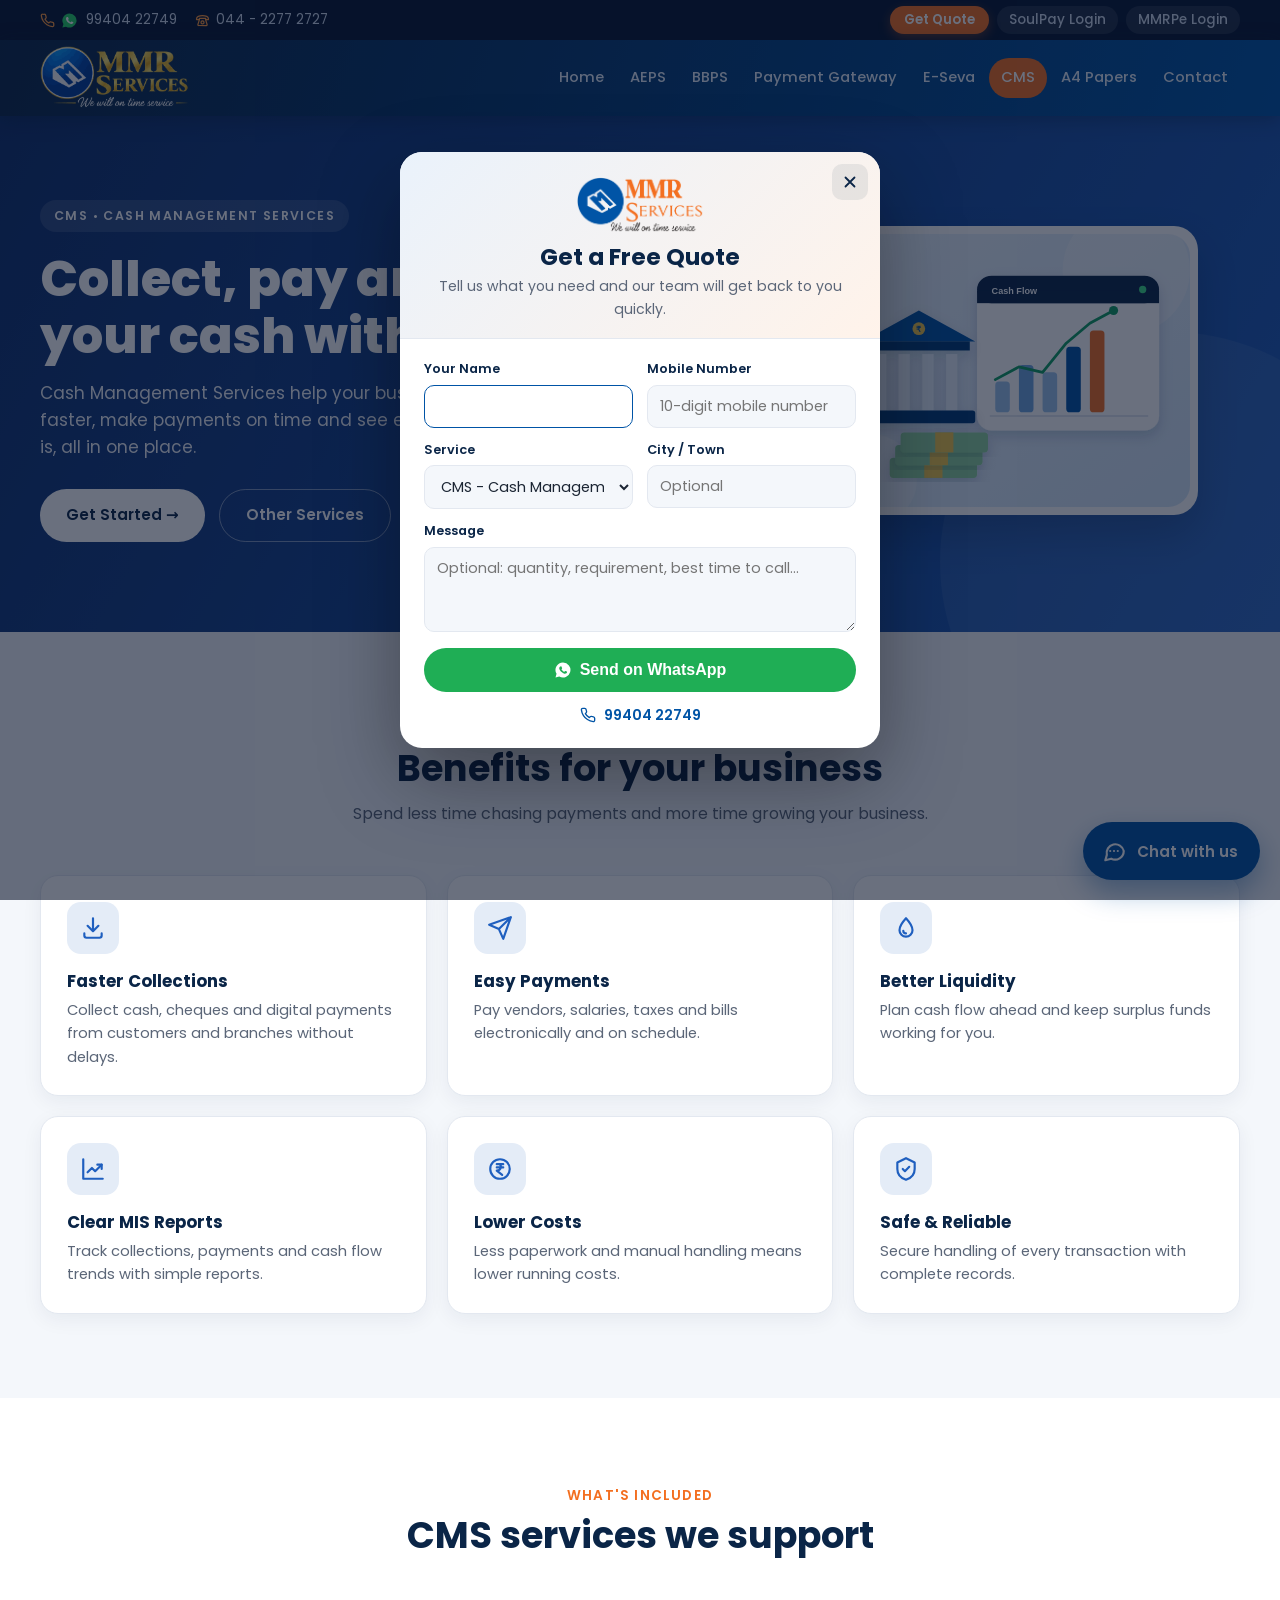
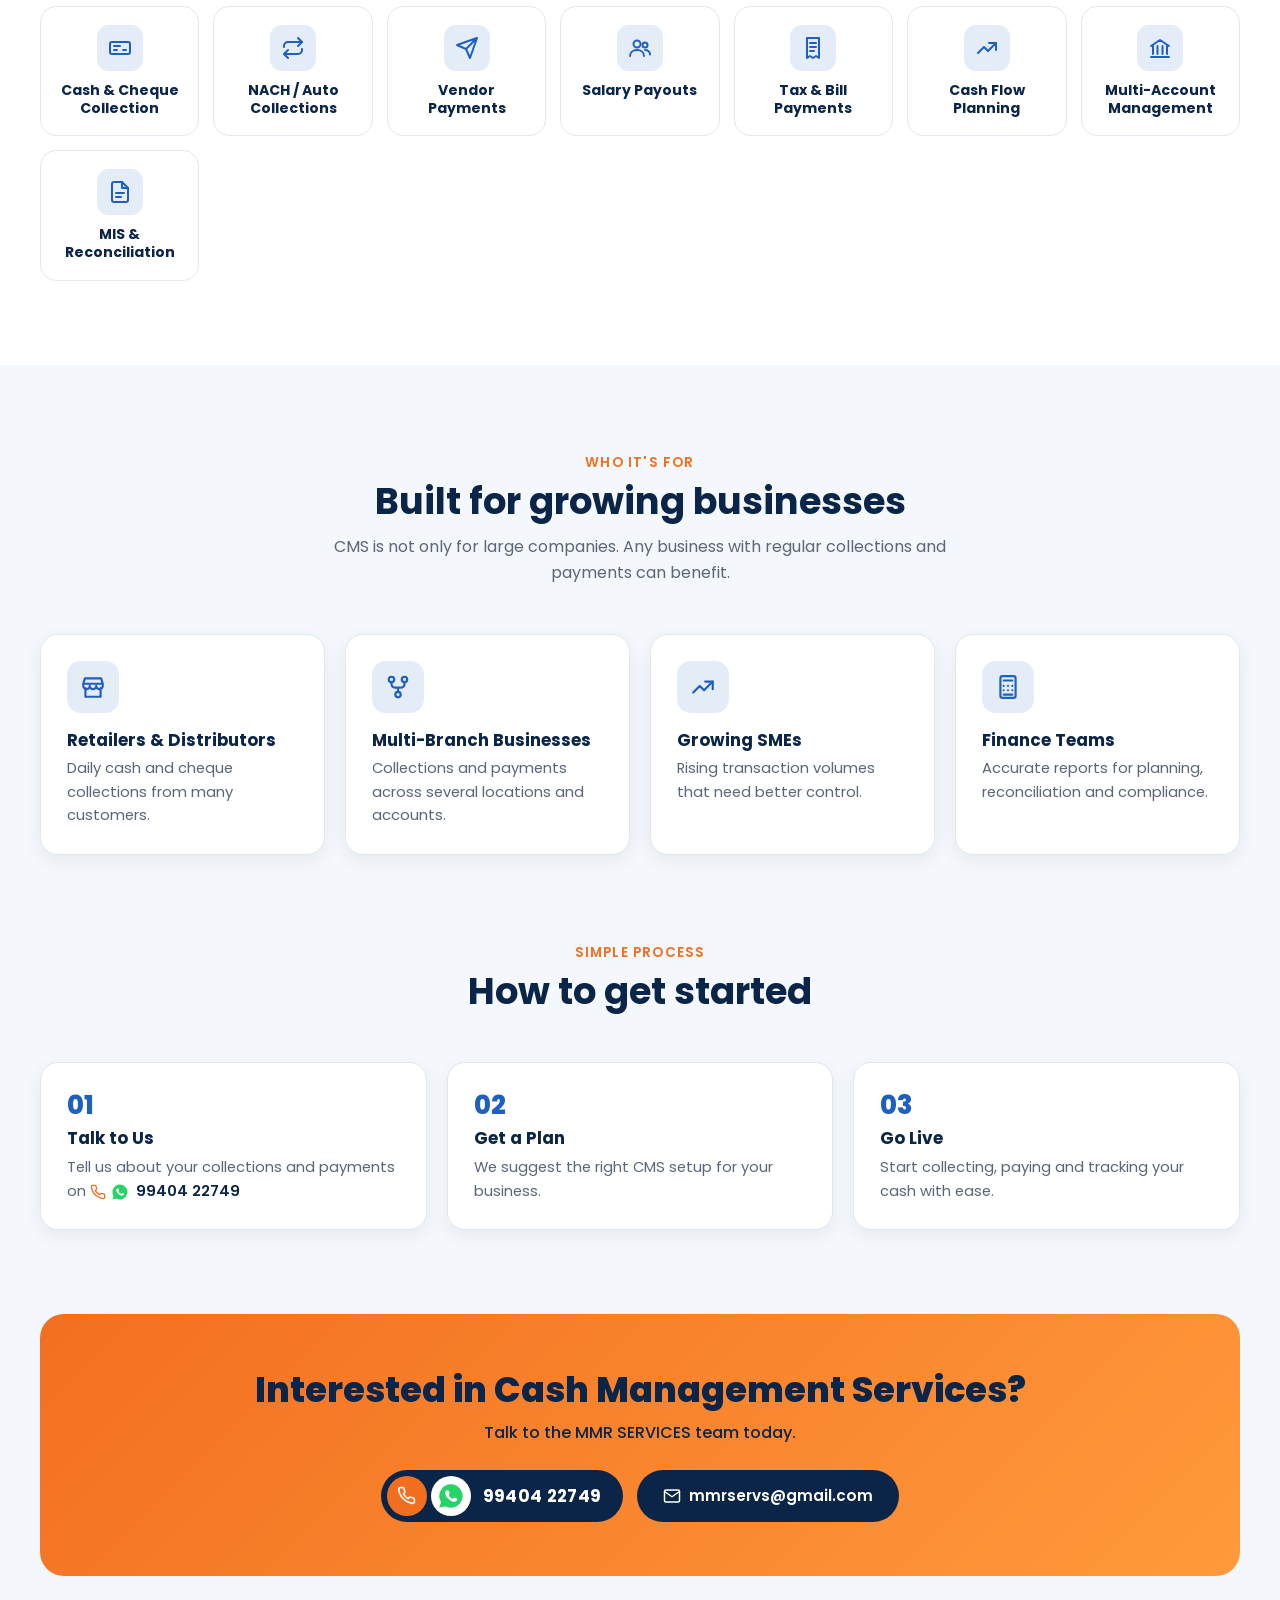
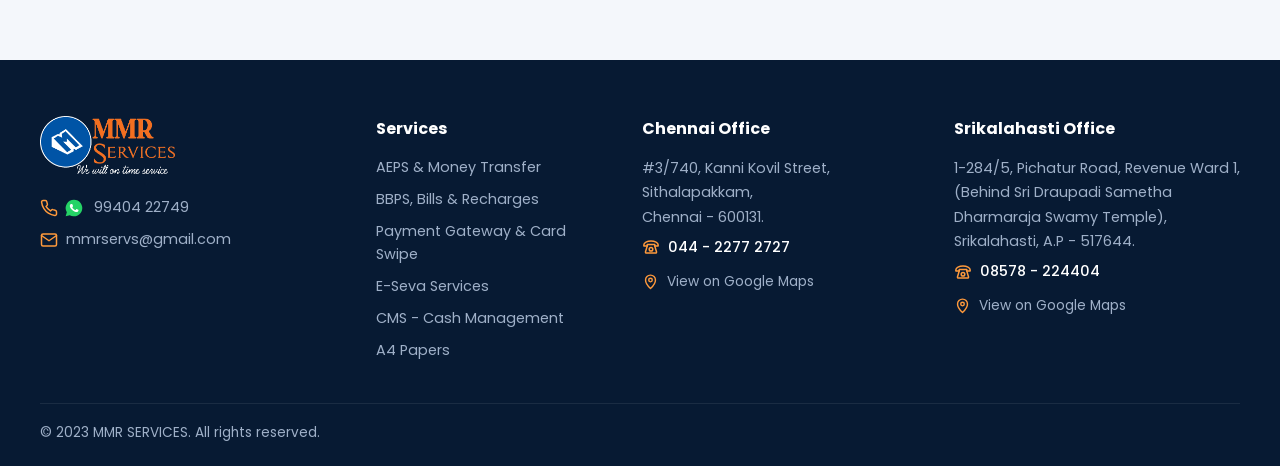
<file: cms.html>
<!DOCTYPE html>
<html lang="en">
<head>
  <meta charset="UTF-8">
  <meta name="viewport" content="width=device-width, initial-scale=1.0">
  <title>CMS - Cash Management Services | MMR SERVICES</title>
  <meta name="description" content="Cash Management Services (CMS) from MMR SERVICES: faster collections, easy vendor and salary payments, better liquidity and clear MIS reports.">
  <meta name="theme-color" content="#0054a6">
  <link rel="icon" type="image/png" href="images/favicon.png">
  <link rel="stylesheet" href="styles.css">
</head>
<body>

  <div class="topbar">
    <div class="container">
      <div class="info">
        <span class="tb-dual"><a href="tel:+919940422749" class="dual-call" aria-label="Call 99404 22749"><svg viewBox="0 0 24 24" fill="none" stroke="currentColor" stroke-width="2" stroke-linecap="round" stroke-linejoin="round" aria-hidden="true"><path d="M22 16.9v3a2 2 0 0 1-2.2 2 19.8 19.8 0 0 1-8.6-3.1 19.5 19.5 0 0 1-6-6A19.8 19.8 0 0 1 2.1 4.2 2 2 0 0 1 4.1 2h3a2 2 0 0 1 2 1.7c.1 1 .4 1.9.7 2.8a2 2 0 0 1-.5 2.1L8 9.9a16 16 0 0 0 6 6l1.3-1.3a2 2 0 0 1 2.1-.4c.9.3 1.8.6 2.8.7a2 2 0 0 1 1.7 2z"/></svg></a><a href="https://wa.me/919940422749" class="dual-wa" target="_blank" rel="noopener" aria-label="WhatsApp 99404 22749"><svg viewBox="0 0 24 24" aria-hidden="true"><path fill="#25D366" d="M12 2a10 10 0 0 0-8.6 15.1L2 22l5-1.3A10 10 0 1 0 12 2z"/><path fill="#fff" d="M8.6 7.2c-.2 0-.5.1-.7.3-.3.3-.9.9-.9 2.2s.9 2.5 1 2.7c.1.2 1.8 2.8 4.4 3.8 2.2.9 2.6.7 3.1.6.5 0 1.5-.6 1.7-1.2.2-.6.2-1.1.2-1.2-.1-.1-.2-.2-.5-.3l-1.6-.8c-.2-.1-.4-.1-.6.1l-.7.9c-.1.2-.3.2-.5.1-.3-.1-1.1-.4-2-1.3-.8-.7-1.3-1.5-1.4-1.8-.1-.2 0-.4.1-.5l.4-.5c.1-.2.2-.3.2-.5.1-.2 0-.3 0-.5l-.8-1.8c-.2-.4-.4-.4-.5-.4z"/></svg></a><a href="tel:+919940422749" class="dual-num">99404 22749</a></span>
        <a href="tel:+914422772727" class="hide-sm" title="Landline"><svg viewBox="0 0 24 24" fill="none" stroke="currentColor" stroke-width="2" stroke-linecap="round" stroke-linejoin="round" aria-hidden="true"><path d="M2.5 9C2.5 6.2 6.8 4 12 4s9.5 2.2 9.5 5v1.5H17V8.7H7v1.8H2.5z"/><path d="M7 10.5L4.6 18.6A1.2 1.2 0 0 0 5.8 20h12.4a1.2 1.2 0 0 0 1.2-1.4L17 10.5"/><circle cx="12" cy="15" r="2.4"/></svg> 044 - 2277 2727</a>
      </div>
      <div class="portals">
        <button type="button" class="quote-btn" data-quote>Get Quote</button>
        <a href="https://secures.soulpay.in/login" target="_blank" rel="noopener">SoulPay Login</a>
        <a href="https://mmrpe.com/login" target="_blank" rel="noopener">MMRPe Login</a>
      </div>
    </div>
  </div>

  <header class="site-header">
    <div class="container">
      <a href="index.html" class="logo"><img src="images/logo-gold-web.png" alt="MMR SERVICES - We will on time service" width="467" height="200"></a>
      <button class="menu-toggle" aria-label="Open menu" aria-expanded="false">&#9776;</button>
      <nav class="nav">
        <a href="index.html">Home</a>
        <a href="aeps.html">AEPS</a>
        <a href="bbps.html">BBPS</a>
        <a href="payment-gateway.html">Payment Gateway</a>
        <a href="e-seva.html">E-Seva</a>
        <a href="cms.html" class="active">CMS</a>
        <a href="a4-sheets.html">A4 Papers</a>
        <a href="index.html#contact">Contact</a>
        <a href="https://secures.soulpay.in/login" class="nav-login" target="_blank" rel="noopener">SoulPay Login &rarr;</a>
        <a href="https://mmrpe.com/login" class="nav-login" target="_blank" rel="noopener">MMRPe Login &rarr;</a>
      </nav>
    </div>
  </header>

  <section class="page-hero cms">
    <div class="container">
      <div>
        <span class="eyebrow">CMS &bull; Cash Management Services</span>
        <h1>Collect, pay and manage your cash with ease</h1>
        <p class="lead">Cash Management Services help your business collect money faster, make payments on time and see exactly where your cash is, all in one place.</p>
        <div class="btn-row">
          <a href="#enquire" class="btn btn-white">Get Started &rarr;</a>
          <a href="index.html#services" class="btn btn-ghost">Other Services</a>
        </div>
      </div>
      <div class="art"><img src="images/services/service-cms.svg" alt="Bank, cash flow dashboard and cash bundles for cash management services" width="400" height="300" class="hero-img"></div>
    </div>
  </section>

  <section class="section ">
    <div class="container">
      <div class="section-head"><span class="kicker">Why CMS</span><h2>Benefits for your business</h2><p>Spend less time chasing payments and more time growing your business.</p></div>
      <div class="grid-3" style="--accent:var(--cms)">
        <div class="card"><div class="ico"><svg viewBox="0 0 24 24" fill="none" stroke="currentColor" stroke-width="2" stroke-linecap="round" stroke-linejoin="round" aria-hidden="true"><path d="M12 3v12M7 10l5 5 5-5"/><path d="M4 17v2a2 2 0 0 0 2 2h12a2 2 0 0 0 2-2v-2"/></svg></div><h4>Faster Collections</h4><p>Collect cash, cheques and digital payments from customers and branches without delays.</p></div>
        <div class="card"><div class="ico"><svg viewBox="0 0 24 24" fill="none" stroke="currentColor" stroke-width="2" stroke-linecap="round" stroke-linejoin="round" aria-hidden="true"><path d="M22 2L11 13M22 2l-7 20-4-9-9-4z"/></svg></div><h4>Easy Payments</h4><p>Pay vendors, salaries, taxes and bills electronically and on schedule.</p></div>
        <div class="card"><div class="ico"><svg viewBox="0 0 24 24" fill="none" stroke="currentColor" stroke-width="2" stroke-linecap="round" stroke-linejoin="round" aria-hidden="true"><path d="M12 3s6 6.5 6 11a6 6 0 0 1-12 0c0-4.5 6-11 6-11z"/><path d="M9.5 14.5a2.5 2.5 0 0 0 2.5 2.5"/></svg></div><h4>Better Liquidity</h4><p>Plan cash flow ahead and keep surplus funds working for you.</p></div>
        <div class="card"><div class="ico"><svg viewBox="0 0 24 24" fill="none" stroke="currentColor" stroke-width="2" stroke-linecap="round" stroke-linejoin="round" aria-hidden="true"><path d="M3 3v18h18"/><path d="M7 15l4-4 3 3 6-6"/><path d="M16 8h4v4"/></svg></div><h4>Clear MIS Reports</h4><p>Track collections, payments and cash flow trends with simple reports.</p></div>
        <div class="card"><div class="ico"><svg viewBox="0 0 24 24" fill="none" stroke="currentColor" stroke-width="2" stroke-linecap="round" stroke-linejoin="round" aria-hidden="true"><circle cx="12" cy="12" r="9"/><path d="M9 7.5h6M9 10.5h6M11 7.5c2.7 0 2.7 6-2 6l5 4"/></svg></div><h4>Lower Costs</h4><p>Less paperwork and manual handling means lower running costs.</p></div>
        <div class="card"><div class="ico"><svg viewBox="0 0 24 24" fill="none" stroke="currentColor" stroke-width="2" stroke-linecap="round" stroke-linejoin="round" aria-hidden="true"><path d="M12 2l8 4v6c0 5-3.5 8.5-8 10-4.5-1.5-8-5-8-10V6z"/><path d="M9 12l2 2 4-4"/></svg></div><h4>Safe &amp; Reliable</h4><p>Secure handling of every transaction with complete records.</p></div>
      </div>
    </div>
  </section>
  <section class="section white-bg">
    <div class="container">
      <div class="section-head"><span class="kicker">What's included</span><h2>CMS services we support</h2></div>
      <div class="tiles" style="--accent:var(--cms)">
        <div class="tile"><div class="ico"><svg viewBox="0 0 24 24" fill="none" stroke="currentColor" stroke-width="2" stroke-linecap="round" stroke-linejoin="round" aria-hidden="true"><rect x="2" y="6" width="20" height="12" rx="2"/><path d="M6 10h6M6 14h3M15 14h3"/></svg></div><strong>Cash &amp; Cheque Collection</strong></div>
        <div class="tile"><div class="ico"><svg viewBox="0 0 24 24" fill="none" stroke="currentColor" stroke-width="2" stroke-linecap="round" stroke-linejoin="round" aria-hidden="true"><path d="M17 2l4 4-4 4"/><path d="M3 11v-1a4 4 0 0 1 4-4h14M7 22l-4-4 4-4"/><path d="M21 13v1a4 4 0 0 1-4 4H3"/></svg></div><strong>NACH / Auto Collections</strong></div>
        <div class="tile"><div class="ico"><svg viewBox="0 0 24 24" fill="none" stroke="currentColor" stroke-width="2" stroke-linecap="round" stroke-linejoin="round" aria-hidden="true"><path d="M22 2L11 13M22 2l-7 20-4-9-9-4z"/></svg></div><strong>Vendor Payments</strong></div>
        <div class="tile"><div class="ico"><svg viewBox="0 0 24 24" fill="none" stroke="currentColor" stroke-width="2" stroke-linecap="round" stroke-linejoin="round" aria-hidden="true"><circle cx="9" cy="8" r="3.5"/><path d="M2 20c0-3.5 3-6 7-6s7 2.5 7 6"/><circle cx="17" cy="9" r="2.5"/><path d="M17 14c2.8 0 5 1.8 5 4.5"/></svg></div><strong>Salary Payouts</strong></div>
        <div class="tile"><div class="ico"><svg viewBox="0 0 24 24" fill="none" stroke="currentColor" stroke-width="2" stroke-linecap="round" stroke-linejoin="round" aria-hidden="true"><path d="M6 2h12v20l-3-2-3 2-3-2-3 2z"/><path d="M9 7h6M9 11h6M9 15h4"/></svg></div><strong>Tax &amp; Bill Payments</strong></div>
        <div class="tile"><div class="ico"><svg viewBox="0 0 24 24" fill="none" stroke="currentColor" stroke-width="2" stroke-linecap="round" stroke-linejoin="round" aria-hidden="true"><path d="M3 17l6-6 4 4 8-8"/><path d="M14 7h7v7"/></svg></div><strong>Cash Flow Planning</strong></div>
        <div class="tile"><div class="ico"><svg viewBox="0 0 24 24" fill="none" stroke="currentColor" stroke-width="2" stroke-linecap="round" stroke-linejoin="round" aria-hidden="true"><path d="M3 10l9-6 9 6M5 10v8M9.5 10v8M14.5 10v8M19 10v8M3 21h18"/></svg></div><strong>Multi-Account Management</strong></div>
        <div class="tile"><div class="ico"><svg viewBox="0 0 24 24" fill="none" stroke="currentColor" stroke-width="2" stroke-linecap="round" stroke-linejoin="round" aria-hidden="true"><path d="M14 2H6a2 2 0 0 0-2 2v16a2 2 0 0 0 2 2h12a2 2 0 0 0 2-2V8z"/><path d="M14 2v6h6M8 13h8M8 17h5"/></svg></div><strong>MIS &amp; Reconciliation</strong></div>
      </div>
    </div>
  </section>
  <section class="section ">
    <div class="container">
      <div class="section-head"><span class="kicker">Who it's for</span><h2>Built for growing businesses</h2><p>CMS is not only for large companies. Any business with regular collections and payments can benefit.</p></div>
      <div class="grid-4" style="--accent:var(--cms)">
        <div class="card"><div class="ico"><svg viewBox="0 0 24 24" fill="none" stroke="currentColor" stroke-width="2" stroke-linecap="round" stroke-linejoin="round" aria-hidden="true"><path d="M3 9l1.5-5h15L21 9M3 9h18v2a3 3 0 0 1-6 0 3 3 0 0 1-6 0 3 3 0 0 1-6 0zM5 13v8h14v-8"/></svg></div><h4>Retailers &amp; Distributors</h4><p>Daily cash and cheque collections from many customers.</p></div>
        <div class="card"><div class="ico"><svg viewBox="0 0 24 24" fill="none" stroke="currentColor" stroke-width="2" stroke-linecap="round" stroke-linejoin="round" aria-hidden="true"><circle cx="6" cy="5" r="2.5"/><circle cx="18" cy="5" r="2.5"/><circle cx="12" cy="19" r="2.5"/><path d="M6 7.5v2a3 3 0 0 0 3 3h6a3 3 0 0 0 3-3v-2M12 12.5v4"/></svg></div><h4>Multi-Branch Businesses</h4><p>Collections and payments across several locations and accounts.</p></div>
        <div class="card"><div class="ico"><svg viewBox="0 0 24 24" fill="none" stroke="currentColor" stroke-width="2" stroke-linecap="round" stroke-linejoin="round" aria-hidden="true"><path d="M3 17l6-6 4 4 8-8"/><path d="M14 7h7v7"/></svg></div><h4>Growing SMEs</h4><p>Rising transaction volumes that need better control.</p></div>
        <div class="card"><div class="ico"><svg viewBox="0 0 24 24" fill="none" stroke="currentColor" stroke-width="2" stroke-linecap="round" stroke-linejoin="round" aria-hidden="true"><rect x="5" y="2" width="14" height="20" rx="2"/><path d="M8 6h8M8 11h.01M12 11h.01M16 11h.01M8 15h.01M12 15h.01M16 15h.01M8 19h8"/></svg></div><h4>Finance Teams</h4><p>Accurate reports for planning, reconciliation and compliance.</p></div>
      </div>
    </div>
  </section>
  <section class="section section-tight">
    <div class="container">
      <div class="section-head"><span class="kicker">Simple process</span><h2>How to get started</h2></div>
      <div class="grid-3 steps" style="--accent:var(--cms)">
        <div class="card step"><h4>Talk to Us</h4><p>Tell us about your collections and payments on <span class="inline-dual"><a href="tel:+919940422749" class="dual-call" aria-label="Call 99404 22749"><svg viewBox="0 0 24 24" fill="none" stroke="currentColor" stroke-width="2" stroke-linecap="round" stroke-linejoin="round" aria-hidden="true"><path d="M22 16.9v3a2 2 0 0 1-2.2 2 19.8 19.8 0 0 1-8.6-3.1 19.5 19.5 0 0 1-6-6A19.8 19.8 0 0 1 2.1 4.2 2 2 0 0 1 4.1 2h3a2 2 0 0 1 2 1.7c.1 1 .4 1.9.7 2.8a2 2 0 0 1-.5 2.1L8 9.9a16 16 0 0 0 6 6l1.3-1.3a2 2 0 0 1 2.1-.4c.9.3 1.8.6 2.8.7a2 2 0 0 1 1.7 2z"/></svg></a><a href="https://wa.me/919940422749" class="dual-wa" target="_blank" rel="noopener" aria-label="WhatsApp 99404 22749"><svg viewBox="0 0 24 24" aria-hidden="true"><path fill="#25D366" d="M12 2a10 10 0 0 0-8.6 15.1L2 22l5-1.3A10 10 0 1 0 12 2z"/><path fill="#fff" d="M8.6 7.2c-.2 0-.5.1-.7.3-.3.3-.9.9-.9 2.2s.9 2.5 1 2.7c.1.2 1.8 2.8 4.4 3.8 2.2.9 2.6.7 3.1.6.5 0 1.5-.6 1.7-1.2.2-.6.2-1.1.2-1.2-.1-.1-.2-.2-.5-.3l-1.6-.8c-.2-.1-.4-.1-.6.1l-.7.9c-.1.2-.3.2-.5.1-.3-.1-1.1-.4-2-1.3-.8-.7-1.3-1.5-1.4-1.8-.1-.2 0-.4.1-.5l.4-.5c.1-.2.2-.3.2-.5.1-.2 0-.3 0-.5l-.8-1.8c-.2-.4-.4-.4-.5-.4z"/></svg></a><a href="tel:+919940422749" class="dual-num">99404 22749</a></span></p></div>
        <div class="card step"><h4>Get a Plan</h4><p>We suggest the right CMS setup for your business.</p></div>
        <div class="card step"><h4>Go Live</h4><p>Start collecting, paying and tracking your cash with ease.</p></div>
      </div>
    </div>
  </section>

  <section class="container" id="enquire">
    <div class="cta">
      <h2>Interested in Cash Management Services?</h2>
      <p>Talk to the MMR SERVICES team today.</p>
      <div class="btn-row">
        <div class="cta-contact"><a href="tel:+919940422749" class="cta-ico cta-call" aria-label="Call 99404 22749"><svg viewBox="0 0 24 24" fill="none" stroke="currentColor" stroke-width="2" stroke-linecap="round" stroke-linejoin="round" aria-hidden="true"><path d="M22 16.9v3a2 2 0 0 1-2.2 2 19.8 19.8 0 0 1-8.6-3.1 19.5 19.5 0 0 1-6-6A19.8 19.8 0 0 1 2.1 4.2 2 2 0 0 1 4.1 2h3a2 2 0 0 1 2 1.7c.1 1 .4 1.9.7 2.8a2 2 0 0 1-.5 2.1L8 9.9a16 16 0 0 0 6 6l1.3-1.3a2 2 0 0 1 2.1-.4c.9.3 1.8.6 2.8.7a2 2 0 0 1 1.7 2z"/></svg></a><a href="https://wa.me/919940422749" class="cta-ico cta-wa" target="_blank" rel="noopener" aria-label="WhatsApp 99404 22749"><svg viewBox="0 0 24 24" aria-hidden="true"><path fill="#25D366" d="M12 2a10 10 0 0 0-8.6 15.1L2 22l5-1.3A10 10 0 1 0 12 2z"/><path fill="#fff" d="M8.6 7.2c-.2 0-.5.1-.7.3-.3.3-.9.9-.9 2.2s.9 2.5 1 2.7c.1.2 1.8 2.8 4.4 3.8 2.2.9 2.6.7 3.1.6.5 0 1.5-.6 1.7-1.2.2-.6.2-1.1.2-1.2-.1-.1-.2-.2-.5-.3l-1.6-.8c-.2-.1-.4-.1-.6.1l-.7.9c-.1.2-.3.2-.5.1-.3-.1-1.1-.4-2-1.3-.8-.7-1.3-1.5-1.4-1.8-.1-.2 0-.4.1-.5l.4-.5c.1-.2.2-.3.2-.5.1-.2 0-.3 0-.5l-.8-1.8c-.2-.4-.4-.4-.5-.4z"/></svg></a><a href="tel:+919940422749" class="cta-num">99404 22749</a></div>
        <a href="mailto:mmrservs@gmail.com" class="btn"><svg viewBox="0 0 24 24" fill="none" stroke="currentColor" stroke-width="2" stroke-linecap="round" stroke-linejoin="round" aria-hidden="true"><rect x="2" y="4" width="20" height="16" rx="2"/><path d="M2 6l10 7 10-7"/></svg> mmrservs@gmail.com</a>
      </div>
    </div>
  </section>

  <footer class="site-footer">
    <div class="container">
      <div class="cols">
        <div>
          <a href="index.html" class="footer-logo"><img src="images/logo-light.png" alt="MMR SERVICES - We will on time service" width="1026" height="440" loading="lazy"></a>
          <ul>
            <li><span class="footer-dual"><a href="tel:+919940422749" class="dual-call" aria-label="Call 99404 22749"><svg viewBox="0 0 24 24" fill="none" stroke="currentColor" stroke-width="2" stroke-linecap="round" stroke-linejoin="round" aria-hidden="true"><path d="M22 16.9v3a2 2 0 0 1-2.2 2 19.8 19.8 0 0 1-8.6-3.1 19.5 19.5 0 0 1-6-6A19.8 19.8 0 0 1 2.1 4.2 2 2 0 0 1 4.1 2h3a2 2 0 0 1 2 1.7c.1 1 .4 1.9.7 2.8a2 2 0 0 1-.5 2.1L8 9.9a16 16 0 0 0 6 6l1.3-1.3a2 2 0 0 1 2.1-.4c.9.3 1.8.6 2.8.7a2 2 0 0 1 1.7 2z"/></svg></a><a href="https://wa.me/919940422749" class="dual-wa" target="_blank" rel="noopener" aria-label="WhatsApp 99404 22749"><svg viewBox="0 0 24 24" aria-hidden="true"><path fill="#25D366" d="M12 2a10 10 0 0 0-8.6 15.1L2 22l5-1.3A10 10 0 1 0 12 2z"/><path fill="#fff" d="M8.6 7.2c-.2 0-.5.1-.7.3-.3.3-.9.9-.9 2.2s.9 2.5 1 2.7c.1.2 1.8 2.8 4.4 3.8 2.2.9 2.6.7 3.1.6.5 0 1.5-.6 1.7-1.2.2-.6.2-1.1.2-1.2-.1-.1-.2-.2-.5-.3l-1.6-.8c-.2-.1-.4-.1-.6.1l-.7.9c-.1.2-.3.2-.5.1-.3-.1-1.1-.4-2-1.3-.8-.7-1.3-1.5-1.4-1.8-.1-.2 0-.4.1-.5l.4-.5c.1-.2.2-.3.2-.5.1-.2 0-.3 0-.5l-.8-1.8c-.2-.4-.4-.4-.5-.4z"/></svg></a><a href="tel:+919940422749" class="dual-num">99404 22749</a></span></li>
            <li><a href="mailto:mmrservs@gmail.com" class="footer-ico footer-mail"><svg viewBox="0 0 24 24" fill="none" stroke="currentColor" stroke-width="2" stroke-linecap="round" stroke-linejoin="round" aria-hidden="true"><rect x="2" y="4" width="20" height="16" rx="2"/><path d="M2 6l10 7 10-7"/></svg> mmrservs@gmail.com</a></li>
          </ul>
        </div>
        <div>
          <h5>Services</h5>
          <ul>
            <li><a href="aeps.html">AEPS &amp; Money Transfer</a></li>
            <li><a href="bbps.html">BBPS, Bills &amp; Recharges</a></li>
            <li><a href="payment-gateway.html">Payment Gateway &amp; Card Swipe</a></li>
            <li><a href="e-seva.html">E-Seva Services</a></li>
            <li><a href="cms.html">CMS - Cash Management</a></li>
            <li><a href="a4-sheets.html">A4 Papers</a></li>
          </ul>
        </div>
        <div>
          <h5>Chennai Office</h5>
          <address>
            #3/740, Kanni Kovil Street,<br>Sithalapakkam,<br>Chennai - 600131.<br>
            <a href="tel:+914422772727" class="landline-link"><svg viewBox="0 0 24 24" fill="none" stroke="currentColor" stroke-width="2" stroke-linecap="round" stroke-linejoin="round" aria-hidden="true"><path d="M2.5 9C2.5 6.2 6.8 4 12 4s9.5 2.2 9.5 5v1.5H17V8.7H7v1.8H2.5z"/><path d="M7 10.5L4.6 18.6A1.2 1.2 0 0 0 5.8 20h12.4a1.2 1.2 0 0 0 1.2-1.4L17 10.5"/><circle cx="12" cy="15" r="2.4"/></svg> 044 - 2277 2727</a><br>
            <a href="https://maps.app.goo.gl/EPhTznhaiuHwMEHp7" class="footer-map" target="_blank" rel="noopener" aria-label="Chennai office on Google Maps"><svg viewBox="0 0 24 24" fill="none" stroke="currentColor" stroke-width="2" stroke-linecap="round" stroke-linejoin="round" aria-hidden="true"><path d="M12 22s7-6.3 7-12a7 7 0 0 0-14 0c0 5.7 7 12 7 12z"/><circle cx="12" cy="10" r="2.5"/></svg> View on Google Maps</a>
          </address>
        </div>
        <div>
          <h5>Srikalahasti Office</h5>
          <address>
            <span class="nowrap">1-284/5, Pichatur Road, Revenue Ward 1,</span><br>(Behind Sri Draupadi Sametha Dharmaraja Swamy Temple),<br>Srikalahasti, A.P - 517644.<br>
            <a href="tel:+918578224404" class="landline-link"><svg viewBox="0 0 24 24" fill="none" stroke="currentColor" stroke-width="2" stroke-linecap="round" stroke-linejoin="round" aria-hidden="true"><path d="M2.5 9C2.5 6.2 6.8 4 12 4s9.5 2.2 9.5 5v1.5H17V8.7H7v1.8H2.5z"/><path d="M7 10.5L4.6 18.6A1.2 1.2 0 0 0 5.8 20h12.4a1.2 1.2 0 0 0 1.2-1.4L17 10.5"/><circle cx="12" cy="15" r="2.4"/></svg> 08578 - 224404</a><br>
            <a href="https://maps.app.goo.gl/B24z3HJkmfDDjsa46" class="footer-map" target="_blank" rel="noopener" aria-label="Srikalahasti office on Google Maps"><svg viewBox="0 0 24 24" fill="none" stroke="currentColor" stroke-width="2" stroke-linecap="round" stroke-linejoin="round" aria-hidden="true"><path d="M12 22s7-6.3 7-12a7 7 0 0 0-14 0c0 5.7 7 12 7 12z"/><circle cx="12" cy="10" r="2.5"/></svg> View on Google Maps</a>
          </address>
        </div>
      </div>
      <div class="copy">
        <span>&copy; 2023 MMR SERVICES. All rights reserved.</span>
      </div>
    </div>
  </footer>

  <div class="float-btns">
    <a href="https://wa.me/919940422749" class="float-wa" target="_blank" rel="noopener" aria-label="WhatsApp MMR SERVICES"><svg viewBox="0 0 24 24" aria-hidden="true"><path fill="#fff" d="M12 2a10 10 0 0 0-8.6 15.1L2 22l5-1.3A10 10 0 1 0 12 2z"/><path fill="#1fae55" d="M8.6 7.2c-.2 0-.5.1-.7.3-.3.3-.9.9-.9 2.2s.9 2.5 1 2.7c.1.2 1.8 2.8 4.4 3.8 2.2.9 2.6.7 3.1.6.5 0 1.5-.6 1.7-1.2.2-.6.2-1.1.2-1.2-.1-.1-.2-.2-.5-.3l-1.6-.8c-.2-.1-.4-.1-.6.1l-.7.9c-.1.2-.3.2-.5.1-.3-.1-1.1-.4-2-1.3-.8-.7-1.3-1.5-1.4-1.8-.1-.2 0-.4.1-.5l.4-.5c.1-.2.2-.3.2-.5.1-.2 0-.3 0-.5l-.8-1.8c-.2-.4-.4-.4-.5-.4z"/></svg></a>
    <a href="tel:+919940422749" class="float-call" aria-label="Call MMR SERVICES"><svg viewBox="0 0 24 24" fill="none" stroke="currentColor" stroke-width="2" stroke-linecap="round" stroke-linejoin="round" aria-hidden="true"><path d="M22 16.9v3a2 2 0 0 1-2.2 2 19.8 19.8 0 0 1-8.6-3.1 19.5 19.5 0 0 1-6-6A19.8 19.8 0 0 1 2.1 4.2 2 2 0 0 1 4.1 2h3a2 2 0 0 1 2 1.7c.1 1 .4 1.9.7 2.8a2 2 0 0 1-.5 2.1L8 9.9a16 16 0 0 0 6 6l1.3-1.3a2 2 0 0 1 2.1-.4c.9.3 1.8.6 2.8.7a2 2 0 0 1 1.7 2z"/></svg></a>
  </div>

  <script src="script.js"></script>
  <script src="chatbot.js"></script>
  <script src="quote.js"></script>
</body>
</html>
</file>
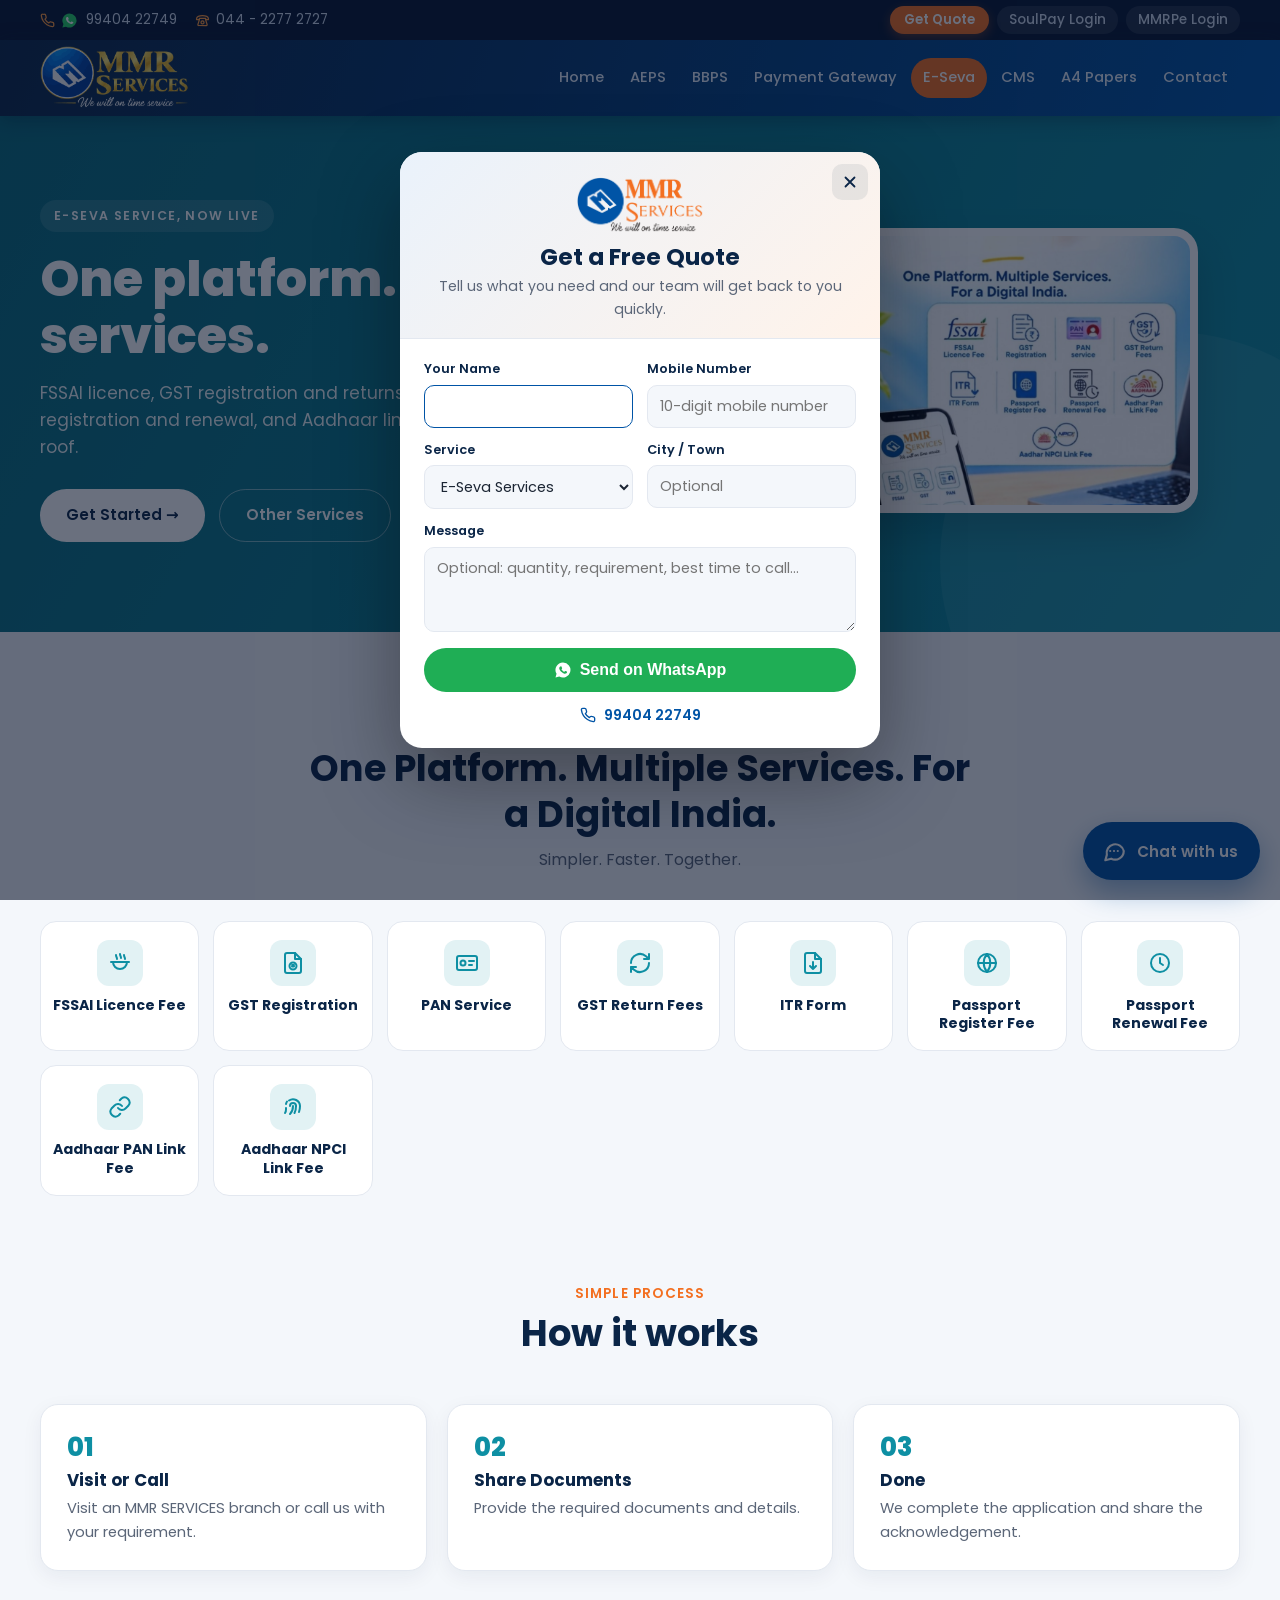
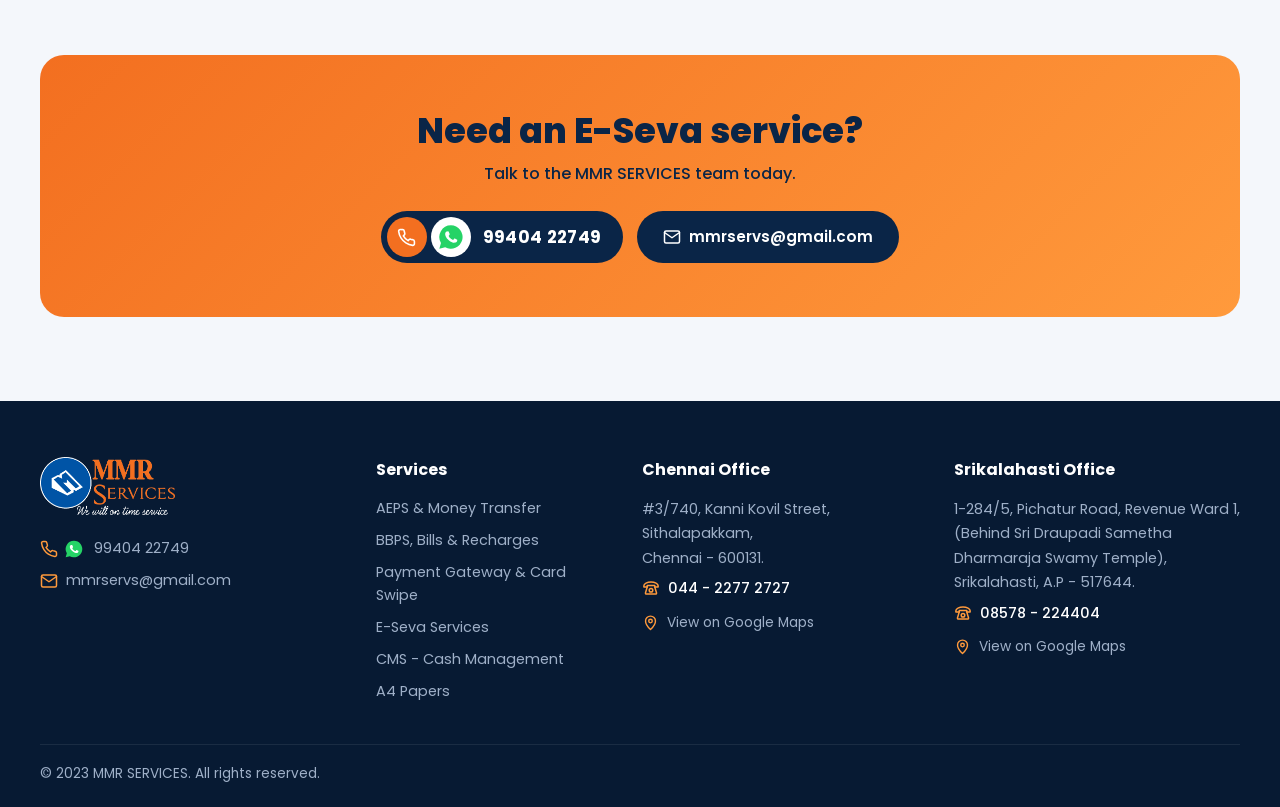
<file: e-seva.html>
<!DOCTYPE html>
<html lang="en">
<head>
  <meta charset="UTF-8">
  <meta name="viewport" content="width=device-width, initial-scale=1.0">
  <title>E-Seva Services | MMR SERVICES</title>
  <meta name="description" content="FSSAI licence, GST registration &amp; returns, PAN, ITR, passport and Aadhaar link services at MMR SERVICES.">
  <meta name="theme-color" content="#0054a6">
  <link rel="icon" type="image/png" href="images/favicon.png">
  <link rel="stylesheet" href="styles.css">
</head>
<body>

  <div class="topbar">
    <div class="container">
      <div class="info">
        <span class="tb-dual"><a href="tel:+919940422749" class="dual-call" aria-label="Call 99404 22749"><svg viewBox="0 0 24 24" fill="none" stroke="currentColor" stroke-width="2" stroke-linecap="round" stroke-linejoin="round" aria-hidden="true"><path d="M22 16.9v3a2 2 0 0 1-2.2 2 19.8 19.8 0 0 1-8.6-3.1 19.5 19.5 0 0 1-6-6A19.8 19.8 0 0 1 2.1 4.2 2 2 0 0 1 4.1 2h3a2 2 0 0 1 2 1.7c.1 1 .4 1.9.7 2.8a2 2 0 0 1-.5 2.1L8 9.9a16 16 0 0 0 6 6l1.3-1.3a2 2 0 0 1 2.1-.4c.9.3 1.8.6 2.8.7a2 2 0 0 1 1.7 2z"/></svg></a><a href="https://wa.me/919940422749" class="dual-wa" target="_blank" rel="noopener" aria-label="WhatsApp 99404 22749"><svg viewBox="0 0 24 24" aria-hidden="true"><path fill="#25D366" d="M12 2a10 10 0 0 0-8.6 15.1L2 22l5-1.3A10 10 0 1 0 12 2z"/><path fill="#fff" d="M8.6 7.2c-.2 0-.5.1-.7.3-.3.3-.9.9-.9 2.2s.9 2.5 1 2.7c.1.2 1.8 2.8 4.4 3.8 2.2.9 2.6.7 3.1.6.5 0 1.5-.6 1.7-1.2.2-.6.2-1.1.2-1.2-.1-.1-.2-.2-.5-.3l-1.6-.8c-.2-.1-.4-.1-.6.1l-.7.9c-.1.2-.3.2-.5.1-.3-.1-1.1-.4-2-1.3-.8-.7-1.3-1.5-1.4-1.8-.1-.2 0-.4.1-.5l.4-.5c.1-.2.2-.3.2-.5.1-.2 0-.3 0-.5l-.8-1.8c-.2-.4-.4-.4-.5-.4z"/></svg></a><a href="tel:+919940422749" class="dual-num">99404 22749</a></span>
        <a href="tel:+914422772727" class="hide-sm" title="Landline"><svg viewBox="0 0 24 24" fill="none" stroke="currentColor" stroke-width="2" stroke-linecap="round" stroke-linejoin="round" aria-hidden="true"><path d="M2.5 9C2.5 6.2 6.8 4 12 4s9.5 2.2 9.5 5v1.5H17V8.7H7v1.8H2.5z"/><path d="M7 10.5L4.6 18.6A1.2 1.2 0 0 0 5.8 20h12.4a1.2 1.2 0 0 0 1.2-1.4L17 10.5"/><circle cx="12" cy="15" r="2.4"/></svg> 044 - 2277 2727</a>
      </div>
      <div class="portals">
        <button type="button" class="quote-btn" data-quote>Get Quote</button>
        <a href="https://secures.soulpay.in/login" target="_blank" rel="noopener">SoulPay Login</a>
        <a href="https://mmrpe.com/login" target="_blank" rel="noopener">MMRPe Login</a>
      </div>
    </div>
  </div>

  <header class="site-header">
    <div class="container">
      <a href="index.html" class="logo"><img src="images/logo-gold-web.png" alt="MMR SERVICES - We will on time service" width="467" height="200"></a>
      <button class="menu-toggle" aria-label="Open menu" aria-expanded="false">&#9776;</button>
      <nav class="nav">
        <a href="index.html">Home</a>
        <a href="aeps.html">AEPS</a>
        <a href="bbps.html">BBPS</a>
        <a href="payment-gateway.html">Payment Gateway</a>
        <a href="e-seva.html" class="active">E-Seva</a>
        <a href="cms.html">CMS</a>
        <a href="a4-sheets.html">A4 Papers</a>
        <a href="index.html#contact">Contact</a>
        <a href="https://secures.soulpay.in/login" class="nav-login" target="_blank" rel="noopener">SoulPay Login &rarr;</a>
        <a href="https://mmrpe.com/login" class="nav-login" target="_blank" rel="noopener">MMRPe Login &rarr;</a>
      </nav>
    </div>
  </header>

  <section class="page-hero eseva">
    <div class="container">
      <div>
        <span class="eyebrow">E-Seva Service, Now Live</span>
        <h1>One platform. Multiple services.</h1>
        <p class="lead">FSSAI licence, GST registration and returns, PAN, ITR, passport registration and renewal, and Aadhaar link services, all under one roof.</p>
        <div class="btn-row">
          <a href="#enquire" class="btn btn-white">Get Started &rarr;</a>
          <a href="index.html#services" class="btn btn-ghost">Other Services</a>
        </div>
      </div>
      <div class="art"><img src="images/services/eseva-poster.jpg" alt="E-Seva services: FSSAI licence, GST registration and returns, PAN, ITR, passport and Aadhaar link services on the MMR SERVICES app" width="1000" height="750" class="hero-img photo"></div>
    </div>
  </section>

  <section class="section ">
    <div class="container">
      <div class="section-head"><span class="kicker">E-Seva Service, Now Live</span><h2>One Platform. Multiple Services. For a Digital India.</h2><p>Simpler. Faster. Together.</p></div>
      <div class="tiles" style="--accent:var(--eseva)">
        <div class="tile"><div class="ico"><svg viewBox="0 0 24 24" fill="none" stroke="currentColor" stroke-width="2" stroke-linecap="round" stroke-linejoin="round" aria-hidden="true"><path d="M3 11h18M5 11a7 7 0 0 0 14 0M8 4c0 2 1 2 1 4M12 3c0 2 1 2 1 4M16 4c0 2 1 2 1 4"/></svg></div><strong>FSSAI Licence Fee</strong></div>
        <div class="tile"><div class="ico"><svg viewBox="0 0 24 24" fill="none" stroke="currentColor" stroke-width="2" stroke-linecap="round" stroke-linejoin="round" aria-hidden="true"><path d="M14 2H6a2 2 0 0 0-2 2v16a2 2 0 0 0 2 2h12a2 2 0 0 0 2-2V8z"/><path d="M14 2v6h6"/><circle cx="12" cy="15" r="3.5"/><path d="M11 14h2M11 15.5h2"/></svg></div><strong>GST Registration</strong></div>
        <div class="tile"><div class="ico"><svg viewBox="0 0 24 24" fill="none" stroke="currentColor" stroke-width="2" stroke-linecap="round" stroke-linejoin="round" aria-hidden="true"><rect x="2" y="5" width="20" height="14" rx="2"/><circle cx="8" cy="12" r="2.5"/><path d="M14 10h5M14 14h3"/></svg></div><strong>PAN Service</strong></div>
        <div class="tile"><div class="ico"><svg viewBox="0 0 24 24" fill="none" stroke="currentColor" stroke-width="2" stroke-linecap="round" stroke-linejoin="round" aria-hidden="true"><path d="M21 12a9 9 0 0 1-15 6.7L3 16M3 12a9 9 0 0 1 15-6.7L21 8M21 3v5h-5M3 21v-5h5"/></svg></div><strong>GST Return Fees</strong></div>
        <div class="tile"><div class="ico"><svg viewBox="0 0 24 24" fill="none" stroke="currentColor" stroke-width="2" stroke-linecap="round" stroke-linejoin="round" aria-hidden="true"><path d="M14 2H6a2 2 0 0 0-2 2v16a2 2 0 0 0 2 2h12a2 2 0 0 0 2-2V8z"/><path d="M14 2v6h6M12 11v7M9 15l3 3 3-3"/></svg></div><strong>ITR Form</strong></div>
        <div class="tile"><div class="ico"><svg viewBox="0 0 24 24" fill="none" stroke="currentColor" stroke-width="2" stroke-linecap="round" stroke-linejoin="round" aria-hidden="true"><circle cx="12" cy="12" r="9"/><path d="M3 12h18M12 3a14 14 0 0 1 0 18M12 3a14 14 0 0 0 0 18"/></svg></div><strong>Passport Register Fee</strong></div>
        <div class="tile"><div class="ico"><svg viewBox="0 0 24 24" fill="none" stroke="currentColor" stroke-width="2" stroke-linecap="round" stroke-linejoin="round" aria-hidden="true"><circle cx="12" cy="12" r="9"/><path d="M12 7v5l3 2"/></svg></div><strong>Passport Renewal Fee</strong></div>
        <div class="tile"><div class="ico"><svg viewBox="0 0 24 24" fill="none" stroke="currentColor" stroke-width="2" stroke-linecap="round" stroke-linejoin="round" aria-hidden="true"><path d="M10 13a5 5 0 0 0 7.5.5l3-3a5 5 0 0 0-7-7l-1.7 1.7"/><path d="M14 11a5 5 0 0 0-7.5-.5l-3 3a5 5 0 0 0 7 7l1.7-1.7"/></svg></div><strong>Aadhaar PAN Link Fee</strong></div>
        <div class="tile"><div class="ico"><svg viewBox="0 0 24 24" fill="none" stroke="currentColor" stroke-width="2" stroke-linecap="round" stroke-linejoin="round" aria-hidden="true"><path d="M12 11c0 3-1 6-3 8"/><path d="M8 5.5A7 7 0 0 1 19 11c0 2-.3 4-1 6"/><path d="M5 9a7 7 0 0 1 1-2.5"/><path d="M5 13c0 2 .3 3-1 5"/><path d="M15 11c0 3-.5 5-1.5 7"/><path d="M9 11a3 3 0 0 1 6 0"/></svg></div><strong>Aadhaar NPCI Link Fee</strong></div>
      </div>
    </div>
  </section>

  <section class="section section-tight">
    <div class="container">
      <div class="section-head"><span class="kicker">Simple process</span><h2>How it works</h2></div>
      <div class="grid-3 steps" style="--accent:var(--eseva)">
        <div class="card step"><h4>Visit or Call</h4><p>Visit an MMR SERVICES branch or call us with your requirement.</p></div>
        <div class="card step"><h4>Share Documents</h4><p>Provide the required documents and details.</p></div>
        <div class="card step"><h4>Done</h4><p>We complete the application and share the acknowledgement.</p></div>
      </div>
    </div>
  </section>

  <section class="container" id="enquire">
    <div class="cta">
      <h2>Need an E-Seva service?</h2>
      <p>Talk to the MMR SERVICES team today.</p>
      <div class="btn-row">
        <div class="cta-contact"><a href="tel:+919940422749" class="cta-ico cta-call" aria-label="Call 99404 22749"><svg viewBox="0 0 24 24" fill="none" stroke="currentColor" stroke-width="2" stroke-linecap="round" stroke-linejoin="round" aria-hidden="true"><path d="M22 16.9v3a2 2 0 0 1-2.2 2 19.8 19.8 0 0 1-8.6-3.1 19.5 19.5 0 0 1-6-6A19.8 19.8 0 0 1 2.1 4.2 2 2 0 0 1 4.1 2h3a2 2 0 0 1 2 1.7c.1 1 .4 1.9.7 2.8a2 2 0 0 1-.5 2.1L8 9.9a16 16 0 0 0 6 6l1.3-1.3a2 2 0 0 1 2.1-.4c.9.3 1.8.6 2.8.7a2 2 0 0 1 1.7 2z"/></svg></a><a href="https://wa.me/919940422749" class="cta-ico cta-wa" target="_blank" rel="noopener" aria-label="WhatsApp 99404 22749"><svg viewBox="0 0 24 24" aria-hidden="true"><path fill="#25D366" d="M12 2a10 10 0 0 0-8.6 15.1L2 22l5-1.3A10 10 0 1 0 12 2z"/><path fill="#fff" d="M8.6 7.2c-.2 0-.5.1-.7.3-.3.3-.9.9-.9 2.2s.9 2.5 1 2.7c.1.2 1.8 2.8 4.4 3.8 2.2.9 2.6.7 3.1.6.5 0 1.5-.6 1.7-1.2.2-.6.2-1.1.2-1.2-.1-.1-.2-.2-.5-.3l-1.6-.8c-.2-.1-.4-.1-.6.1l-.7.9c-.1.2-.3.2-.5.1-.3-.1-1.1-.4-2-1.3-.8-.7-1.3-1.5-1.4-1.8-.1-.2 0-.4.1-.5l.4-.5c.1-.2.2-.3.2-.5.1-.2 0-.3 0-.5l-.8-1.8c-.2-.4-.4-.4-.5-.4z"/></svg></a><a href="tel:+919940422749" class="cta-num">99404 22749</a></div>
        <a href="mailto:mmrservs@gmail.com" class="btn"><svg viewBox="0 0 24 24" fill="none" stroke="currentColor" stroke-width="2" stroke-linecap="round" stroke-linejoin="round" aria-hidden="true"><rect x="2" y="4" width="20" height="16" rx="2"/><path d="M2 6l10 7 10-7"/></svg> mmrservs@gmail.com</a>
      </div>
    </div>
  </section>

  <footer class="site-footer">
    <div class="container">
      <div class="cols">
        <div>
          <a href="index.html" class="footer-logo"><img src="images/logo-light.png" alt="MMR SERVICES - We will on time service" width="1026" height="440" loading="lazy"></a>
          <ul>
            <li><span class="footer-dual"><a href="tel:+919940422749" class="dual-call" aria-label="Call 99404 22749"><svg viewBox="0 0 24 24" fill="none" stroke="currentColor" stroke-width="2" stroke-linecap="round" stroke-linejoin="round" aria-hidden="true"><path d="M22 16.9v3a2 2 0 0 1-2.2 2 19.8 19.8 0 0 1-8.6-3.1 19.5 19.5 0 0 1-6-6A19.8 19.8 0 0 1 2.1 4.2 2 2 0 0 1 4.1 2h3a2 2 0 0 1 2 1.7c.1 1 .4 1.9.7 2.8a2 2 0 0 1-.5 2.1L8 9.9a16 16 0 0 0 6 6l1.3-1.3a2 2 0 0 1 2.1-.4c.9.3 1.8.6 2.8.7a2 2 0 0 1 1.7 2z"/></svg></a><a href="https://wa.me/919940422749" class="dual-wa" target="_blank" rel="noopener" aria-label="WhatsApp 99404 22749"><svg viewBox="0 0 24 24" aria-hidden="true"><path fill="#25D366" d="M12 2a10 10 0 0 0-8.6 15.1L2 22l5-1.3A10 10 0 1 0 12 2z"/><path fill="#fff" d="M8.6 7.2c-.2 0-.5.1-.7.3-.3.3-.9.9-.9 2.2s.9 2.5 1 2.7c.1.2 1.8 2.8 4.4 3.8 2.2.9 2.6.7 3.1.6.5 0 1.5-.6 1.7-1.2.2-.6.2-1.1.2-1.2-.1-.1-.2-.2-.5-.3l-1.6-.8c-.2-.1-.4-.1-.6.1l-.7.9c-.1.2-.3.2-.5.1-.3-.1-1.1-.4-2-1.3-.8-.7-1.3-1.5-1.4-1.8-.1-.2 0-.4.1-.5l.4-.5c.1-.2.2-.3.2-.5.1-.2 0-.3 0-.5l-.8-1.8c-.2-.4-.4-.4-.5-.4z"/></svg></a><a href="tel:+919940422749" class="dual-num">99404 22749</a></span></li>
            <li><a href="mailto:mmrservs@gmail.com" class="footer-ico footer-mail"><svg viewBox="0 0 24 24" fill="none" stroke="currentColor" stroke-width="2" stroke-linecap="round" stroke-linejoin="round" aria-hidden="true"><rect x="2" y="4" width="20" height="16" rx="2"/><path d="M2 6l10 7 10-7"/></svg> mmrservs@gmail.com</a></li>
          </ul>
        </div>
        <div>
          <h5>Services</h5>
          <ul>
            <li><a href="aeps.html">AEPS &amp; Money Transfer</a></li>
            <li><a href="bbps.html">BBPS, Bills &amp; Recharges</a></li>
            <li><a href="payment-gateway.html">Payment Gateway &amp; Card Swipe</a></li>
            <li><a href="e-seva.html">E-Seva Services</a></li>
            <li><a href="cms.html">CMS - Cash Management</a></li>
            <li><a href="a4-sheets.html">A4 Papers</a></li>
          </ul>
        </div>
        <div>
          <h5>Chennai Office</h5>
          <address>
            #3/740, Kanni Kovil Street,<br>Sithalapakkam,<br>Chennai - 600131.<br>
            <a href="tel:+914422772727" class="landline-link"><svg viewBox="0 0 24 24" fill="none" stroke="currentColor" stroke-width="2" stroke-linecap="round" stroke-linejoin="round" aria-hidden="true"><path d="M2.5 9C2.5 6.2 6.8 4 12 4s9.5 2.2 9.5 5v1.5H17V8.7H7v1.8H2.5z"/><path d="M7 10.5L4.6 18.6A1.2 1.2 0 0 0 5.8 20h12.4a1.2 1.2 0 0 0 1.2-1.4L17 10.5"/><circle cx="12" cy="15" r="2.4"/></svg> 044 - 2277 2727</a><br>
            <a href="https://maps.app.goo.gl/EPhTznhaiuHwMEHp7" class="footer-map" target="_blank" rel="noopener" aria-label="Chennai office on Google Maps"><svg viewBox="0 0 24 24" fill="none" stroke="currentColor" stroke-width="2" stroke-linecap="round" stroke-linejoin="round" aria-hidden="true"><path d="M12 22s7-6.3 7-12a7 7 0 0 0-14 0c0 5.7 7 12 7 12z"/><circle cx="12" cy="10" r="2.5"/></svg> View on Google Maps</a>
          </address>
        </div>
        <div>
          <h5>Srikalahasti Office</h5>
          <address>
            <span class="nowrap">1-284/5, Pichatur Road, Revenue Ward 1,</span><br>(Behind Sri Draupadi Sametha Dharmaraja Swamy Temple),<br>Srikalahasti, A.P - 517644.<br>
            <a href="tel:+918578224404" class="landline-link"><svg viewBox="0 0 24 24" fill="none" stroke="currentColor" stroke-width="2" stroke-linecap="round" stroke-linejoin="round" aria-hidden="true"><path d="M2.5 9C2.5 6.2 6.8 4 12 4s9.5 2.2 9.5 5v1.5H17V8.7H7v1.8H2.5z"/><path d="M7 10.5L4.6 18.6A1.2 1.2 0 0 0 5.8 20h12.4a1.2 1.2 0 0 0 1.2-1.4L17 10.5"/><circle cx="12" cy="15" r="2.4"/></svg> 08578 - 224404</a><br>
            <a href="https://maps.app.goo.gl/B24z3HJkmfDDjsa46" class="footer-map" target="_blank" rel="noopener" aria-label="Srikalahasti office on Google Maps"><svg viewBox="0 0 24 24" fill="none" stroke="currentColor" stroke-width="2" stroke-linecap="round" stroke-linejoin="round" aria-hidden="true"><path d="M12 22s7-6.3 7-12a7 7 0 0 0-14 0c0 5.7 7 12 7 12z"/><circle cx="12" cy="10" r="2.5"/></svg> View on Google Maps</a>
          </address>
        </div>
      </div>
      <div class="copy">
        <span>&copy; 2023 MMR SERVICES. All rights reserved.</span>
      </div>
    </div>
  </footer>

  <div class="float-btns">
    <a href="https://wa.me/919940422749" class="float-wa" target="_blank" rel="noopener" aria-label="WhatsApp MMR SERVICES"><svg viewBox="0 0 24 24" aria-hidden="true"><path fill="#fff" d="M12 2a10 10 0 0 0-8.6 15.1L2 22l5-1.3A10 10 0 1 0 12 2z"/><path fill="#1fae55" d="M8.6 7.2c-.2 0-.5.1-.7.3-.3.3-.9.9-.9 2.2s.9 2.5 1 2.7c.1.2 1.8 2.8 4.4 3.8 2.2.9 2.6.7 3.1.6.5 0 1.5-.6 1.7-1.2.2-.6.2-1.1.2-1.2-.1-.1-.2-.2-.5-.3l-1.6-.8c-.2-.1-.4-.1-.6.1l-.7.9c-.1.2-.3.2-.5.1-.3-.1-1.1-.4-2-1.3-.8-.7-1.3-1.5-1.4-1.8-.1-.2 0-.4.1-.5l.4-.5c.1-.2.2-.3.2-.5.1-.2 0-.3 0-.5l-.8-1.8c-.2-.4-.4-.4-.5-.4z"/></svg></a>
    <a href="tel:+919940422749" class="float-call" aria-label="Call MMR SERVICES"><svg viewBox="0 0 24 24" fill="none" stroke="currentColor" stroke-width="2" stroke-linecap="round" stroke-linejoin="round" aria-hidden="true"><path d="M22 16.9v3a2 2 0 0 1-2.2 2 19.8 19.8 0 0 1-8.6-3.1 19.5 19.5 0 0 1-6-6A19.8 19.8 0 0 1 2.1 4.2 2 2 0 0 1 4.1 2h3a2 2 0 0 1 2 1.7c.1 1 .4 1.9.7 2.8a2 2 0 0 1-.5 2.1L8 9.9a16 16 0 0 0 6 6l1.3-1.3a2 2 0 0 1 2.1-.4c.9.3 1.8.6 2.8.7a2 2 0 0 1 1.7 2z"/></svg></a>
  </div>

  <script src="script.js"></script>
  <script src="chatbot.js"></script>
  <script src="quote.js"></script>
</body>
</html>
</file>
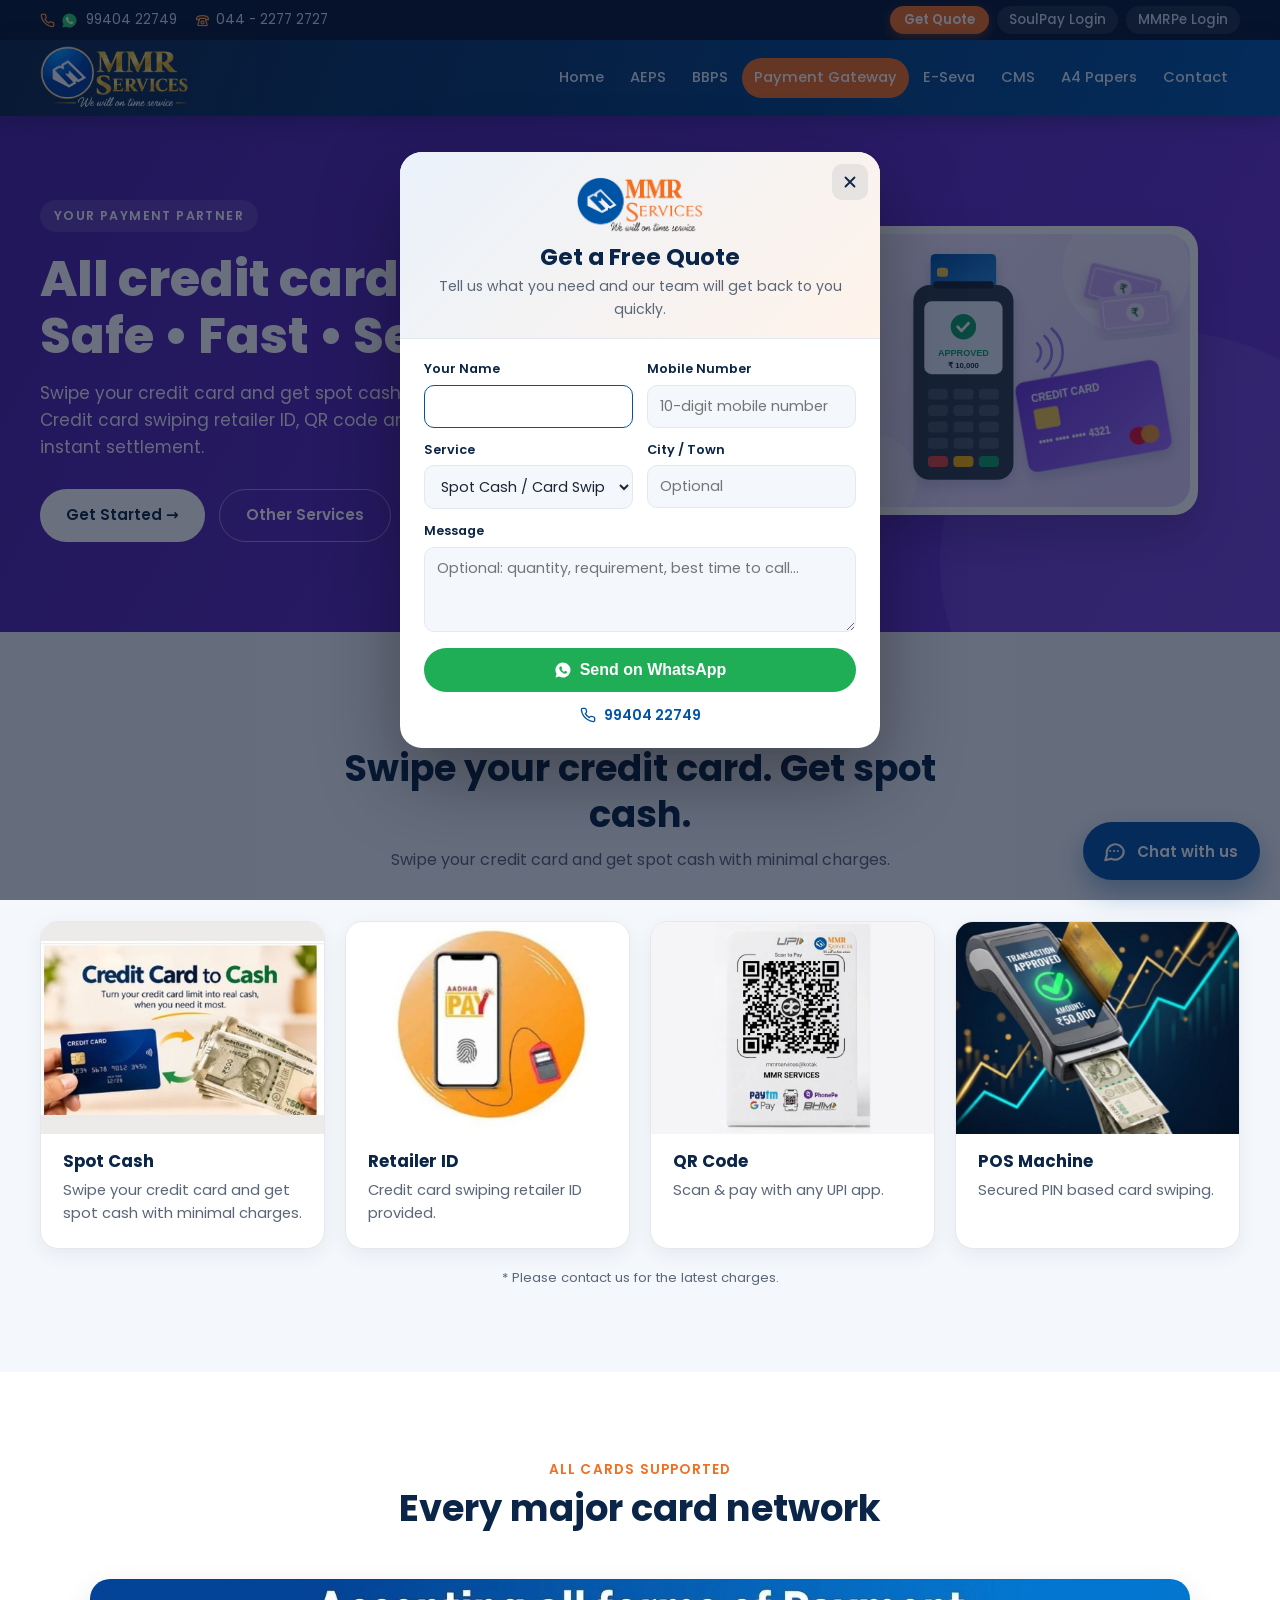
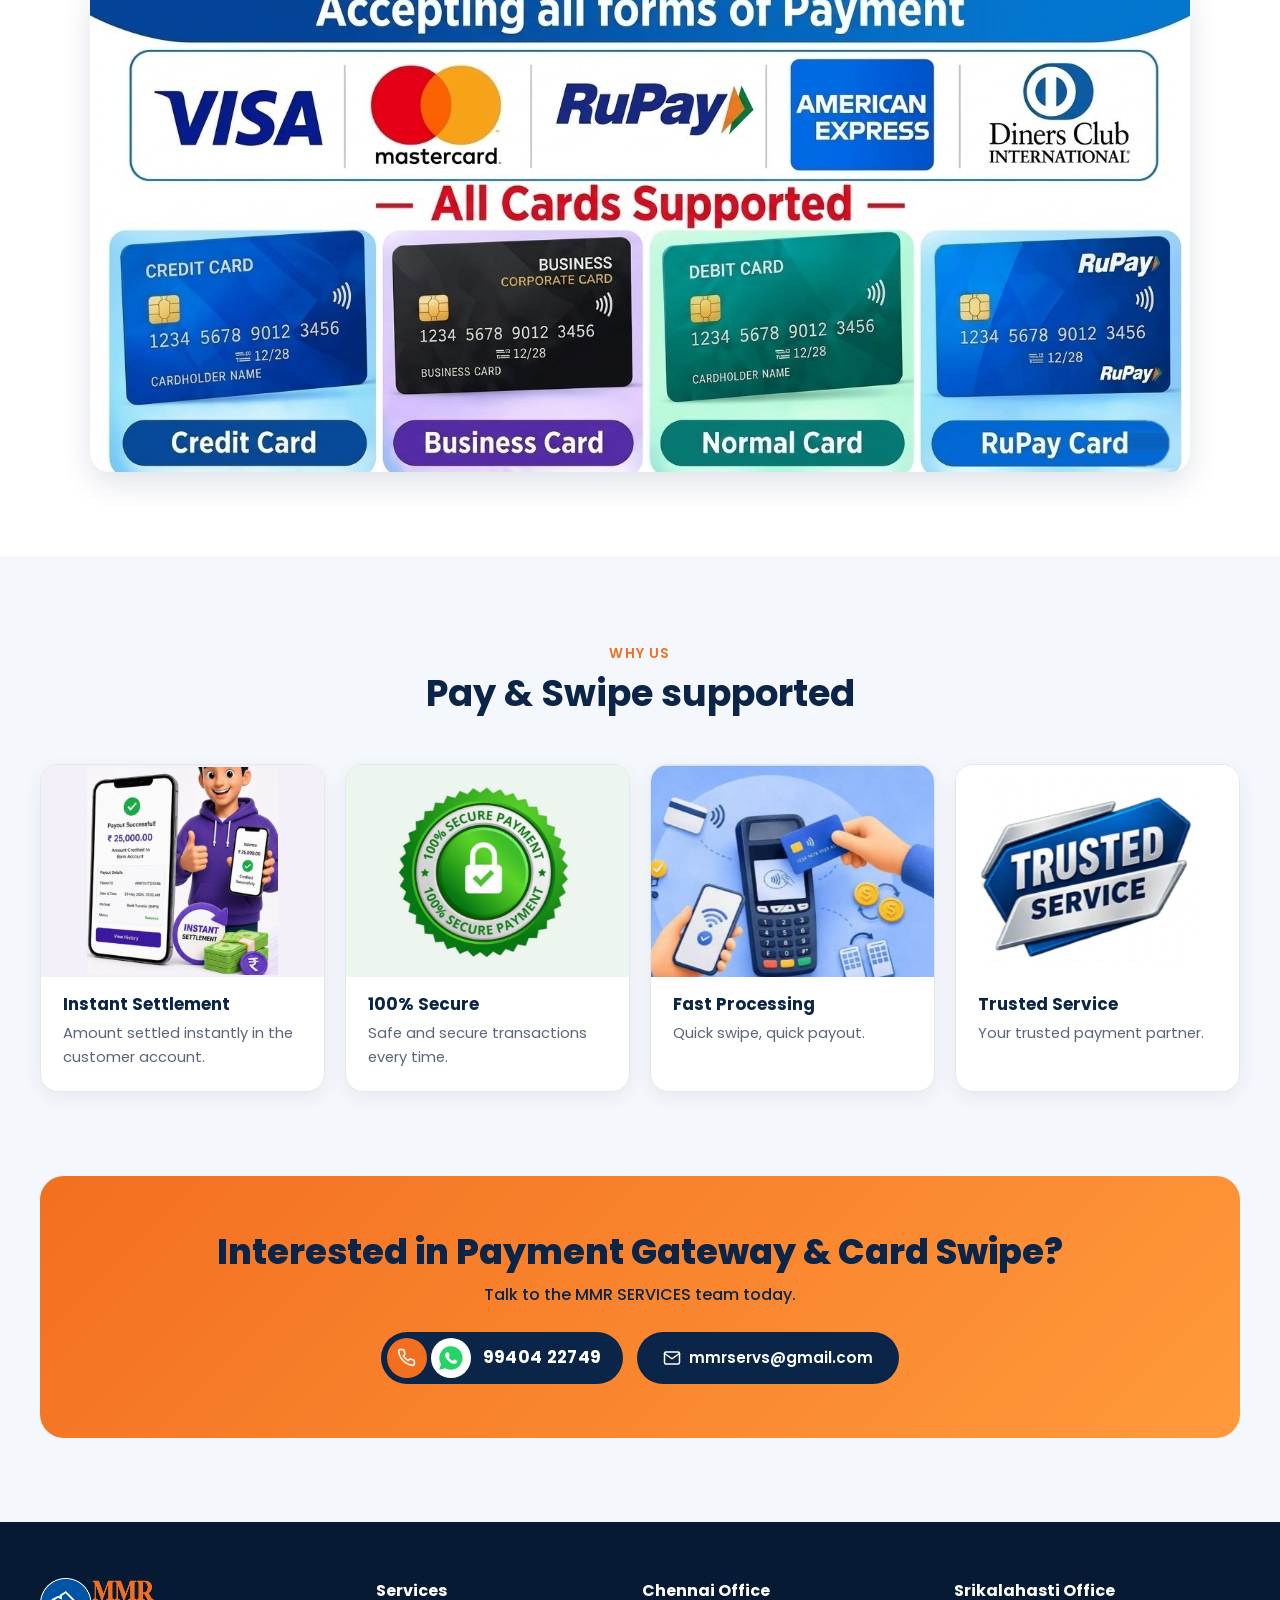
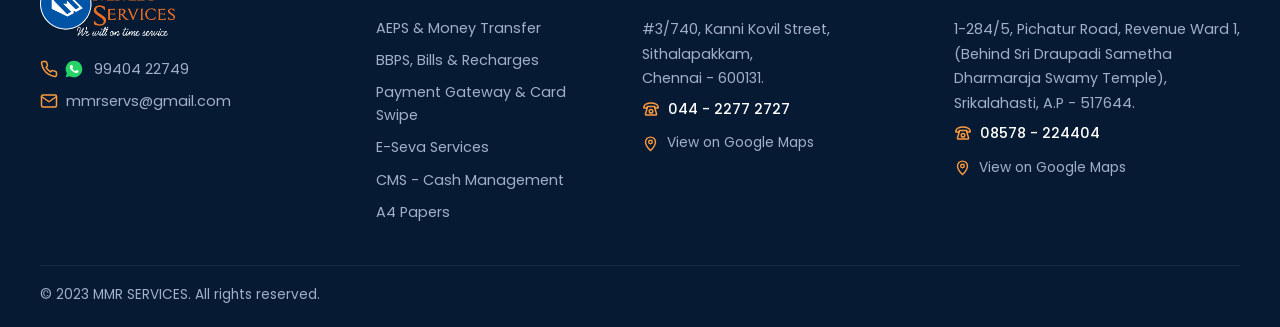
<file: payment-gateway.html>
<!DOCTYPE html>
<html lang="en">
<head>
  <meta charset="UTF-8">
  <meta name="viewport" content="width=device-width, initial-scale=1.0">
  <title>Payment Gateway &amp; Card Swipe | MMR SERVICES</title>
  <meta name="description" content="All credit cards supported. Swipe your credit card and get spot cash with minimal charges. Retailer ID, QR code and POS machines with instant settlement.">
  <meta name="theme-color" content="#0054a6">
  <link rel="icon" type="image/png" href="images/favicon.png">
  <link rel="stylesheet" href="styles.css">
</head>
<body>

  <div class="topbar">
    <div class="container">
      <div class="info">
        <span class="tb-dual"><a href="tel:+919940422749" class="dual-call" aria-label="Call 99404 22749"><svg viewBox="0 0 24 24" fill="none" stroke="currentColor" stroke-width="2" stroke-linecap="round" stroke-linejoin="round" aria-hidden="true"><path d="M22 16.9v3a2 2 0 0 1-2.2 2 19.8 19.8 0 0 1-8.6-3.1 19.5 19.5 0 0 1-6-6A19.8 19.8 0 0 1 2.1 4.2 2 2 0 0 1 4.1 2h3a2 2 0 0 1 2 1.7c.1 1 .4 1.9.7 2.8a2 2 0 0 1-.5 2.1L8 9.9a16 16 0 0 0 6 6l1.3-1.3a2 2 0 0 1 2.1-.4c.9.3 1.8.6 2.8.7a2 2 0 0 1 1.7 2z"/></svg></a><a href="https://wa.me/919940422749" class="dual-wa" target="_blank" rel="noopener" aria-label="WhatsApp 99404 22749"><svg viewBox="0 0 24 24" aria-hidden="true"><path fill="#25D366" d="M12 2a10 10 0 0 0-8.6 15.1L2 22l5-1.3A10 10 0 1 0 12 2z"/><path fill="#fff" d="M8.6 7.2c-.2 0-.5.1-.7.3-.3.3-.9.9-.9 2.2s.9 2.5 1 2.7c.1.2 1.8 2.8 4.4 3.8 2.2.9 2.6.7 3.1.6.5 0 1.5-.6 1.7-1.2.2-.6.2-1.1.2-1.2-.1-.1-.2-.2-.5-.3l-1.6-.8c-.2-.1-.4-.1-.6.1l-.7.9c-.1.2-.3.2-.5.1-.3-.1-1.1-.4-2-1.3-.8-.7-1.3-1.5-1.4-1.8-.1-.2 0-.4.1-.5l.4-.5c.1-.2.2-.3.2-.5.1-.2 0-.3 0-.5l-.8-1.8c-.2-.4-.4-.4-.5-.4z"/></svg></a><a href="tel:+919940422749" class="dual-num">99404 22749</a></span>
        <a href="tel:+914422772727" class="hide-sm" title="Landline"><svg viewBox="0 0 24 24" fill="none" stroke="currentColor" stroke-width="2" stroke-linecap="round" stroke-linejoin="round" aria-hidden="true"><path d="M2.5 9C2.5 6.2 6.8 4 12 4s9.5 2.2 9.5 5v1.5H17V8.7H7v1.8H2.5z"/><path d="M7 10.5L4.6 18.6A1.2 1.2 0 0 0 5.8 20h12.4a1.2 1.2 0 0 0 1.2-1.4L17 10.5"/><circle cx="12" cy="15" r="2.4"/></svg> 044 - 2277 2727</a>
      </div>
      <div class="portals">
        <button type="button" class="quote-btn" data-quote>Get Quote</button>
        <a href="https://secures.soulpay.in/login" target="_blank" rel="noopener">SoulPay Login</a>
        <a href="https://mmrpe.com/login" target="_blank" rel="noopener">MMRPe Login</a>
      </div>
    </div>
  </div>

  <header class="site-header">
    <div class="container">
      <a href="index.html" class="logo"><img src="images/logo-gold-web.png" alt="MMR SERVICES - We will on time service" width="467" height="200"></a>
      <button class="menu-toggle" aria-label="Open menu" aria-expanded="false">&#9776;</button>
      <nav class="nav">
        <a href="index.html">Home</a>
        <a href="aeps.html">AEPS</a>
        <a href="bbps.html">BBPS</a>
        <a href="payment-gateway.html" class="active">Payment Gateway</a>
        <a href="e-seva.html">E-Seva</a>
        <a href="cms.html">CMS</a>
        <a href="a4-sheets.html">A4 Papers</a>
        <a href="index.html#contact">Contact</a>
        <a href="https://secures.soulpay.in/login" class="nav-login" target="_blank" rel="noopener">SoulPay Login &rarr;</a>
        <a href="https://mmrpe.com/login" class="nav-login" target="_blank" rel="noopener">MMRPe Login &rarr;</a>
      </nav>
    </div>
  </header>

  <section class="page-hero pg">
    <div class="container">
      <div>
        <span class="eyebrow">Your Payment Partner</span>
        <h1>All credit cards supported. Safe &bull; Fast &bull; Secure</h1>
        <p class="lead">Swipe your credit card and get spot cash with minimal charges. Credit card swiping retailer ID, QR code and POS machines with instant settlement.</p>
        <div class="btn-row">
          <a href="#enquire" class="btn btn-white">Get Started &rarr;</a>
          <a href="index.html#services" class="btn btn-ghost">Other Services</a>
        </div>
      </div>
      <div class="art"><img src="images/services/service-pg.svg" alt="POS machine showing an approved card payment with a credit card" width="400" height="300" class="hero-img"></div>
    </div>
  </section>

  <section class="section ">
    <div class="container">
      <div class="section-head"><span class="kicker">Spot Cash</span><h2>Swipe your credit card. Get spot cash.</h2><p>Swipe your credit card and get spot cash with minimal charges.</p></div>
      <div class="grid-4" style="--accent:var(--pg)">
        <div class="card has-photo"><div class="card-photo"><img src="images/payments/spot-cash-v2.jpg" alt="Credit card to cash: turn your credit card limit into real cash" width="800" height="600" loading="lazy"></div><h4>Spot Cash</h4><p>Swipe your credit card and get spot cash with minimal charges.</p></div>
        <div class="card has-photo"><div class="card-photo"><img src="images/payments/retailer-id-v2.jpg" alt="Aadhar Pay on a phone with a fingerprint scanner" width="800" height="600" loading="lazy"></div><h4>Retailer ID</h4><p>Credit card swiping retailer ID provided.</p></div>
        <div class="card has-photo"><div class="card-photo"><img src="images/payments/qr-code-stand.jpg" alt="Scan to pay MMR SERVICES: UPI QR code for mmrservices@kotak" width="800" height="600" loading="lazy"></div><h4>QR Code</h4><p>Scan &amp; pay with any UPI app.</p></div>
        <div class="card has-photo"><div class="card-photo"><img src="images/payments/pos-machine-v2.jpg" alt="POS machine showing transaction approved with cash" width="800" height="600" loading="lazy"></div><h4>POS Machine</h4><p>Secured PIN based card swiping.</p></div>
      </div>
      <p style="text-align:center;color:var(--muted);font-size:0.82rem;margin-top:18px">* Please contact us for the latest charges.</p>
    </div>
  </section>

  <section class="section white-bg">
    <div class="container">
      <div class="section-head"><span class="kicker">All cards supported</span><h2>Every major card network</h2></div>
      <div class="cards-accepted"><img src="images/payments/cards-accepted.jpg" alt="Accepting all forms of payment: Visa, Mastercard, RuPay, American Express and Diners Club International. All cards supported: credit card, business card, normal (debit) card and RuPay card" width="1535" height="688" loading="lazy"></div>
    </div>
  </section>

  <section class="section ">
    <div class="container">
      <div class="section-head"><span class="kicker">Why us</span><h2>Pay &amp; Swipe supported</h2></div>
      <div class="grid-4" style="--accent:var(--pg)">
        <div class="card has-photo"><div class="card-photo"><img src="images/payments/pay-settlement-v2.jpg" alt="Payout successful: money credited instantly to the bank account" width="800" height="600" loading="lazy"></div><h4>Instant Settlement</h4><p>Amount settled instantly in the customer account.</p></div>
        <div class="card has-photo"><div class="card-photo"><img src="images/payments/pay-secure-v2.jpg" alt="100% secure payment badge" width="800" height="600" loading="lazy"></div><h4>100% Secure</h4><p>Safe and secure transactions every time.</p></div>
        <div class="card has-photo"><div class="card-photo"><img src="images/payments/pay-fast-v2.jpg" alt="Card tapped on a POS machine for fast payment" width="800" height="600" loading="lazy"></div><h4>Fast Processing</h4><p>Quick swipe, quick payout.</p></div>
        <div class="card has-photo"><div class="card-photo"><img src="images/payments/pay-trusted-v2.jpg" alt="Trusted service badge" width="800" height="600" loading="lazy"></div><h4>Trusted Service</h4><p>Your trusted payment partner.</p></div>
      </div>
    </div>
  </section>

  <section class="container" id="enquire">
    <div class="cta">
      <h2>Interested in Payment Gateway &amp; Card Swipe?</h2>
      <p>Talk to the MMR SERVICES team today.</p>
      <div class="btn-row">
        <div class="cta-contact"><a href="tel:+919940422749" class="cta-ico cta-call" aria-label="Call 99404 22749"><svg viewBox="0 0 24 24" fill="none" stroke="currentColor" stroke-width="2" stroke-linecap="round" stroke-linejoin="round" aria-hidden="true"><path d="M22 16.9v3a2 2 0 0 1-2.2 2 19.8 19.8 0 0 1-8.6-3.1 19.5 19.5 0 0 1-6-6A19.8 19.8 0 0 1 2.1 4.2 2 2 0 0 1 4.1 2h3a2 2 0 0 1 2 1.7c.1 1 .4 1.9.7 2.8a2 2 0 0 1-.5 2.1L8 9.9a16 16 0 0 0 6 6l1.3-1.3a2 2 0 0 1 2.1-.4c.9.3 1.8.6 2.8.7a2 2 0 0 1 1.7 2z"/></svg></a><a href="https://wa.me/919940422749" class="cta-ico cta-wa" target="_blank" rel="noopener" aria-label="WhatsApp 99404 22749"><svg viewBox="0 0 24 24" aria-hidden="true"><path fill="#25D366" d="M12 2a10 10 0 0 0-8.6 15.1L2 22l5-1.3A10 10 0 1 0 12 2z"/><path fill="#fff" d="M8.6 7.2c-.2 0-.5.1-.7.3-.3.3-.9.9-.9 2.2s.9 2.5 1 2.7c.1.2 1.8 2.8 4.4 3.8 2.2.9 2.6.7 3.1.6.5 0 1.5-.6 1.7-1.2.2-.6.2-1.1.2-1.2-.1-.1-.2-.2-.5-.3l-1.6-.8c-.2-.1-.4-.1-.6.1l-.7.9c-.1.2-.3.2-.5.1-.3-.1-1.1-.4-2-1.3-.8-.7-1.3-1.5-1.4-1.8-.1-.2 0-.4.1-.5l.4-.5c.1-.2.2-.3.2-.5.1-.2 0-.3 0-.5l-.8-1.8c-.2-.4-.4-.4-.5-.4z"/></svg></a><a href="tel:+919940422749" class="cta-num">99404 22749</a></div>
        <a href="mailto:mmrservs@gmail.com" class="btn"><svg viewBox="0 0 24 24" fill="none" stroke="currentColor" stroke-width="2" stroke-linecap="round" stroke-linejoin="round" aria-hidden="true"><rect x="2" y="4" width="20" height="16" rx="2"/><path d="M2 6l10 7 10-7"/></svg> mmrservs@gmail.com</a>
      </div>
    </div>
  </section>

  <footer class="site-footer">
    <div class="container">
      <div class="cols">
        <div>
          <a href="index.html" class="footer-logo"><img src="images/logo-light.png" alt="MMR SERVICES - We will on time service" width="1026" height="440" loading="lazy"></a>
          <ul>
            <li><span class="footer-dual"><a href="tel:+919940422749" class="dual-call" aria-label="Call 99404 22749"><svg viewBox="0 0 24 24" fill="none" stroke="currentColor" stroke-width="2" stroke-linecap="round" stroke-linejoin="round" aria-hidden="true"><path d="M22 16.9v3a2 2 0 0 1-2.2 2 19.8 19.8 0 0 1-8.6-3.1 19.5 19.5 0 0 1-6-6A19.8 19.8 0 0 1 2.1 4.2 2 2 0 0 1 4.1 2h3a2 2 0 0 1 2 1.7c.1 1 .4 1.9.7 2.8a2 2 0 0 1-.5 2.1L8 9.9a16 16 0 0 0 6 6l1.3-1.3a2 2 0 0 1 2.1-.4c.9.3 1.8.6 2.8.7a2 2 0 0 1 1.7 2z"/></svg></a><a href="https://wa.me/919940422749" class="dual-wa" target="_blank" rel="noopener" aria-label="WhatsApp 99404 22749"><svg viewBox="0 0 24 24" aria-hidden="true"><path fill="#25D366" d="M12 2a10 10 0 0 0-8.6 15.1L2 22l5-1.3A10 10 0 1 0 12 2z"/><path fill="#fff" d="M8.6 7.2c-.2 0-.5.1-.7.3-.3.3-.9.9-.9 2.2s.9 2.5 1 2.7c.1.2 1.8 2.8 4.4 3.8 2.2.9 2.6.7 3.1.6.5 0 1.5-.6 1.7-1.2.2-.6.2-1.1.2-1.2-.1-.1-.2-.2-.5-.3l-1.6-.8c-.2-.1-.4-.1-.6.1l-.7.9c-.1.2-.3.2-.5.1-.3-.1-1.1-.4-2-1.3-.8-.7-1.3-1.5-1.4-1.8-.1-.2 0-.4.1-.5l.4-.5c.1-.2.2-.3.2-.5.1-.2 0-.3 0-.5l-.8-1.8c-.2-.4-.4-.4-.5-.4z"/></svg></a><a href="tel:+919940422749" class="dual-num">99404 22749</a></span></li>
            <li><a href="mailto:mmrservs@gmail.com" class="footer-ico footer-mail"><svg viewBox="0 0 24 24" fill="none" stroke="currentColor" stroke-width="2" stroke-linecap="round" stroke-linejoin="round" aria-hidden="true"><rect x="2" y="4" width="20" height="16" rx="2"/><path d="M2 6l10 7 10-7"/></svg> mmrservs@gmail.com</a></li>
          </ul>
        </div>
        <div>
          <h5>Services</h5>
          <ul>
            <li><a href="aeps.html">AEPS &amp; Money Transfer</a></li>
            <li><a href="bbps.html">BBPS, Bills &amp; Recharges</a></li>
            <li><a href="payment-gateway.html">Payment Gateway &amp; Card Swipe</a></li>
            <li><a href="e-seva.html">E-Seva Services</a></li>
            <li><a href="cms.html">CMS - Cash Management</a></li>
            <li><a href="a4-sheets.html">A4 Papers</a></li>
          </ul>
        </div>
        <div>
          <h5>Chennai Office</h5>
          <address>
            #3/740, Kanni Kovil Street,<br>Sithalapakkam,<br>Chennai - 600131.<br>
            <a href="tel:+914422772727" class="landline-link"><svg viewBox="0 0 24 24" fill="none" stroke="currentColor" stroke-width="2" stroke-linecap="round" stroke-linejoin="round" aria-hidden="true"><path d="M2.5 9C2.5 6.2 6.8 4 12 4s9.5 2.2 9.5 5v1.5H17V8.7H7v1.8H2.5z"/><path d="M7 10.5L4.6 18.6A1.2 1.2 0 0 0 5.8 20h12.4a1.2 1.2 0 0 0 1.2-1.4L17 10.5"/><circle cx="12" cy="15" r="2.4"/></svg> 044 - 2277 2727</a><br>
            <a href="https://maps.app.goo.gl/EPhTznhaiuHwMEHp7" class="footer-map" target="_blank" rel="noopener" aria-label="Chennai office on Google Maps"><svg viewBox="0 0 24 24" fill="none" stroke="currentColor" stroke-width="2" stroke-linecap="round" stroke-linejoin="round" aria-hidden="true"><path d="M12 22s7-6.3 7-12a7 7 0 0 0-14 0c0 5.7 7 12 7 12z"/><circle cx="12" cy="10" r="2.5"/></svg> View on Google Maps</a>
          </address>
        </div>
        <div>
          <h5>Srikalahasti Office</h5>
          <address>
            <span class="nowrap">1-284/5, Pichatur Road, Revenue Ward 1,</span><br>(Behind Sri Draupadi Sametha Dharmaraja Swamy Temple),<br>Srikalahasti, A.P - 517644.<br>
            <a href="tel:+918578224404" class="landline-link"><svg viewBox="0 0 24 24" fill="none" stroke="currentColor" stroke-width="2" stroke-linecap="round" stroke-linejoin="round" aria-hidden="true"><path d="M2.5 9C2.5 6.2 6.8 4 12 4s9.5 2.2 9.5 5v1.5H17V8.7H7v1.8H2.5z"/><path d="M7 10.5L4.6 18.6A1.2 1.2 0 0 0 5.8 20h12.4a1.2 1.2 0 0 0 1.2-1.4L17 10.5"/><circle cx="12" cy="15" r="2.4"/></svg> 08578 - 224404</a><br>
            <a href="https://maps.app.goo.gl/B24z3HJkmfDDjsa46" class="footer-map" target="_blank" rel="noopener" aria-label="Srikalahasti office on Google Maps"><svg viewBox="0 0 24 24" fill="none" stroke="currentColor" stroke-width="2" stroke-linecap="round" stroke-linejoin="round" aria-hidden="true"><path d="M12 22s7-6.3 7-12a7 7 0 0 0-14 0c0 5.7 7 12 7 12z"/><circle cx="12" cy="10" r="2.5"/></svg> View on Google Maps</a>
          </address>
        </div>
      </div>
      <div class="copy">
        <span>&copy; 2023 MMR SERVICES. All rights reserved.</span>
      </div>
    </div>
  </footer>

  <div class="float-btns">
    <a href="https://wa.me/919940422749" class="float-wa" target="_blank" rel="noopener" aria-label="WhatsApp MMR SERVICES"><svg viewBox="0 0 24 24" aria-hidden="true"><path fill="#fff" d="M12 2a10 10 0 0 0-8.6 15.1L2 22l5-1.3A10 10 0 1 0 12 2z"/><path fill="#1fae55" d="M8.6 7.2c-.2 0-.5.1-.7.3-.3.3-.9.9-.9 2.2s.9 2.5 1 2.7c.1.2 1.8 2.8 4.4 3.8 2.2.9 2.6.7 3.1.6.5 0 1.5-.6 1.7-1.2.2-.6.2-1.1.2-1.2-.1-.1-.2-.2-.5-.3l-1.6-.8c-.2-.1-.4-.1-.6.1l-.7.9c-.1.2-.3.2-.5.1-.3-.1-1.1-.4-2-1.3-.8-.7-1.3-1.5-1.4-1.8-.1-.2 0-.4.1-.5l.4-.5c.1-.2.2-.3.2-.5.1-.2 0-.3 0-.5l-.8-1.8c-.2-.4-.4-.4-.5-.4z"/></svg></a>
    <a href="tel:+919940422749" class="float-call" aria-label="Call MMR SERVICES"><svg viewBox="0 0 24 24" fill="none" stroke="currentColor" stroke-width="2" stroke-linecap="round" stroke-linejoin="round" aria-hidden="true"><path d="M22 16.9v3a2 2 0 0 1-2.2 2 19.8 19.8 0 0 1-8.6-3.1 19.5 19.5 0 0 1-6-6A19.8 19.8 0 0 1 2.1 4.2 2 2 0 0 1 4.1 2h3a2 2 0 0 1 2 1.7c.1 1 .4 1.9.7 2.8a2 2 0 0 1-.5 2.1L8 9.9a16 16 0 0 0 6 6l1.3-1.3a2 2 0 0 1 2.1-.4c.9.3 1.8.6 2.8.7a2 2 0 0 1 1.7 2z"/></svg></a>
  </div>

  <script src="script.js"></script>
  <script src="chatbot.js"></script>
  <script src="quote.js"></script>
</body>
</html>
</file>
<file: styles.css>
@import url('https://fonts.googleapis.com/css2?family=Poppins:wght@400;500;600;700;800&display=swap');

/* Brand colours taken from the MMR Services visiting card */
:root {
  --blue: #0054a6;
  --blue-dark: #003b76;
  --blue-deep: #0a2547;
  --orange: #f36f20;
  --orange-2: #ff9a3c;
  --ink: #1b2533;
  --muted: #5b6678;
  --line: #e3e8f0;
  --bg: #f4f7fb;
  --white: #ffffff;

  --aeps: #0f9d63;
  --bbps: #0054a6;
  --pg: #6c34d9;
  --eseva: #0e8fa3;
  --a4: #e2453f;
  --cms: #1f5fbf;
  --wa: #1fae55;

  --radius: 18px;
  --shadow: 0 12px 30px rgba(10, 37, 71, 0.12);
  --gutter: 16px;
}

*, *::before, *::after { box-sizing: border-box; margin: 0; padding: 0; }

html { scroll-behavior: smooth; -webkit-text-size-adjust: 100%; }
[id] { scroll-margin-top: 90px; }

body {
  font-family: 'Poppins', system-ui, -apple-system, 'Segoe UI', sans-serif;
  color: var(--ink);
  background: var(--bg);
  line-height: 1.6;
  overflow-x: hidden;
}

a { color: inherit; text-decoration: none; }
img, svg { display: block; max-width: 100%; }
ul { list-style: none; }

.container { width: min(1200px, 100% - var(--gutter) * 2); margin-inline: auto; }

/* ---------- Top bar ---------- */
.topbar { background: var(--blue-deep); color: #cfdbec; font-size: 0.84rem; }
.topbar .container {
  display: flex; align-items: center; justify-content: space-between; gap: 12px;
  min-height: 40px; flex-wrap: wrap; padding: 6px 0;
}
.topbar .info { display: flex; gap: 18px; flex-wrap: wrap; }
.topbar a { display: inline-flex; align-items: center; gap: 6px; }
.topbar a:hover { color: var(--white); }
.topbar svg { width: 15px; height: 15px; color: var(--orange-2); flex-shrink: 0; }
.topbar .portals { display: flex; gap: 8px; }
.topbar .portals a {
  background: rgba(255,255,255,0.1); padding: 3px 12px; border-radius: 999px; font-weight: 500;
}
.topbar .portals a:hover { background: var(--orange); }

/* ---------- Header ---------- */
.site-header {
  position: sticky; top: 0; z-index: 50;
  background: var(--white);
  box-shadow: 0 2px 14px rgba(10, 37, 71, 0.08);
}
.site-header .container {
  display: flex; align-items: center; justify-content: space-between;
  height: 76px; gap: 16px; position: relative;
}
.logo img { height: 56px; width: auto; }
.nav { display: flex; align-items: center; gap: 2px; }
.nav a {
  color: var(--ink); font-size: 0.92rem; font-weight: 500;
  padding: 8px 12px; border-radius: 999px; transition: 0.2s; white-space: nowrap;
}
.nav a:hover { color: var(--blue); background: #eaf2fb; }
.nav a.active { color: var(--white); background: var(--blue); }
.nav .nav-login { display: none; }
.menu-toggle {
  display: none; width: 44px; height: 44px; border-radius: 12px;
  border: 1px solid var(--line); background: var(--white); color: var(--blue);
  font-size: 1.4rem; cursor: pointer;
}

/* ---------- Buttons ---------- */
.btn {
  display: inline-flex; align-items: center; justify-content: center; gap: 8px;
  padding: 13px 26px; border-radius: 999px; font-weight: 600; font-size: 0.95rem;
  transition: transform 0.2s, box-shadow 0.2s; text-align: center;
}
.btn:hover { transform: translateY(-2px); }
.btn svg { width: 18px; height: 18px; flex-shrink: 0; }
.btn-primary { background: var(--orange); color: var(--white); box-shadow: 0 10px 24px rgba(243,111,32,0.35); }
.btn-ghost { border: 1.5px solid rgba(255,255,255,0.45); color: var(--white); }
.btn-white { background: var(--white); color: var(--blue-deep); }
.btn-blue { background: var(--blue); color: var(--white); }
.btn-wa { background: var(--wa); color: var(--white); }
.cta .btn.btn-wa { background: var(--wa); }
.btn-row { display: flex; gap: 14px; flex-wrap: wrap; }

/* ---------- Hero ---------- */
.hero {
  position: relative; overflow: hidden; color: var(--white);
  background: radial-gradient(circle at 88% 15%, rgba(243,111,32,0.45), transparent 38%),
              linear-gradient(135deg, var(--blue-deep) 0%, var(--blue) 100%);
  padding: clamp(56px, 8vw, 96px) 0 clamp(64px, 9vw, 110px);
}
.hero::after {
  content: ""; position: absolute; right: -140px; bottom: -220px;
  width: 520px; height: 520px; border-radius: 50%;
  border: 60px solid rgba(255,255,255,0.05);
}
.hero .container {
  display: grid; grid-template-columns: 1.1fr 0.9fr; gap: 48px; align-items: center;
  position: relative; z-index: 1;
}
.eyebrow {
  display: inline-block; font-size: 0.78rem; font-weight: 600; letter-spacing: 1.4px; text-transform: uppercase;
  background: rgba(255,255,255,0.12); padding: 6px 14px; border-radius: 999px; margin-bottom: 18px;
}
.tagline { font-style: italic; color: var(--orange-2); font-weight: 500; margin-bottom: 6px; }
.hero h1 { font-size: clamp(1.9rem, 4.6vw, 3.3rem); line-height: 1.15; font-weight: 800; margin-bottom: 18px; }
.hero h1 em { font-style: normal; color: var(--orange-2); }
.hero p.lead { color: #d5e1f0; font-size: clamp(0.98rem, 1.6vw, 1.08rem); max-width: 580px; margin-bottom: 30px; }

.hero-card {
  background: rgba(255,255,255,0.07); border: 1px solid rgba(255,255,255,0.14);
  border-radius: 24px; padding: 22px; display: grid; grid-template-columns: repeat(3, 1fr); gap: 12px;
}
.mini {
  background: var(--white); color: var(--ink); border-radius: 16px; padding: 14px 10px;
  display: flex; flex-direction: column; align-items: center; text-align: center; gap: 8px;
  box-shadow: var(--shadow); transition: transform 0.2s;
}
.mini:hover { transform: translateY(-3px); }
.mini .ico { width: 44px; height: 44px; border-radius: 12px; display: grid; place-items: center; color: var(--white); }
.mini .ico svg { width: 24px; height: 24px; }
.mini strong { font-size: 0.84rem; line-height: 1.3; }
.mini-wide { grid-column: 1 / -1; flex-direction: row; justify-content: center; gap: 12px; padding: 12px 14px; text-align: left; }
.mini-wide .ico { width: 40px; height: 40px; flex-shrink: 0; }

/* ---------- Offer strip ---------- */
.offers { margin-top: -48px; position: relative; z-index: 2; }
.offers .grid {
  display: grid; grid-template-columns: repeat(4, 1fr); gap: 16px;
}
.offer {
  background: var(--white); border-radius: var(--radius); padding: 22px 20px;
  box-shadow: var(--shadow);
}
.offer-ico {
  width: 50px; height: 50px; border-radius: 14px; display: grid; place-items: center;
  background: #fff1e7; color: var(--orange);
}
.offer-ico svg { width: 26px; height: 26px; }
.offer h4 { color: var(--blue-deep); font-size: 1rem; margin: 6px 0 2px; }
.offer p { color: var(--muted); font-size: 0.86rem; }

/* ---------- Sections ---------- */
.section { padding: clamp(56px, 8vw, 84px) 0; }
.section-tight { padding-top: 0; }
.section-head { text-align: center; max-width: 680px; margin: 0 auto clamp(32px, 5vw, 48px); }
.section-head .kicker { color: var(--orange); font-weight: 600; font-size: 0.85rem; letter-spacing: 1.2px; text-transform: uppercase; }
.section-head h2 { font-size: clamp(1.5rem, 3vw, 2.3rem); font-weight: 700; color: var(--blue-deep); margin: 4px 0 10px; line-height: 1.25; }
.section-head p { color: var(--muted); }
.white-bg { background: var(--white); }

/* ---------- Service banners (home) ---------- */
.banners { display: grid; gap: 26px; }
.banner {
  position: relative; overflow: hidden; border-radius: 24px; color: var(--white);
  display: grid; grid-template-columns: 1.3fr 0.7fr; align-items: center; gap: 24px;
  padding: clamp(28px, 5vw, 48px); box-shadow: var(--shadow);
}
.banner::before {
  content: ""; position: absolute; right: -80px; top: -80px;
  width: 300px; height: 300px; border-radius: 50%; background: rgba(255,255,255,0.08);
}
.banner > * { position: relative; z-index: 1; }
.banner .tag { font-size: 0.76rem; font-weight: 600; letter-spacing: 1.2px; text-transform: uppercase; opacity: 0.85; }
.banner h3 { font-size: clamp(1.4rem, 3vw, 2.1rem); font-weight: 800; margin: 6px 0 10px; line-height: 1.2; }
.banner p { opacity: 0.92; max-width: 560px; margin-bottom: 16px; }
.banner .chips { margin-bottom: 22px; }
.banner .art { display: grid; place-items: center; }
.banner .art svg { width: min(200px, 100%); height: auto; }
.banner-img {
  width: min(340px, 100%); height: auto; border-radius: 20px;
  box-shadow: 0 18px 40px rgba(0,0,0,0.22); border: 4px solid rgba(255,255,255,0.35);
}

.chips { display: flex; flex-wrap: wrap; gap: 8px; }
.chip {
  font-size: 0.8rem; font-weight: 500; padding: 5px 12px; border-radius: 999px;
  background: rgba(255,255,255,0.16); border: 1px solid rgba(255,255,255,0.22);
}
.chips.light .chip { background: #eef3fa; border-color: var(--line); color: var(--blue-deep); }

.aeps  { background: linear-gradient(120deg, #07734a, var(--aeps)); }
.bbps  { background: linear-gradient(120deg, var(--blue-deep), var(--bbps)); }
.pg    { background: linear-gradient(120deg, #4a1fa6, var(--pg)); }
.eseva { background: linear-gradient(120deg, #086b7c, var(--eseva)); }
.a4    { background: linear-gradient(120deg, #b52f2a, var(--a4)); }
.cms   { background: linear-gradient(120deg, #0f2f6b, var(--cms)); }

/* ---------- Cards & grids ---------- */
.grid-4 { display: grid; grid-template-columns: repeat(4, 1fr); gap: 20px; }
.grid-3 { display: grid; grid-template-columns: repeat(3, 1fr); gap: 20px; }
.grid-2 { display: grid; grid-template-columns: repeat(2, 1fr); gap: 20px; }
.card {
  background: var(--white); border-radius: var(--radius); padding: 26px;
  box-shadow: 0 6px 20px rgba(10,37,71,0.06); transition: transform 0.2s, box-shadow 0.2s;
  border: 1px solid var(--line);
}
.card:hover { transform: translateY(-4px); box-shadow: var(--shadow); }
.card .ico {
  width: 52px; height: 52px; border-radius: 14px; display: grid; place-items: center;
  background: color-mix(in srgb, var(--accent, var(--orange)) 12%, white);
  color: var(--accent, var(--orange)); margin-bottom: 16px;
}
.card .ico svg { width: 26px; height: 26px; }
.card h4 { font-size: 1.05rem; color: var(--blue-deep); margin-bottom: 6px; line-height: 1.35; }
.card p { color: var(--muted); font-size: 0.92rem; }
.card .rate-badge {
  display: inline-block; margin-top: 12px; font-weight: 700; color: var(--white);
  background: var(--orange); padding: 4px 12px; border-radius: 999px; font-size: 0.85rem;
}

/* Product image cards */
.product {
  background: var(--white); border-radius: var(--radius); overflow: hidden;
  border: 1px solid var(--line); box-shadow: 0 6px 20px rgba(10,37,71,0.06);
  transition: transform 0.2s, box-shadow 0.2s;
}
.product:hover { transform: translateY(-4px); box-shadow: var(--shadow); }
.product img { width: 100%; height: auto; aspect-ratio: 4 / 3; object-fit: cover; }
.product-body { padding: 18px 22px 22px; }
.product-body h4 { font-size: 1.1rem; color: var(--blue-deep); margin-bottom: 4px; }
.product-body p { color: var(--muted); font-size: 0.92rem; }

.page-hero .art .hero-img {
  width: min(380px, 100%); height: auto; margin-inline: auto;
  background: var(--white); border-radius: 24px; padding: 8px; box-shadow: 0 20px 40px rgba(0,0,0,0.18);
}

/* Small service tiles */
.tiles { display: grid; grid-template-columns: repeat(auto-fill, minmax(150px, 1fr)); gap: 14px; }
.tile {
  background: var(--white); border: 1px solid var(--line); border-radius: 16px;
  padding: 18px 12px; text-align: center; display: flex; flex-direction: column; align-items: center; gap: 10px;
  transition: transform 0.2s, box-shadow 0.2s;
}
.tile:hover { transform: translateY(-3px); box-shadow: var(--shadow); }
.tile .ico {
  width: 46px; height: 46px; border-radius: 12px; display: grid; place-items: center;
  background: color-mix(in srgb, var(--accent, var(--blue)) 12%, white); color: var(--accent, var(--blue));
}
.tile .ico svg { width: 24px; height: 24px; }
.tile strong { font-size: 0.88rem; color: var(--blue-deep); line-height: 1.3; }
.tile small { color: var(--muted); font-size: 0.76rem; line-height: 1.35; }

/* Card network strip */
.networks { display: flex; flex-wrap: wrap; gap: 12px; justify-content: center; }
.networks span {
  background: var(--white); border: 1px solid var(--line); border-radius: 12px;
  padding: 12px 20px; font-weight: 700; color: var(--blue-deep); font-size: 0.95rem;
}

/* ---------- Stats strip ---------- */
.stats { background: var(--blue-deep); color: var(--white); padding: 46px 0; }
.stats .container { display: grid; grid-template-columns: repeat(4, 1fr); gap: 20px; text-align: center; }
.stats strong { display: block; font-size: clamp(1.5rem, 3vw, 2rem); font-weight: 800; color: var(--orange-2); }
.stats span { color: #cfdbec; font-size: 0.9rem; }

/* ---------- Branches ---------- */
.branch { display: flex; flex-direction: column; gap: 14px; }
.branch h4 { display: flex; align-items: center; gap: 10px; font-size: 1.15rem; }
.branch h4 span { font-size: 0.72rem; background: var(--orange); color: var(--white); padding: 2px 10px; border-radius: 999px; }
.branch li { display: flex; gap: 12px; align-items: flex-start; color: var(--muted); font-size: 0.93rem; }
.branch li svg { width: 20px; height: 20px; color: var(--blue); flex-shrink: 0; margin-top: 2px; }
.topbar .wa-link { color: #d5f5e1; }
.footer-ico { display: inline-flex; align-items: center; gap: 8px; }
.footer-ico svg { width: 18px; height: 18px; flex-shrink: 0; }
.footer-call svg { color: var(--orange-2); }
.branch li.dual { align-items: center; gap: 8px; }
.branch li.dual > a { display: inline-flex; }
.branch li.dual > a svg { margin-top: 0; }
.branch li.dual > span { margin-left: 4px; }
.branch li a { color: var(--ink); font-weight: 500; word-break: break-word; }
.branch li a:hover { color: var(--orange); }

/* ---------- Portal login cards ---------- */
.portal {
  display: flex; align-items: center; justify-content: space-between; gap: 16px; flex-wrap: wrap;
  background: linear-gradient(120deg, var(--blue-deep), var(--blue)); color: var(--white);
  border-radius: var(--radius); padding: 26px;
}
.portal h4 { font-size: 1.15rem; }
.portal p { color: #cfdbec; font-size: 0.9rem; }

/* ---------- CTA ---------- */
.cta {
  background: linear-gradient(135deg, var(--orange), var(--orange-2));
  border-radius: 24px; padding: clamp(36px, 6vw, 54px) clamp(20px, 4vw, 40px); text-align: center; color: var(--blue-deep);
}
.cta h2 { font-size: clamp(1.4rem, 3vw, 2.2rem); font-weight: 800; margin-bottom: 8px; line-height: 1.25; }
.cta p { margin-bottom: 24px; font-weight: 500; }
.cta .btn-row { justify-content: center; }
.cta .btn { background: var(--blue-deep); color: var(--white); }

/* ---------- Service page hero ---------- */
.page-hero { color: var(--white); padding: clamp(52px, 8vw, 84px) 0 clamp(60px, 8vw, 90px); position: relative; overflow: hidden; }
.page-hero .container {
  display: grid; grid-template-columns: 1.2fr 0.8fr; gap: 40px; align-items: center;
  position: relative; z-index: 1;
}
.page-hero h1 { font-size: clamp(1.8rem, 4.4vw, 3.1rem); font-weight: 800; line-height: 1.15; margin-bottom: 16px; }
.page-hero p.lead { opacity: 0.93; font-size: clamp(0.98rem, 1.6vw, 1.06rem); max-width: 580px; margin-bottom: 28px; }
.page-hero .art svg { width: min(300px, 100%); height: auto; margin-inline: auto; }
.page-hero::before {
  content: ""; position: absolute; right: -120px; bottom: -160px;
  width: 460px; height: 460px; border-radius: 50%; background: rgba(255,255,255,0.07);
}

/* Steps */
.steps { counter-reset: s; }
.step { position: relative; padding-top: 64px; }
.step::before {
  counter-increment: s; content: counter(s, decimal-leading-zero);
  position: absolute; top: 22px; left: 26px; font-size: 1.6rem; font-weight: 800; color: var(--accent, var(--orange));
}

/* ---------- Footer ---------- */
.site-footer { background: #071a33; color: #9fb0c8; padding: 56px 0 22px; margin-top: clamp(56px, 8vw, 84px); }
.site-footer .cols { display: grid; grid-template-columns: 1.3fr 1fr 1.2fr 1.2fr; gap: 32px; margin-bottom: 32px; }
.footer-logo { display: inline-block; background: var(--white); border-radius: 14px; padding: 8px 14px; margin-bottom: 14px; }
.footer-logo img { height: 52px; width: auto; }
.site-footer h5 { color: var(--white); font-size: 1rem; margin-bottom: 14px; }
.site-footer li { margin-bottom: 9px; font-size: 0.9rem; }
.site-footer li a:hover { color: var(--orange-2); }
.site-footer address { font-style: normal; font-size: 0.9rem; line-height: 1.7; }
.site-footer address strong { color: var(--white); display: block; margin-bottom: 4px; }
.landline-link { display: inline-flex; align-items: center; gap: 8px; margin-top: 6px; color: var(--white); font-weight: 500; }
.landline-link svg { width: 18px; height: 18px; color: var(--orange-2); flex-shrink: 0; }
.landline-link:hover { color: var(--orange-2); }
.site-footer .copy {
  border-top: 1px solid rgba(255,255,255,0.08); padding-top: 18px; font-size: 0.85rem;
  display: flex; justify-content: space-between; gap: 10px; flex-wrap: wrap;
}

/* Floating WhatsApp + call buttons (mobile) */
.float-btns {
  position: fixed; right: 16px; bottom: 16px; z-index: 60;
  display: none; flex-direction: column; gap: 12px;
}
.float-btns a {
  width: 56px; height: 56px; border-radius: 50%; color: var(--white);
  display: grid; place-items: center;
}
.float-btns svg { width: 26px; height: 26px; }
.float-call { background: var(--orange); box-shadow: 0 10px 24px rgba(243,111,32,0.45); }
.float-wa { background: var(--wa); box-shadow: 0 10px 24px rgba(37,211,102,0.45); }

/* ---------- Responsive ---------- */
@media (max-width: 1100px) {
  .site-footer .cols { grid-template-columns: 1fr 1fr; }
}

@media (max-width: 900px) {
  .menu-toggle { display: grid; place-items: center; }
  .nav {
    display: none; position: absolute; top: 76px; left: calc(var(--gutter) * -1); right: calc(var(--gutter) * -1);
    background: var(--white); flex-direction: column; align-items: stretch; gap: 4px;
    padding: 12px var(--gutter) 18px; box-shadow: 0 14px 24px rgba(10,37,71,0.12);
    max-height: calc(100vh - 76px); overflow-y: auto;
  }
  .nav.open { display: flex; }
  .nav a { padding: 12px 16px; border-radius: 12px; }
  .nav .nav-login { display: block; background: #fff3ea; color: var(--orange); font-weight: 600; }
}

@media (max-width: 960px) {
  .hero .container, .page-hero .container { grid-template-columns: 1fr; }
  .banner { grid-template-columns: 1fr; }
  .banner .art { order: -1; justify-content: start; }
  .banner-img { width: min(420px, 100%); }
  .page-hero .art svg { width: 180px; }
  .grid-4, .offers .grid { grid-template-columns: repeat(2, 1fr); }
  .grid-3 { grid-template-columns: repeat(2, 1fr); }
  .stats .container { grid-template-columns: repeat(2, 1fr); }
}

@media (max-width: 720px) {
  .topbar .info a.hide-sm { display: none; }
  .site-header .container { height: 66px; }
  .nav { top: 66px; max-height: calc(100vh - 66px); }
  .logo img { height: 46px; }
  .grid-3, .grid-2 { grid-template-columns: 1fr; }
  .hero-card { padding: 14px; gap: 10px; }
  .page-hero .art:not(:has(.hero-img)) { display: none; }
  .page-hero .art .hero-img { width: min(300px, 100%); }
  .float-btns { display: flex; }
  .site-footer .cols { grid-template-columns: 1fr; }
}

@media (max-width: 520px) {
  .topbar .container { justify-content: center; }
  .topbar .info { justify-content: center; gap: 12px; }
  .grid-4, .offers .grid { grid-template-columns: 1fr; }
  .hero-card { grid-template-columns: repeat(2, 1fr); }
  .btn-row .btn { flex: 1 1 100%; }
  .tiles { grid-template-columns: repeat(2, 1fr); }
  .card { padding: 22px; }
}

@media (max-width: 360px) {
  .logo img { height: 40px; }
  .stats .container { grid-template-columns: 1fr; }
  .mini strong { font-size: 0.78rem; }
}

/* ---------- Chat assistant ---------- */
.chat-launcher {
  position: fixed; right: 20px; bottom: 20px; z-index: 70;
  display: inline-flex; align-items: center; gap: 10px;
  height: 58px; padding: 0 22px 0 18px; border: 0; border-radius: 999px; cursor: pointer;
  background: var(--blue); color: var(--white); font: 600 0.95rem 'Poppins', sans-serif;
  box-shadow: 0 12px 28px rgba(0,84,166,0.4); transition: transform 0.2s;
}
.chat-launcher:hover { transform: translateY(-2px); }
.chat-launcher svg { width: 26px; height: 26px; flex-shrink: 0; }
.chat-open .chat-launcher { padding: 0; width: 58px; justify-content: center; }

.chat-nudge {
  position: fixed; right: 20px; bottom: 92px; z-index: 69; max-width: 250px;
  background: var(--white); color: var(--ink); font-size: 0.88rem; line-height: 1.45;
  padding: 12px 16px; border-radius: 16px 16px 4px 16px; box-shadow: var(--shadow); cursor: pointer;
  opacity: 0; transform: translateY(8px); pointer-events: none; transition: 0.3s;
}
.chat-nudge.show { opacity: 1; transform: none; pointer-events: auto; }

.chat-panel {
  position: fixed; right: 20px; bottom: 92px; z-index: 70;
  width: 370px; height: min(580px, calc(100vh - 120px));
  background: var(--white); border-radius: 20px; overflow: hidden;
  box-shadow: 0 24px 60px rgba(10,37,71,0.28);
  display: flex; flex-direction: column;
}
.chat-panel[hidden] { display: none; }

.chat-head {
  display: flex; align-items: center; gap: 12px; padding: 14px 16px;
  background: linear-gradient(120deg, var(--blue-deep), var(--blue)); color: var(--white);
}
.chat-logo { display: grid; place-items: center; flex-shrink: 0; }
.chat-logo img { height: 42px; width: auto; }
.chat-head div { flex: 1; display: flex; flex-direction: column; line-height: 1.3; }
.chat-head strong { font-size: 1rem; }
.chat-head span { font-size: 0.76rem; color: #cfdbec; display: flex; align-items: center; gap: 6px; }
.chat-head i { width: 8px; height: 8px; border-radius: 50%; background: #3ddc84; display: inline-block; }
.chat-close {
  width: 36px; height: 36px; border-radius: 10px; border: 0; cursor: pointer;
  background: rgba(255,255,255,0.12); color: var(--white); display: grid; place-items: center;
}
.chat-close svg { width: 18px; height: 18px; }

.chat-body {
  flex: 1; overflow-y: auto; padding: 16px; background: var(--bg);
  display: flex; flex-direction: column; gap: 10px; overscroll-behavior: contain;
}
.msg {
  max-width: 88%; padding: 10px 14px; border-radius: 16px; font-size: 0.88rem; line-height: 1.5;
  word-wrap: break-word; animation: msg-in 0.25s ease;
}
.msg-bot { align-self: flex-start; background: var(--white); color: var(--ink); border: 1px solid var(--line); border-bottom-left-radius: 4px; }
.msg-user { align-self: flex-end; background: var(--blue); color: var(--white); border-bottom-right-radius: 4px; }
.msg ul { margin: 6px 0 6px 18px; list-style: disc; }
.msg li { margin-bottom: 2px; }
.msg a { color: var(--blue); font-weight: 600; text-decoration: underline; text-underline-offset: 2px; }
.msg small { color: var(--muted); display: inline-block; margin-top: 4px; }
.msg-actions { display: flex; flex-wrap: wrap; gap: 8px; margin-top: 10px; }
.msg .msg-btn {
  display: inline-flex; align-items: center; gap: 6px; text-decoration: none;
  background: var(--blue); color: var(--white); padding: 7px 14px; border-radius: 999px; font-size: 0.82rem;
}
.msg .msg-btn-wa { background: var(--wa); }
.msg-btn svg { width: 16px; height: 16px; }

.typing { display: flex; gap: 4px; padding: 14px 16px; }
.typing span { width: 7px; height: 7px; border-radius: 50%; background: #9fb0c8; animation: dot 1s infinite; }
.typing span:nth-child(2) { animation-delay: 0.15s; }
.typing span:nth-child(3) { animation-delay: 0.3s; }
@keyframes dot { 0%, 60%, 100% { opacity: 0.3; transform: none; } 30% { opacity: 1; transform: translateY(-3px); } }
@keyframes msg-in { from { transform: translateY(6px); } to { transform: none; } }

.chat-chips { display: flex; flex-wrap: wrap; gap: 6px; }
.chat-chip {
  border: 1px solid #bcd3ec; background: var(--white); color: var(--blue); cursor: pointer;
  font: 500 0.8rem 'Poppins', sans-serif; padding: 6px 12px; border-radius: 999px; transition: 0.15s;
}
.chat-chip:hover { background: var(--blue); color: var(--white); border-color: var(--blue); }
.chat-chip-menu { color: var(--muted); border-color: var(--line); }

.chat-handoff { padding: 8px 16px 0; background: var(--white); border-top: 1px solid var(--line); }
.chat-handoff a { display: inline-flex; align-items: center; gap: 6px; font-size: 0.8rem; font-weight: 600; color: var(--wa); }
.chat-handoff svg { width: 16px; height: 16px; }
.chat-form { display: flex; gap: 8px; padding: 10px 12px 12px; background: var(--white); }
.chat-form input {
  flex: 1; min-width: 0; border: 1px solid var(--line); border-radius: 999px; padding: 11px 16px;
  font: 0.9rem 'Poppins', sans-serif; color: var(--ink); background: var(--bg); outline: none;
}
.chat-form input:focus { border-color: var(--blue); background: var(--white); }
.chat-form button {
  width: 44px; height: 44px; flex-shrink: 0; border: 0; border-radius: 50%; cursor: pointer;
  background: var(--orange); color: var(--white); display: grid; place-items: center;
}
.chat-form button svg { width: 20px; height: 20px; }

@media (max-width: 720px) {
  /* sit above the floating WhatsApp + call buttons */
  .chat-launcher { right: 16px; bottom: 152px; width: 56px; height: 56px; padding: 0; justify-content: center; }
  .chat-launcher-label { display: none; }
  .chat-nudge { right: 16px; bottom: 220px; }
  .chat-open .float-btns { display: none; }
  .chat-open .chat-launcher { display: none; }
  .chat-panel { inset: 0; width: 100%; height: 100%; border-radius: 0; }
  .chat-form input { font-size: 16px; } /* stops iOS zooming into the field */
}

/* ---------- Responsive refinements (tablet & phone) ---------- */
@media (max-width: 960px) {
  .topbar .info a.hide-sm { display: none; }
}
/* tablets: keep banner image beside the text */
@media (min-width: 721px) and (max-width: 960px) {
  .banner { grid-template-columns: 1.2fr 0.8fr; }
  .banner .art { order: 0; justify-content: center; }
  .banner-img { width: 100%; }
  .page-hero .art .hero-img { width: min(340px, 100%); }
}
@media (max-width: 720px) {
  .banner .art { justify-content: center; }
  .site-footer .cols { grid-template-columns: 1fr 1fr; gap: 28px 20px; }
  .site-footer .cols > div:nth-child(-n+2) { grid-column: 1 / -1; }
  .site-footer .copy { justify-content: center; text-align: center; }
  .branch h4 { flex-wrap: wrap; row-gap: 6px; }

  /* bottom action bar: WhatsApp | Call | Chat */
  body { padding-bottom: 56px; }
  .float-btns {
    left: 0; right: auto; bottom: 0; width: 66.67%;
    flex-direction: row; gap: 0; box-shadow: 0 -6px 18px rgba(10,37,71,0.12);
  }
  .float-btns a {
    flex: 1; width: auto; height: 56px; border-radius: 0; box-shadow: none;
    display: flex; align-items: center; justify-content: center; gap: 8px;
    font: 600 0.9rem 'Poppins', sans-serif;
  }
  .float-btns svg { width: 22px; height: 22px; }
  .chat-launcher {
    right: 0; bottom: 0; width: 33.34%; height: 56px; padding: 0 8px;
    border-radius: 0; box-shadow: 0 -6px 18px rgba(10,37,71,0.12); justify-content: center; gap: 6px;
  }
  .chat-launcher:hover { transform: none; }
  .chat-launcher svg { width: 22px; height: 22px; }
  .chat-launcher-label { display: inline; font-size: 0.9rem; }
  .chat-launcher-label::before { content: "Chat"; }
  .chat-launcher-label { font-size: 0; }
  .chat-launcher-label::before { font-size: 0.9rem; }
  .chat-nudge { right: 12px; bottom: 68px; }
}
@media (max-width: 520px) {
  .topbar .portals a { display: none; }
  .topbar .container { justify-content: space-between; min-height: 36px; flex-wrap: nowrap; }
  .offers .grid { grid-template-columns: 1fr 1fr; gap: 12px; }
  .offer { padding: 16px 14px; }
  .offer h4 { font-size: 0.92rem; }
  .offer p { font-size: 0.8rem; line-height: 1.45; }
  .offer-ico { width: 42px; height: 42px; border-radius: 12px; }
  .offer-ico svg { width: 22px; height: 22px; }
  .hero .btn-row { gap: 10px; }
  .hero .btn-row .btn:not(:first-child) { flex: 1 1 calc(50% - 5px); padding: 13px 8px; gap: 6px; font-size: 0.84rem; white-space: nowrap; }
  .banner h3 { font-size: 1.35rem; }
  .section-head { margin-bottom: 28px; }
}
@media (max-width: 360px) {
  .float-btns a { font-size: 0.8rem; gap: 6px; }
  .chat-launcher-label::before { font-size: 0.8rem; }
  .offers .grid { grid-template-columns: 1fr; }
  .site-footer .cols { grid-template-columns: 1fr; }
  .cta .btn { font-size: 0.85rem; padding: 12px 14px; white-space: nowrap; }
}

/* ---------- Get Quote button + popup ---------- */
.nowrap { white-space: nowrap; }
.quote-btn {
  border: 0; cursor: pointer; background: var(--orange); color: var(--white);
  font: 600 0.82rem 'Poppins', sans-serif; padding: 4px 14px; border-radius: 999px;
  box-shadow: 0 4px 12px rgba(243,111,32,0.35); transition: background 0.2s;
}
.quote-btn:hover { background: #ff8a3d; }

.quote-overlay {
  position: fixed; inset: 0; z-index: 100; background: rgba(7,18,40,0.6);
  display: grid; place-items: center; padding: 16px; overflow-y: auto;
  animation: quote-fade 0.25s ease;
}
.quote-overlay[hidden] { display: none; }
.quote-open { overflow: hidden; }
.quote-modal {
  position: relative; width: min(480px, 100%); background: var(--white);
  border-radius: 22px; box-shadow: 0 30px 80px rgba(0,0,0,0.35); overflow: hidden;
  animation: quote-pop 0.3s ease;
}
.quote-head {
  text-align: center; padding: 24px 24px 18px;
  background: linear-gradient(135deg, #eaf2fb, #fff3ea); border-bottom: 1px solid var(--line);
}
.quote-head img { height: 58px; width: auto; margin: 0 auto 10px; }
.quote-head h2 { color: var(--blue-deep); font-size: 1.45rem; line-height: 1.2; }
.quote-head p { color: var(--muted); font-size: 0.88rem; margin-top: 4px; }
.quote-close {
  position: absolute; top: 12px; right: 12px; z-index: 1; width: 36px; height: 36px;
  border: 0; border-radius: 10px; background: rgba(10,37,71,0.08); color: var(--blue-deep);
  display: grid; place-items: center; cursor: pointer;
}
.quote-close svg { width: 18px; height: 18px; }
.quote-form { display: grid; grid-template-columns: 1fr 1fr; gap: 12px 14px; padding: 20px 24px 22px; }
.quote-form label { display: flex; flex-direction: column; gap: 5px; font-size: 0.8rem; font-weight: 600; color: var(--blue-deep); }
.quote-form .quote-full, .quote-error, .quote-submit, .quote-call { grid-column: 1 / -1; }
.quote-form input, .quote-form select, .quote-form textarea {
  width: 100%; border: 1px solid var(--line); border-radius: 10px; padding: 10px 12px;
  font: 400 0.9rem 'Poppins', sans-serif; color: var(--ink); background: var(--bg); outline: none;
}
.quote-form textarea { resize: vertical; min-height: 70px; }
.quote-form input:focus, .quote-form select:focus, .quote-form textarea:focus { border-color: var(--blue); background: var(--white); }
.quote-error { color: #c62828; font-size: 0.84rem; font-weight: 500; }
.quote-submit { width: 100%; border: 0; cursor: pointer; font-size: 1rem; margin-top: 4px; }
.quote-call { display: inline-flex; align-items: center; justify-content: center; gap: 8px; font-size: 0.88rem; font-weight: 600; color: var(--blue); }
.quote-call svg { width: 16px; height: 16px; }
@keyframes quote-fade { from { background: rgba(7,18,40,0); } to { background: rgba(7,18,40,0.6); } }
@keyframes quote-pop { from { transform: translateY(16px) scale(0.98); } to { transform: none; } }

@media (max-width: 520px) {
  .quote-overlay { place-items: end center; padding: 0; }
  .quote-modal { border-radius: 22px 22px 0 0; max-height: 100%; overflow-y: auto; }
  .quote-form { grid-template-columns: 1fr; padding: 16px 18px 20px; }
  .quote-head { padding: 20px 18px 14px; }
  .quote-head img { height: 48px; }
  .quote-form input, .quote-form select, .quote-form textarea { font-size: 16px; }
}
@media (max-width: 360px) {
  .topbar .info { gap: 10px; font-size: 0.78rem; }
  .quote-btn { padding: 4px 10px; font-size: 0.76rem; }
}

/* Keep "1-284/5, Pichatur Road, Revenue Ward 1," on one line: shrink it slightly where space is tight */
@media (min-width: 721px) and (max-width: 960px) {
  .branch .nowrap { font-size: min(1em, calc(2.45vw - 5.6px)); }
}
@media (max-width: 720px) {
  .branch .nowrap { font-size: min(1em, calc(4.9vw - 6px)); }
  .site-footer .cols { grid-template-columns: 1fr; }
  .site-footer .cols > div:nth-child(-n+2) { grid-column: auto; }
  .site-footer .nowrap { font-size: min(1em, calc(4.9vw - 2px)); }
}

/* Top bar on phones: number, WhatsApp and Get Quote on one line (portal logins stay in the ☰ menu) */
@media (max-width: 720px) {
  .topbar .portals a { display: none; }
  .topbar .container { justify-content: space-between; flex-wrap: nowrap; min-height: 36px; }
}
@media (max-width: 380px) {
  .topbar .wa-link { font-size: 0; gap: 0; }   /* icon only */
}

/* No motion for visitors who ask for reduced motion */
@media (prefers-reduced-motion: reduce) {
  .quote-overlay, .quote-modal, .msg { animation: none; }
}

/* ---------- Google Maps links ---------- */
.branch .map-btn {
  align-self: flex-start; margin-top: 4px; padding: 9px 18px; font-size: 0.88rem;
  background: #eaf2fb; color: var(--blue); border: 1px solid #cfe0f3;
}
.branch .map-btn:hover { background: var(--blue); color: var(--white); }
.branch .map-btn svg { width: 17px; height: 17px; }
.footer-map { display: inline-flex; align-items: center; gap: 8px; margin-top: 6px; color: #9fb0c8; font-size: 0.86rem; }
.footer-map svg { width: 17px; height: 17px; color: var(--orange-2); flex-shrink: 0; }
.footer-map:hover { color: var(--orange-2); }

/* Contact section: one pill with call + WhatsApp icons and the number */
.cta-contact {
  display: inline-flex; align-items: center; gap: 4px;
  background: var(--blue-deep); color: var(--white); border-radius: 999px; padding: 6px 22px 6px 6px;
}
.cta-ico {
  width: 40px; height: 40px; border-radius: 50%; display: grid; place-items: center;
  transition: transform 0.2s;
}
.cta-ico:hover { transform: scale(1.08); }
.cta-call { background: var(--orange); color: var(--white); }
.cta-call svg { width: 19px; height: 19px; }
.cta-wa { background: var(--white); }
.cta-wa svg { width: 28px; height: 28px; }
.cta-num { font-weight: 700; font-size: 1.05rem; letter-spacing: 0.3px; margin-left: 8px; white-space: nowrap; }
.cta-num:hover { color: var(--orange-2); }
@media (max-width: 520px) {
  .cta-contact { flex: 1 1 100%; justify-content: center; }
}

/* ---------- Header fades out on scroll down, back in on scroll up ---------- */
.site-header { transition: opacity 0.35s ease, transform 0.35s ease, box-shadow 0.35s ease; will-change: opacity, transform; }
.site-header.header-hidden { opacity: 0; transform: translateY(-100%); pointer-events: none; box-shadow: none; }
@media (prefers-reduced-motion: reduce) {
  .site-header { transition: opacity 0.2s linear; }
  .site-header.header-hidden { transform: none; }
}

/* ---------- Same number for call + WhatsApp: [call icon][WhatsApp icon] number ---------- */
.tb-dual, .footer-dual, .inline-dual, .chat-dual { display: inline-flex; align-items: center; gap: 6px; vertical-align: middle; }
.tb-dual a, .footer-dual a, .inline-dual a, .chat-dual a { display: inline-flex; align-items: center; }
.tb-dual .dual-call svg { width: 15px; height: 15px; color: var(--orange-2); }
.tb-dual .dual-wa svg { width: 17px; height: 17px; }
.tb-dual .dual-num { margin-left: 2px; }
.footer-dual .dual-call svg { width: 18px; height: 18px; color: var(--orange-2); }
.footer-dual .dual-wa svg { width: 20px; height: 20px; }
.footer-dual .dual-num { margin-left: 4px; }
.inline-dual { gap: 5px; white-space: nowrap; }
.inline-dual .dual-call svg { width: 16px; height: 16px; color: var(--orange); }
.inline-dual .dual-wa svg { width: 18px; height: 18px; }
.inline-dual .dual-num { font-weight: 600; color: var(--blue-deep); margin-left: 2px; }
.chat-dual { gap: 5px; white-space: nowrap; }
.msg .chat-dual a { text-decoration: none; }
.chat-dual .dual-call svg { width: 15px; height: 15px; color: var(--orange); }
.chat-dual .dual-wa svg { width: 17px; height: 17px; }
.dual-call:hover svg, .dual-wa:hover svg { transform: scale(1.12); }

/* hero: same pill as the contact section, on the blue banner */
.hero .hero-contact { background: rgba(255,255,255,0.1); border: 1.5px solid rgba(255,255,255,0.35); }
@media (max-width: 520px) {
  .hero .btn-row .hero-contact { flex: 1 1 100%; justify-content: center; }
}
/* phone bottom bar: icons only for WhatsApp and Call */
@media (max-width: 720px) {
  .float-btns a svg { width: 26px; height: 26px; }
}

/* footer email icons */
.footer-mail svg { color: var(--orange-2); }

/* real photos: white background behind product photos, fill the frame */
.product img { background: var(--white); }
.banner-img.photo, .hero-img.photo { aspect-ratio: 4 / 3; object-fit: cover; background: var(--white); }

/* ---------- Real photos on the Spot Cash / Retailer ID / QR / POS cards ---------- */
.offer.has-photo { padding: 0 0 18px; overflow: hidden; }
.offer.has-photo h4, .offer.has-photo p { padding: 0 18px; }
.offer.has-photo h4 { margin-top: 14px; }
.offer-photo, .card-photo { aspect-ratio: 4 / 3; overflow: hidden; background: #eef3f9; }
.offer-photo img, .card-photo img { width: 100%; height: 100%; object-fit: cover; transition: transform 0.4s ease; }
.offer.has-photo:hover .offer-photo img, .card.has-photo:hover .card-photo img { transform: scale(1.05); }
.card.has-photo { padding: 0 0 22px; overflow: hidden; }
.card.has-photo h4, .card.has-photo p { padding: 0 22px; }
.card.has-photo h4 { margin-top: 16px; }
@media (max-width: 520px) {
  .offer.has-photo { padding-bottom: 14px; }
  .offer.has-photo h4, .offer.has-photo p { padding: 0 12px; }
  .offer.has-photo h4 { margin-top: 10px; }
}

/* card network logos (photo strip) */
.networks-photo { background: var(--white); border: 1px solid var(--line); border-radius: 16px; padding: 10px; max-width: 900px; margin: 0 auto; }
.networks-photo img { width: 100%; height: auto; border-radius: 10px; }

/* ---------- Blue header (logo-light.png is made for blue backgrounds) ---------- */
.site-header {
  background: linear-gradient(110deg, #0a2547 0%, #0054a6 100%);
  box-shadow: 0 4px 18px rgba(7, 26, 51, 0.35);
}
.topbar { background: #061631; }
.nav a { color: #e3ecf7; }
.nav a:hover { color: var(--white); background: rgba(255, 255, 255, 0.12); }
.nav a.active { color: var(--white); background: var(--orange); }
.menu-toggle { background: rgba(255, 255, 255, 0.1); border-color: rgba(255, 255, 255, 0.35); color: var(--white); }
@media (max-width: 900px) {
  .nav { background: #0a2547; box-shadow: 0 14px 24px rgba(0, 0, 0, 0.3); }
  .nav a { color: #e3ecf7; }
  .nav .nav-login { background: rgba(243, 111, 32, 0.15); color: #ffb37f; }
}

/* footer logo straight on the blue footer, no white box */
.footer-logo { background: none; padding: 0; border-radius: 0; }
.footer-logo img { height: 58px; }

/* chatbot: icons only, no phone number */
.chat-handoff { display: flex; align-items: center; justify-content: space-between; gap: 10px; font-size: 0.82rem; font-weight: 600; color: var(--blue-deep); }
.chat-handoff .chat-dual { gap: 10px; }
.chat-handoff .chat-dual svg, .msg .chat-dual svg { width: 22px; height: 22px; }
.msg .msg-btn-icon { width: 40px; height: 40px; padding: 0; justify-content: center; font-size: 1.1rem; }
.msg .msg-btn-icon svg { width: 22px; height: 22px; }

/* gold header logo: a little taller so the detail reads well */
.site-header .logo img { height: 64px; }
@media (max-width: 720px) { .site-header .logo img { height: 52px; } }
@media (max-width: 360px) { .site-header .logo img { height: 46px; } }

/* "Every major card network": single full-width image */
.cards-accepted { max-width: 1100px; margin: 0 auto; border-radius: 20px; overflow: hidden; box-shadow: var(--shadow); background: var(--white); }
.cards-accepted img { width: 100%; height: auto; display: block; }
@media (max-width: 520px) { .cards-accepted { border-radius: 12px; } }
</file>
